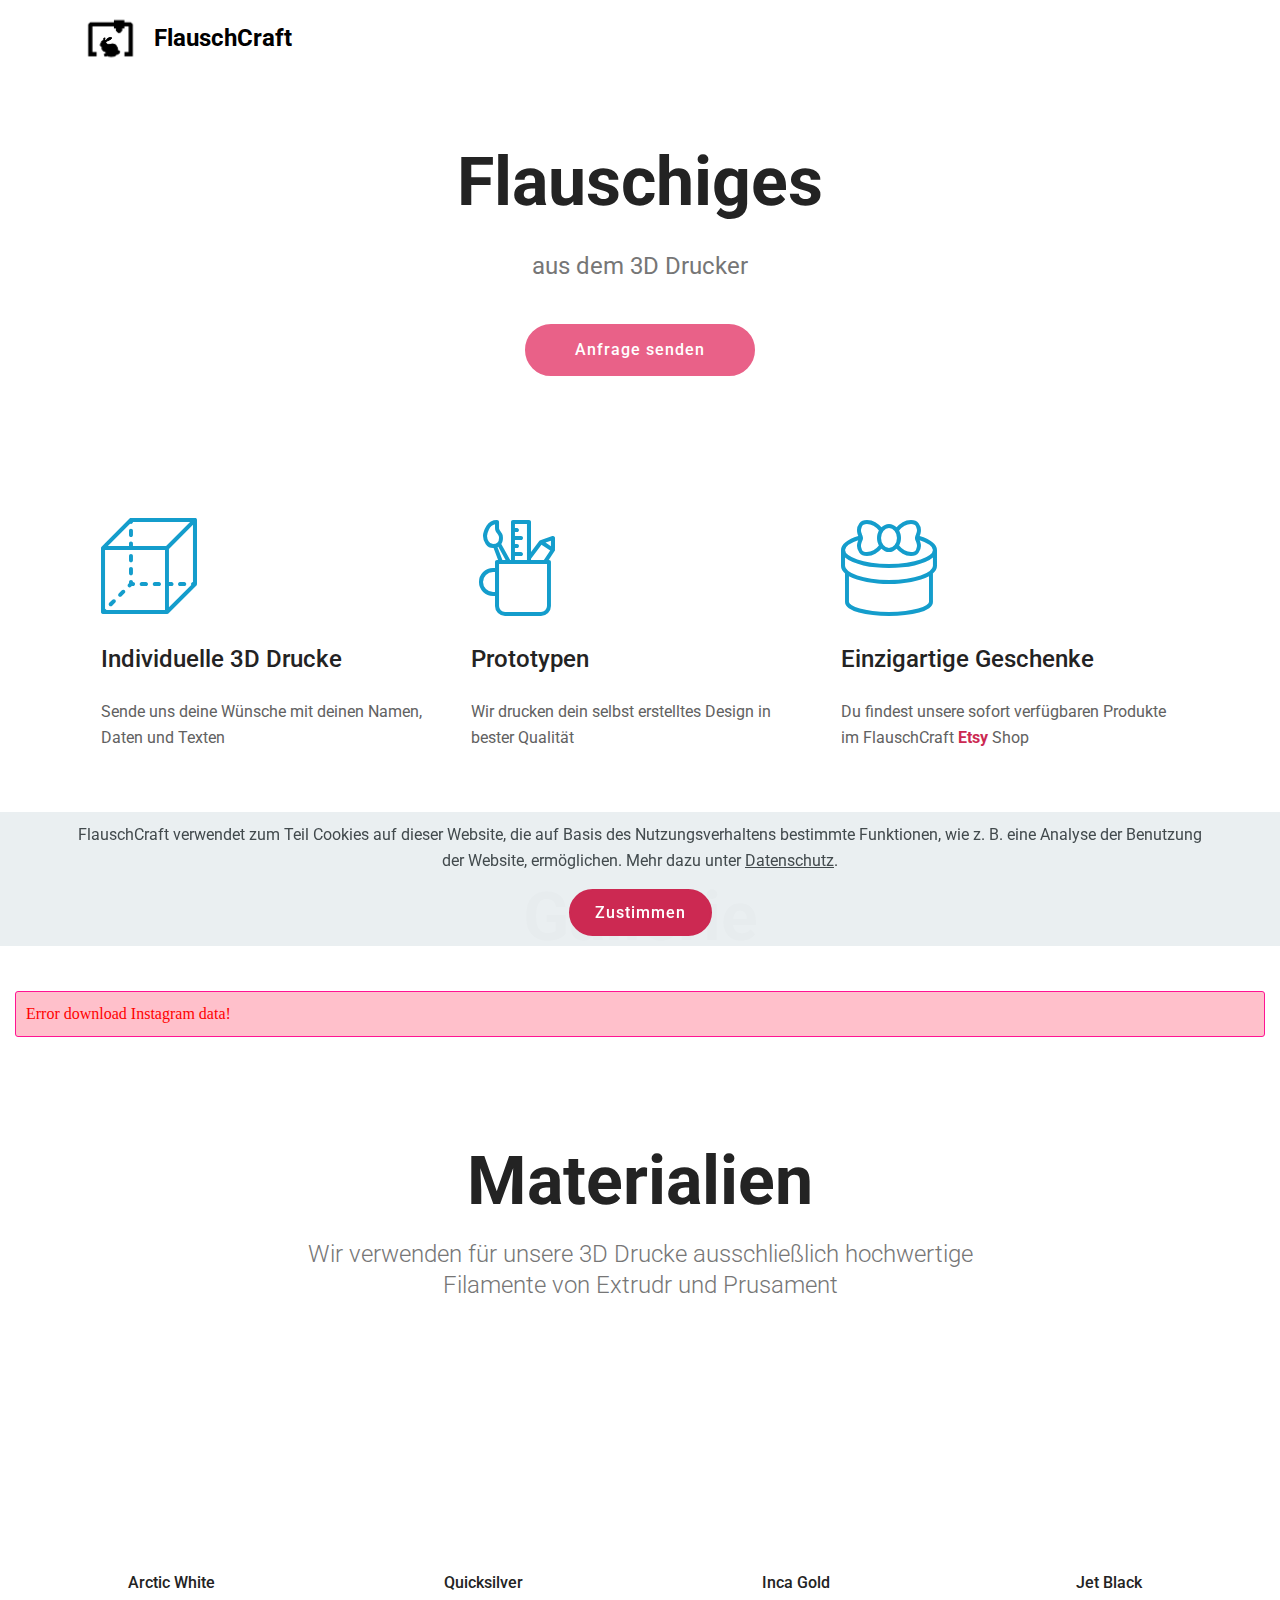
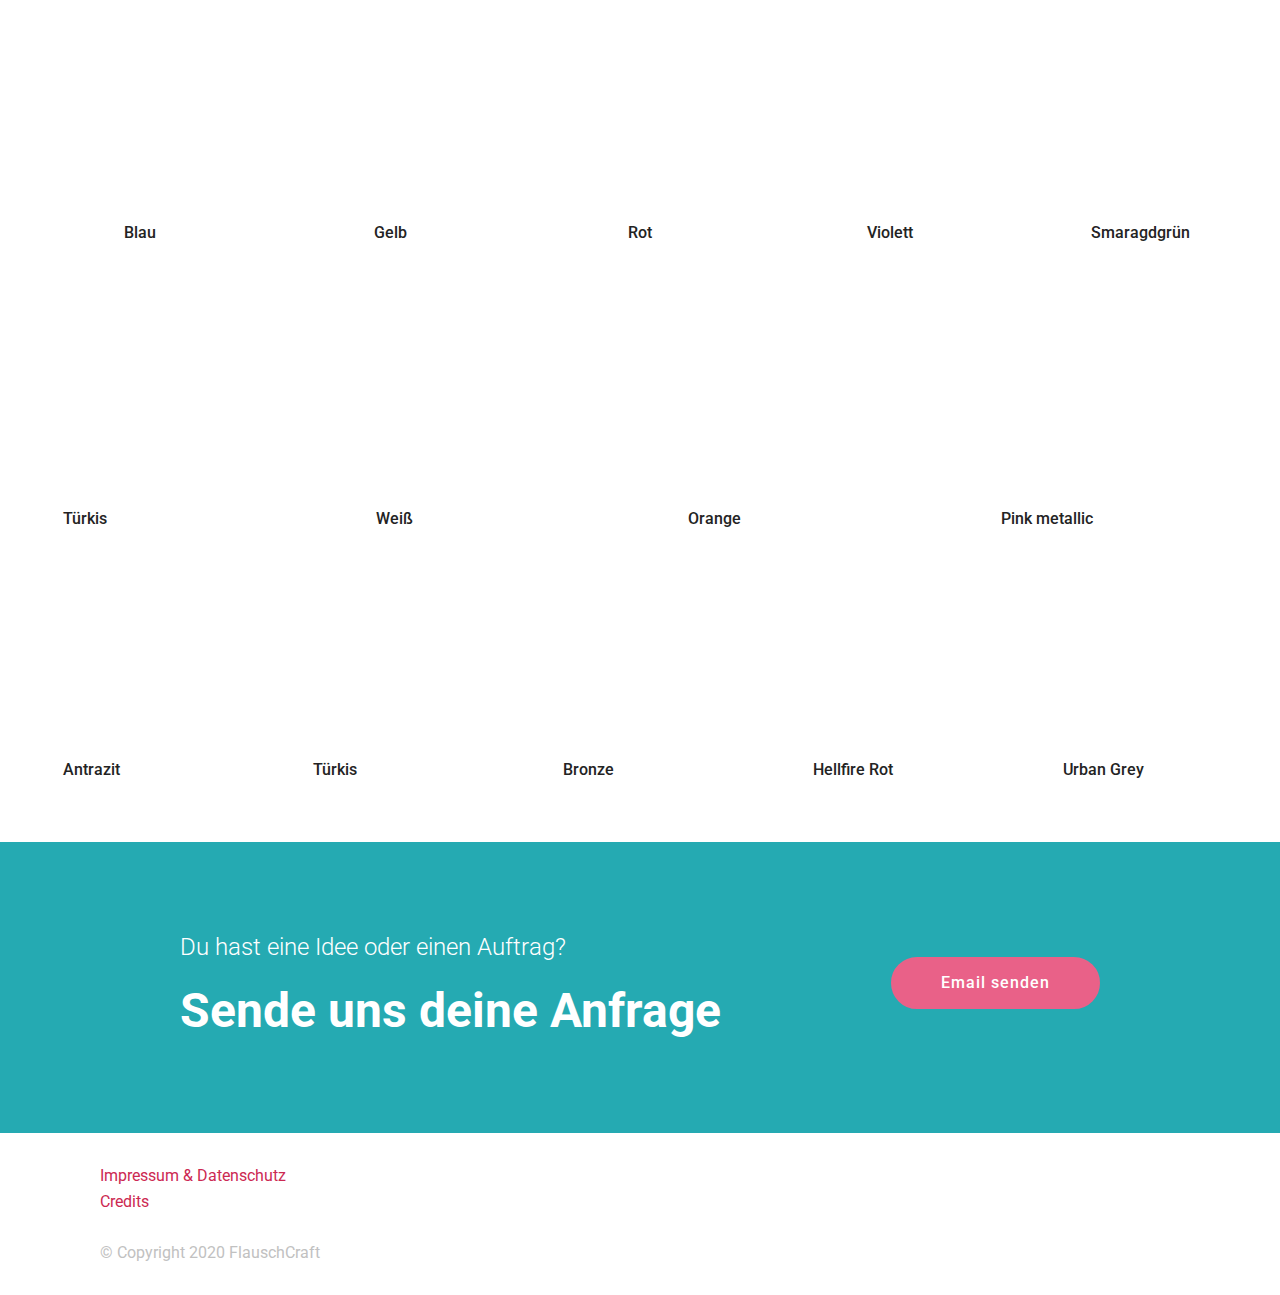
<file: index.html>
<!DOCTYPE html>
<html  >
<head>
  <!-- Site made with Mobirise Website Builder v4.12.4, https://mobirise.com -->
  <meta charset="UTF-8">
  <meta http-equiv="X-UA-Compatible" content="IE=edge">
  <meta name="generator" content="Mobirise v4.12.4, mobirise.com">
  <meta name="viewport" content="width=device-width, initial-scale=1, minimum-scale=1">
  <link rel="shortcut icon" href="assets/images/isolated-monochrome-black.svg" type="image/x-icon">
  <meta name="description" content="Selbstgemachtes, individueller und hochwertiger 3D Druck">
  
  
  <title>Home</title>
  <link rel="stylesheet" href="assets/icon54-v4/style.css">
  <link rel="stylesheet" href="assets/icon54-v2/style.css">
  <link rel="stylesheet" href="assets/web/assets/mobirise-icons/mobirise-icons.css">
  <link rel="stylesheet" href="assets/bootstrap/css/bootstrap.min.css">
  <link rel="stylesheet" href="assets/bootstrap/css/bootstrap-grid.min.css">
  <link rel="stylesheet" href="assets/bootstrap/css/bootstrap-reboot.min.css">
  <link rel="stylesheet" href="assets/dropdown/css/style.css">
  <link rel="stylesheet" href="assets/tether/tether.min.css">
  <link rel="stylesheet" href="assets/instagram-feed/style.css">
  <link rel="stylesheet" href="assets/slick/slick.css">
  <link rel="stylesheet" href="assets/theme/css/style.css">
  <link rel="preload" as="style" href="assets/mobirise/css/mbr-additional.css"><link rel="stylesheet" href="assets/mobirise/css/mbr-additional.css" type="text/css">
  
  <script src="assets/web/assets/lazyload/lazyload.js"></script>

  
<meta name="theme-color" content="#25aab2">
<link rel="manifest" href="manifest.json">
<script src="sw-connect.js"></script>
<meta name="apple-mobile-web-app-capable" content="yes">
<link rel="apple-touch-startup-image" media="(device-width: 320px) and (device-height: 568px) and (-webkit-device-pixel-ratio: 2) and (orientation: portrait)" href="assets/images/apple-launch-640x1136.png">
<link rel="apple-touch-startup-image" media="(device-width: 375px) and (device-height: 667px) and (-webkit-device-pixel-ratio: 2) and (orientation: portrait)" href="assets/images/apple-launch-750x1334.png">
<link rel="apple-touch-startup-image" media="(device-width: 414px) and (device-height: 736px) and (-webkit-device-pixel-ratio: 3) and (orientation: portrait)" href="assets/images/apple-launch-1242x2208.png">
<link rel="apple-touch-startup-image" media="(device-width: 375px) and (device-height: 812px) and (-webkit-device-pixel-ratio: 3) and (orientation: portrait)" href="assets/images/apple-launch-1125x2436.png">
<link rel="apple-touch-startup-image" media="(device-width: 768px) and (device-height: 1024px) and (-webkit-device-pixel-ratio: 2) and (orientation: portrait)" href="assets/images/apple-launch-1536x2048.png">
<link rel="apple-touch-startup-image" media="(device-width: 834px) and (device-height: 1112px) and (-webkit-device-pixel-ratio: 2) and (orientation: portrait)" href="assets/images/apple-launch-1668x2224.png">
<link rel="apple-touch-startup-image" media="(device-width: 1024px) and (device-height: 1366px) and (-webkit-device-pixel-ratio: 2) and (orientation: portrait)" href="assets/images/apple-launch-2048x2732.png">
<meta name="apple-mobile-web-app-status-bar-style" content="default">
<meta name="apple-mobile-web-app-title" content="FlauschCraft">
<link rel="apple-touch-icon" href="apple-touch-icon.png"></head>
<body>

<!-- Analytics -->
<script async src="https://www.googletagmanager.com/gtag/js?id=UA-46327270-7"></script>
<script>
  window.dataLayer = window.dataLayer || [];
  function gtag(){dataLayer.push(arguments);}
  gtag('js', new Date());

  gtag('config', 'UA-46327270-7');
</script>

<!-- /Analytics -->


  <section class="menu cid-rLbDdgYCwX" once="menu" id="menu1-24">

    

    <nav class="navbar navbar-expand beta-menu navbar-dropdown align-items-center navbar-toggleable-sm bg-color transparent">
        <button class="navbar-toggler navbar-toggler-right" type="button" data-toggle="collapse" data-target="#navbarSupportedContent" aria-controls="navbarSupportedContent" aria-expanded="false" aria-label="Toggle navigation">
            <div class="hamburger">
                <span></span>
                <span></span>
                <span></span>
                <span></span>
            </div>
        </button>
        <div class="menu-logo">
            <div class="navbar-brand">
                <span class="navbar-logo">
                    <a href="https://www.flauschcraft.com">
                         <img src="assets/images/flauschcraft-logo-black-1.png" alt="FlauschCraft" title="FlauschCraft" style="height: 3.8rem;">
                    </a>
                </span>
                <span class="navbar-caption-wrap"><a class="navbar-caption text-black display-5" href="https://www.flauschcraft.com">
                        FlauschCraft</a></span>
            </div>
        </div>
        <div class="collapse navbar-collapse" id="navbarSupportedContent">
            
            
        </div>
    </nav>
</section>

<section class="engine"><a href="https://mobirise.info/e">how to make a website for free</a></section><section class="header1 cid-rVX9PmVg1i" id="header16-2o">

    

    

    <div class="container">
        <div class="row justify-content-md-center">
            <div class="col-md-10 align-center">
                <h1 class="mbr-section-title mbr-bold pb-3 mbr-fonts-style display-1">
                    <br>Flauschiges</h1>
                
                <p class="mbr-text pb-3 mbr-fonts-style display-5">aus dem 3D Drucker</p>
                <div class="mbr-section-btn"><a class="btn btn-md btn-secondary display-4" href="mailto:anfrage@flauschcraft.com">Anfrage senden</a></div>
            </div>
        </div>
    </div>

</section>

<section class="features1 cid-rVXajASIRm" id="features1-2p">
    
    

    
    <div class="container">
        <div class="media-container-row">

            <div class="card p-3 col-12 col-md-6 col-lg-4">
                <div class="card-img pb-3">
                    <span class="mbr-iconfont icon54-v2-cube"></span>
                </div>
                <div class="card-box">
                    <h4 class="card-title py-3 mbr-fonts-style display-5">
                        Individuelle 3D Drucke</h4>
                    <p class="mbr-text mbr-fonts-style display-7">
                        Sende uns deine Wünsche mit deinen Namen, Daten und Texten</p>
                </div>
            </div>

            <div class="card p-3 col-12 col-md-6 col-lg-4">
                <div class="card-img pb-3">
                    <span class="mbr-iconfont icon54-v4-design-mug"></span>
                </div>
                <div class="card-box">
                    <h4 class="card-title py-3 mbr-fonts-style display-5">
                        Prototypen</h4>
                    <p class="mbr-text mbr-fonts-style display-7">
                        Wir drucken dein selbst erstelltes Design in bester Qualität</p>
                </div>
            </div>

            <div class="card p-3 col-12 col-md-6 col-lg-4">
                <div class="card-img pb-3">
                    <span class="mbr-iconfont icon54-v4-present-3"></span>
                </div>
                <div class="card-box">
                    <h4 class="card-title py-3 mbr-fonts-style display-5">
                        Einzigartige Geschenke</h4>
                    <p class="mbr-text mbr-fonts-style display-7">
                        Du findest unsere sofort verfügbaren Produkte im FlauschCraft <a href="https://www.etsy.com/flauschcraft" target="_blank"><strong>Etsy</strong></a> Shop
                    </p>
                </div>
            </div>

            

        </div>

    </div>

</section>

<section class="mbr-instagram-feed" data-rows="" data-per-row-slider="4" data-spacing="20" data-full-width="true" data-account="flausch.craft" data-per-row-grid="" id="instagram-feed-block-2r" data-rv-view="8" style="background-color: rgb(255, 255, 255); padding-top: 40px; padding-bottom: 40px;">
    
    <div class="container container_toggle">
        <div class="row">
            <div class="col">
                <div class="inst">
                    <h1 class="inst__title align-center mbr-fonts-style display-1"><strong>Gallerie</strong></h1>
                    <div class="inst__content"></div>
                    
                </div>
            </div>
        </div>
    </div>
</section>

<section class="mbr-section content4 cid-s9fWxYNz4V" id="content4-37">

    

    <div class="container">
        <div class="media-container-row">
            <div class="title col-12 col-md-8">
                <h2 class="align-center pb-3 mbr-fonts-style display-1"><strong>
                    Materialien</strong></h2>
                <h3 class="mbr-section-subtitle align-center mbr-light mbr-fonts-style display-5">Wir verwenden für unsere 3D Drucke ausschließlich hochwertige Filamente von Extrudr und  Prusament</h3>
                
            </div>
        </div>
    </div>
</section>

<section class="features17 cid-rQWCCJPA6e" id="features17-2l">
    
    

    
    <div class="container-fluid">
        <div class="media-container-row">
            <div class="card p-3 col-12 col-md-6 col-lg-3">
                <div class="card-wrapper">
                    <div class="card-img">
                        <img src="assets/images/201907-biofusion-arcticwhite.1200x1043-q75-crop.jpg-800x695.jpg" alt="Mobirise" title="">
                    </div>
                    <div class="card-box">
                        <h4 class="card-title pb-3 mbr-fonts-style display-7">
                            Arctic White</h4>
                        
                    </div>
                </div>
            </div>

            <div class="card p-3 col-12 col-md-6 col-lg-3">
                <div class="card-wrapper">
                    <div class="card-img">
                        <img src="assets/images/201907-biofusion-quicksilver.1200x1043-q75-crop.jpg.jpg" alt="Mobirise" title="">
                    </div>
                    <div class="card-box">
                        <h4 class="card-title pb-3 mbr-fonts-style display-7">
                            Quicksilver</h4>
                        
                    </div>
                </div>
            </div>

            <div class="card p-3 col-12 col-md-6 col-lg-3">
                <div class="card-wrapper">
                    <div class="card-img">
                        <img src="assets/images/201907-biofusion-incagold.600x521-q75-crop.jpg-600x521.jpg" alt="Mobirise" title="">
                    </div>
                    <div class="card-box">
                        <h4 class="card-title pb-3 mbr-fonts-style display-7">
                            Inca Gold</h4>
                        
                    </div>
                </div>
            </div>

            <div class="card p-3 col-12 col-md-6 col-lg-3">
                <div class="card-wrapper">
                    <div class="card-img">
                        <img src="assets/images/201907-biofusion-jetblack.1200x1043-q75-crop.jpg.jpg" alt="Mobirise" title="">
                    </div>
                    <div class="card-box">
                        <h4 class="card-title pb-3 mbr-fonts-style display-7">
                            Jet Black</h4>
                        
                    </div>
                </div>
            </div>
            
            
        </div>
    </div>
</section>

<section class="features17 cid-rQWF7RTaXU" id="features17-2m">
    
    

    
    <div class="container-fluid">
        <div class="media-container-row">
            <div class="card p-3 col-12 col-md-6 my-col">
                <div class="card-wrapper">
                    <div class="card-img">
                        <img src="assets/images/20190513-pla-nx2-blue-6yccypu.295x256-q75-crop.jpg.jpg" alt="Mobirise" title="">
                    </div>
                    <div class="card-box">
                        <h4 class="card-title pb-3 mbr-fonts-style display-7">
                            Blau</h4>
                        
                    </div>
                </div>
            </div>

            <div class="card p-3 col-12 col-md-6 my-col">
                <div class="card-wrapper">
                    <div class="card-img">
                        <img src="assets/images/20190513-pla-nx2-yellow-eyi48vq.295x256-q75-crop.jpg.jpg" alt="Mobirise" title="">
                    </div>
                    <div class="card-box">
                        <h4 class="card-title pb-3 mbr-fonts-style display-7">
                            Gelb</h4>
                        
                    </div>
                </div>
            </div>

            <div class="card p-3 col-12 col-md-6 my-col">
                <div class="card-wrapper">
                    <div class="card-img">
                        <img src="assets/images/20190513-pla-nx2-hellfirered-p21wm9s.600x521-q75-crop.jpg.jpg" alt="Mobirise" title="">
                    </div>
                    <div class="card-box">
                        <h4 class="card-title pb-3 mbr-fonts-style display-7">Rot</h4>
                        
                    </div>
                </div>
            </div>

            <div class="card p-3 col-12 col-md-6 my-col">
                <div class="card-wrapper">
                    <div class="card-img">
                        <img src="assets/images/20190513-pla-nx2-purple-dp77pdn.295x256-q75-crop.jpg.jpg" alt="Mobirise" title="">
                    </div>
                    <div class="card-box">
                        <h4 class="card-title pb-3 mbr-fonts-style display-7">
                            Violett</h4>
                        
                    </div>
                </div>
            </div>
            <div class="card p-3 col-12 col-md-6 my-col">
                <div class="card-wrapper">
                    <div class="card-img">
                        <img src="assets/images/20190513-pla-nx2-emeraldgreen.295x256-q75-crop.jpg.jpg" alt="Mobirise" title="">
                    </div>
                    <div class="card-box">
                        <h4 class="card-title pb-3 mbr-fonts-style display-7">
                            Smaragdgrün</h4>
                        
                    </div>
                </div>
            </div>
            
        </div>
    </div>
</section>

<section class="features17 cid-rVXd9rVBZE" id="features17-2q">
    
    

    
    <div class="container-fluid">
        <div class="media-container-row">
            <div class="card p-3 col-12 col-md-6 col-lg-3">
                <div class="card-wrapper">
                    <div class="card-img">
                        <img src="assets/images/20190513-pla-nx2-turquoise-dmkpicy.600x521-q75-crop.jpg.jpg" alt="Mobirise" title="">
                    </div>
                    <div class="card-box">
                        <h4 class="card-title pb-3 mbr-fonts-style display-7">
                            Türkis</h4>
                        
                    </div>
                </div>
            </div>

            <div class="card p-3 col-12 col-md-6 col-lg-3">
                <div class="card-wrapper">
                    <div class="card-img">
                        <img src="assets/images/20190513-pla-nx2-white.1200x1043-q75-crop.jpg.jpg" alt="Mobirise" title="">
                    </div>
                    <div class="card-box">
                        <h4 class="card-title pb-3 mbr-fonts-style display-7">
                            Weiß</h4>
                        
                    </div>
                </div>
            </div>

            <div class="card p-3 col-12 col-md-6 col-lg-3">
                <div class="card-wrapper">
                    <div class="card-img">
                        <img src="assets/images/20190513-pla-nx2-orange.1200x1043-q75-crop.jpg.jpg" alt="Mobirise" title="">
                    </div>
                    <div class="card-box">
                        <h4 class="card-title pb-3 mbr-fonts-style display-7">Orange</h4>
                        
                    </div>
                </div>
            </div>

            <div class="card p-3 col-12 col-md-6 col-lg-3">
                <div class="card-wrapper">
                    <div class="card-img">
                        <img src="assets/images/prusament-pla-ms-pink-1kg.jpg" alt="Mobirise" title="">
                    </div>
                    <div class="card-box">
                        <h4 class="card-title pb-3 mbr-fonts-style display-7">
                            Pink metallic</h4>
                        
                    </div>
                </div>
            </div>
            
            
        </div>
    </div>
</section>

<section class="features17 cid-rQWFFnoZ0Z" id="features17-2n">
    
    

    
    <div class="container-fluid">
        <div class="media-container-row">
            <div class="card p-3 col-12 col-md-6 my-col">
                <div class="card-wrapper">
                    <div class="card-img">
                        <img src="assets/images/201905-asa-anthracite.295x256-q75-crop.jpg.jpg" alt="Mobirise" title="">
                    </div>
                    <div class="card-box">
                        <h4 class="card-title pb-3 mbr-fonts-style display-7">
                            Antrazit</h4>
                        
                    </div>
                </div>
            </div>

            <div class="card p-3 col-12 col-md-6 my-col">
                <div class="card-wrapper">
                    <div class="card-img">
                        <img src="assets/images/201905-petg-turquoise.600x521-q75-crop.jpg-600x521.jpg" alt="Mobirise" title="">
                    </div>
                    <div class="card-box">
                        <h4 class="card-title pb-3 mbr-fonts-style display-7">
                            Türkis</h4>
                        
                    </div>
                </div>
            </div>

            <div class="card p-3 col-12 col-md-6 my-col">
                <div class="card-wrapper">
                    <div class="card-img">
                        <img src="assets/images/201905-petg-bronze.600x521-q75-crop.jpg.jpg" alt="Mobirise" title="">
                    </div>
                    <div class="card-box">
                        <h4 class="card-title pb-3 mbr-fonts-style display-7">
                            Bronze</h4>
                        
                    </div>
                </div>
            </div>

            <div class="card p-3 col-12 col-md-6 my-col">
                <div class="card-wrapper">
                    <div class="card-img">
                        <img src="assets/images/201904-flex-medium-shore-red-uvxsj9n.600x521-q75-crop.jpg-600x521.jpg" alt="Mobirise" title="">
                    </div>
                    <div class="card-box">
                        <h4 class="card-title pb-3 mbr-fonts-style display-7">Hellfire Rot</h4>
                        
                    </div>
                </div>
            </div>
            <div class="card p-3 col-12 col-md-6 my-col">
                <div class="card-wrapper">
                    <div class="card-img">
                        <img src="assets/images/prusament-petg-urban-grey-1kg-1.jpg" alt="Mobirise" title="">
                    </div>
                    <div class="card-box">
                        <h4 class="card-title pb-3 mbr-fonts-style display-7">Urban Grey</h4>
                        
                    </div>
                </div>
            </div>
            
        </div>
    </div>
</section>

<section class="mbr-section info1 cid-rL8xr6PXbw" id="info1-1v">

    

    
    <div class="container">
        <div class="row justify-content-center content-row">
            <div class="media-container-column title col-12 col-lg-7 col-md-6">
                <h3 class="mbr-section-subtitle align-left mbr-light pb-3 mbr-fonts-style display-5">
                    Du hast eine Idee oder einen Auftrag?</h3>
                <h2 class="align-left mbr-bold mbr-fonts-style display-2">Sende uns deine Anfrage</h2>
            </div>
            <div class="media-container-column col-12 col-lg-3 col-md-4">
                <div class="mbr-section-btn align-right py-4"><a class="btn btn-secondary display-4" href="mailto:anfrage@flauschcraft.com">Email senden</a></div>
            </div>
        </div>
    </div>
</section>

<section once="footers" class="cid-rL8zNRshtJ" id="footer6-1x">

    

    

    <div class="container">
        <div class="media-container-row align-center mbr-white">
            <div class="col-12">
                <p class="mbr-text mb-0 mbr-fonts-style display-7"><strong><b><a href="impressum.html">Impressum &amp; Datenschutz</a>&nbsp;</b></strong><strong><br><a href="credits.html#content4-22">Credits</a></strong><br><strong><br></strong>© Copyright 2020 FlauschCraft</p>
            </div>
        </div>
    </div>
</section>


  <script src="assets/popper/popper.min.js"></script>
  <script src="assets/web/assets/jquery/jquery.min.js"></script>
  <script src="assets/bootstrap/js/bootstrap.min.js"></script>
  <script src="assets/web/assets/cookies-alert-plugin/cookies-alert-core.js"></script>
  <script src="assets/web/assets/cookies-alert-plugin/cookies-alert-script.js"></script>
  <script src="assets/dropdown/js/nav-dropdown.js"></script>
  <script src="assets/dropdown/js/navbar-dropdown.js"></script>
  <script src="assets/touchswipe/jquery.touch-swipe.min.js"></script>
  <script src="assets/tether/tether.min.js"></script>
  <script src="assets/smoothscroll/smooth-scroll.js"></script>
  <script src="assets/instagram-feed/index.js"></script>
  <script src="assets/slick/slick.min.js"></script>
  <script src="assets/theme/js/script.js"></script>
  
  
<input name="cookieData" type="hidden" data-cookie-customDialogSelector='null' data-cookie-colorText='#424a4d' data-cookie-colorBg='rgba(234, 239, 241, 0.99)' data-cookie-textButton='Zustimmen' data-cookie-colorButton='' data-cookie-colorLink='#424a4d' data-cookie-underlineLink='true' data-cookie-text="FlauschCraft verwendet zum Teil Cookies auf dieser Website, die auf Basis des Nutzungsverhaltens bestimmte Funktionen, wie z. B. eine Analyse der Benutzung der Website, ermöglichen. Mehr dazu unter <a href='impressum.html'>Datenschutz</a>.">
  </body>
</html>
</file>
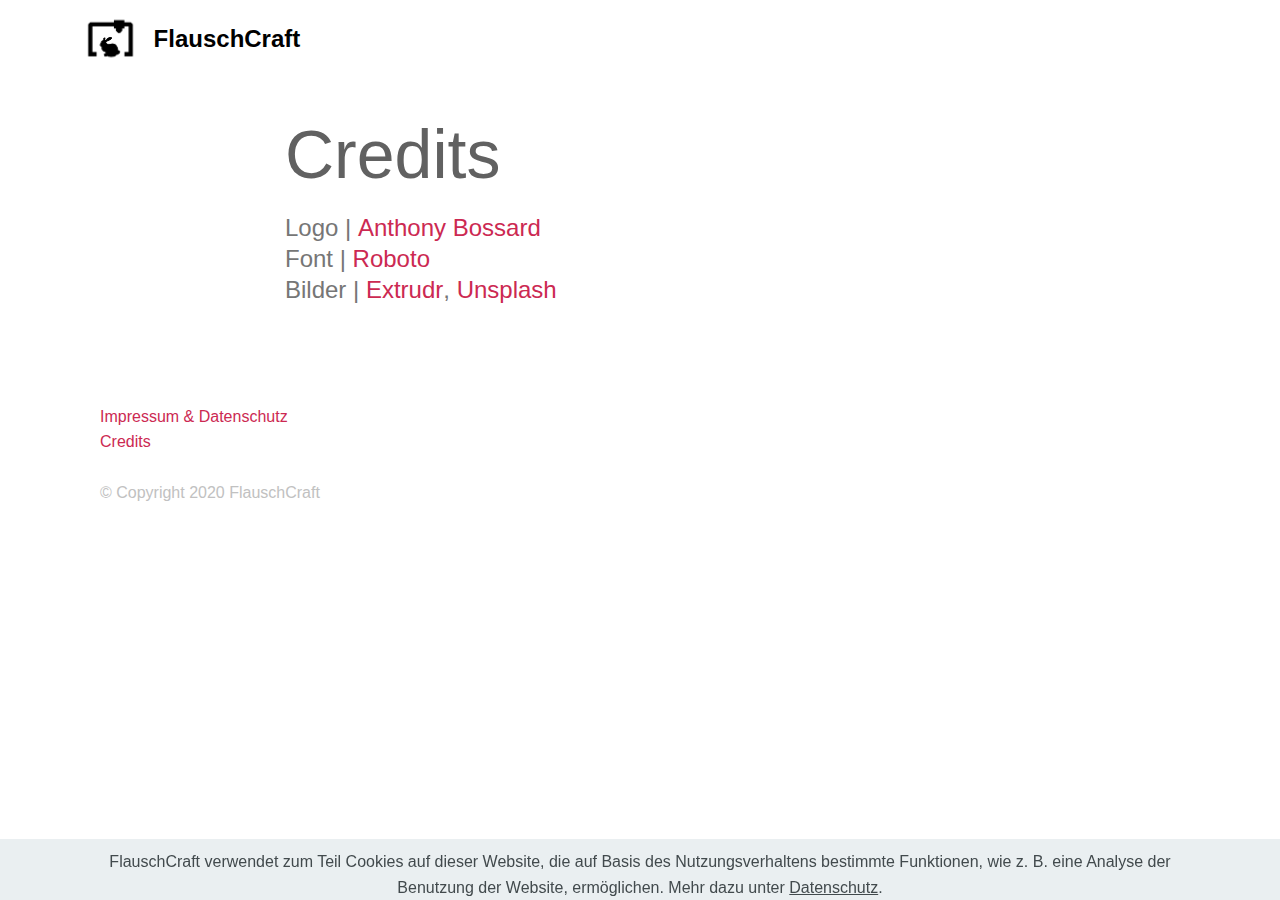
<file: credits.html>
<!DOCTYPE html>
<html  >
<head>
  <!-- Site made with Mobirise Website Builder v4.12.4, https://mobirise.com -->
  <meta charset="UTF-8">
  <meta http-equiv="X-UA-Compatible" content="IE=edge">
  <meta name="generator" content="Mobirise v4.12.4, mobirise.com">
  <meta name="viewport" content="width=device-width, initial-scale=1, minimum-scale=1">
  <link rel="shortcut icon" href="assets/images/isolated-monochrome-black.svg" type="image/x-icon">
  <meta name="description" content="Credits">
  
  
  <title>Credits</title>
  <link rel="stylesheet" href="assets/bootstrap/css/bootstrap.min.css">
  <link rel="stylesheet" href="assets/bootstrap/css/bootstrap-grid.min.css">
  <link rel="stylesheet" href="assets/bootstrap/css/bootstrap-reboot.min.css">
  <link rel="stylesheet" href="assets/tether/tether.min.css">
  <link rel="stylesheet" href="assets/dropdown/css/style.css">
  <link rel="stylesheet" href="assets/theme/css/style.css">
  <link rel="preload" as="style" href="assets/mobirise/css/mbr-additional.css"><link rel="stylesheet" href="assets/mobirise/css/mbr-additional.css" type="text/css">
  
  <script src="assets/web/assets/lazyload/lazyload.js"></script>

  
<meta name="theme-color" content="#25aab2">
<link rel="manifest" href="manifest.json">
<script src="sw-connect.js"></script>
<meta name="apple-mobile-web-app-capable" content="yes">
<link rel="apple-touch-startup-image" media="(device-width: 320px) and (device-height: 568px) and (-webkit-device-pixel-ratio: 2) and (orientation: portrait)" href="assets/images/apple-launch-640x1136.png">
<link rel="apple-touch-startup-image" media="(device-width: 375px) and (device-height: 667px) and (-webkit-device-pixel-ratio: 2) and (orientation: portrait)" href="assets/images/apple-launch-750x1334.png">
<link rel="apple-touch-startup-image" media="(device-width: 414px) and (device-height: 736px) and (-webkit-device-pixel-ratio: 3) and (orientation: portrait)" href="assets/images/apple-launch-1242x2208.png">
<link rel="apple-touch-startup-image" media="(device-width: 375px) and (device-height: 812px) and (-webkit-device-pixel-ratio: 3) and (orientation: portrait)" href="assets/images/apple-launch-1125x2436.png">
<link rel="apple-touch-startup-image" media="(device-width: 768px) and (device-height: 1024px) and (-webkit-device-pixel-ratio: 2) and (orientation: portrait)" href="assets/images/apple-launch-1536x2048.png">
<link rel="apple-touch-startup-image" media="(device-width: 834px) and (device-height: 1112px) and (-webkit-device-pixel-ratio: 2) and (orientation: portrait)" href="assets/images/apple-launch-1668x2224.png">
<link rel="apple-touch-startup-image" media="(device-width: 1024px) and (device-height: 1366px) and (-webkit-device-pixel-ratio: 2) and (orientation: portrait)" href="assets/images/apple-launch-2048x2732.png">
<meta name="apple-mobile-web-app-status-bar-style" content="default">
<meta name="apple-mobile-web-app-title" content="FlauschCraft">
<link rel="apple-touch-icon" href="apple-touch-icon.png"></head>
<body>

<!-- Analytics -->
<script async src="https://www.googletagmanager.com/gtag/js?id=UA-46327270-7"></script>
<script>
  window.dataLayer = window.dataLayer || [];
  function gtag(){dataLayer.push(arguments);}
  gtag('js', new Date());

  gtag('config', 'UA-46327270-7');
</script>

<!-- /Analytics -->


  <section class="menu cid-rLbDdgYCwX" once="menu" id="menu1-24">

    

    <nav class="navbar navbar-expand beta-menu navbar-dropdown align-items-center navbar-toggleable-sm bg-color transparent">
        <button class="navbar-toggler navbar-toggler-right" type="button" data-toggle="collapse" data-target="#navbarSupportedContent" aria-controls="navbarSupportedContent" aria-expanded="false" aria-label="Toggle navigation">
            <div class="hamburger">
                <span></span>
                <span></span>
                <span></span>
                <span></span>
            </div>
        </button>
        <div class="menu-logo">
            <div class="navbar-brand">
                <span class="navbar-logo">
                    <a href="https://www.flauschcraft.com">
                         <img src="assets/images/flauschcraft-logo-black-1.png" alt="FlauschCraft" title="FlauschCraft" style="height: 3.8rem;">
                    </a>
                </span>
                <span class="navbar-caption-wrap"><a class="navbar-caption text-black display-5" href="https://www.flauschcraft.com">
                        FlauschCraft</a></span>
            </div>
        </div>
        <div class="collapse navbar-collapse" id="navbarSupportedContent">
            
            
        </div>
    </nav>
</section>

<section class="engine"><a href="https://mobirise.info/w">free html5 templates</a></section><section class="mbr-section content4 cid-rLbm1W6NBL" id="content4-22">

    

    <div class="container">
        <div class="media-container-row">
            <div class="title col-12 col-md-8">
                <h2 class="align-center pb-3 mbr-fonts-style display-1">Credits</h2>
                <h3 class="mbr-section-subtitle align-center mbr-light mbr-fonts-style display-5">Logo | <a href="https://thenounproject.com/le101edaltonien/" target="_blank">Anthony Bossard</a><br>Font | <a href="https://fonts.google.com/specimen/Roboto" target="_blank">Roboto</a><br>Bilder | <a href="https://www.extrudr.com" target="_blank">Extrudr</a>,&nbsp;<a href="https://www.unsplash.com" target="_blank">Unsplash</a><br></h3>
                
            </div>
        </div>
    </div>
</section>

<section once="footers" class="cid-rL8zNRshtJ" id="footer6-20">

    

    

    <div class="container">
        <div class="media-container-row align-center mbr-white">
            <div class="col-12">
                <p class="mbr-text mb-0 mbr-fonts-style display-7"><strong><b><a href="impressum.html">Impressum &amp; Datenschutz</a>&nbsp;</b></strong><strong><br><a href="credits.html#content4-22">Credits</a></strong><br><strong><br></strong>© Copyright 2020 FlauschCraft</p>
            </div>
        </div>
    </div>
</section>


  <script src="assets/web/assets/jquery/jquery.min.js"></script>
  <script src="assets/popper/popper.min.js"></script>
  <script src="assets/bootstrap/js/bootstrap.min.js"></script>
  <script src="assets/web/assets/cookies-alert-plugin/cookies-alert-core.js"></script>
  <script src="assets/web/assets/cookies-alert-plugin/cookies-alert-script.js"></script>
  <script src="assets/tether/tether.min.js"></script>
  <script src="assets/smoothscroll/smooth-scroll.js"></script>
  <script src="assets/dropdown/js/nav-dropdown.js"></script>
  <script src="assets/dropdown/js/navbar-dropdown.js"></script>
  <script src="assets/touchswipe/jquery.touch-swipe.min.js"></script>
  <script src="assets/theme/js/script.js"></script>
  
  
<input name="cookieData" type="hidden" data-cookie-customDialogSelector='null' data-cookie-colorText='#424a4d' data-cookie-colorBg='rgba(234, 239, 241, 0.99)' data-cookie-textButton='Zustimmen' data-cookie-colorButton='' data-cookie-colorLink='#424a4d' data-cookie-underlineLink='true' data-cookie-text="FlauschCraft verwendet zum Teil Cookies auf dieser Website, die auf Basis des Nutzungsverhaltens bestimmte Funktionen, wie z. B. eine Analyse der Benutzung der Website, ermöglichen. Mehr dazu unter <a href='impressum.html'>Datenschutz</a>.">
  </body>
</html>
</file>
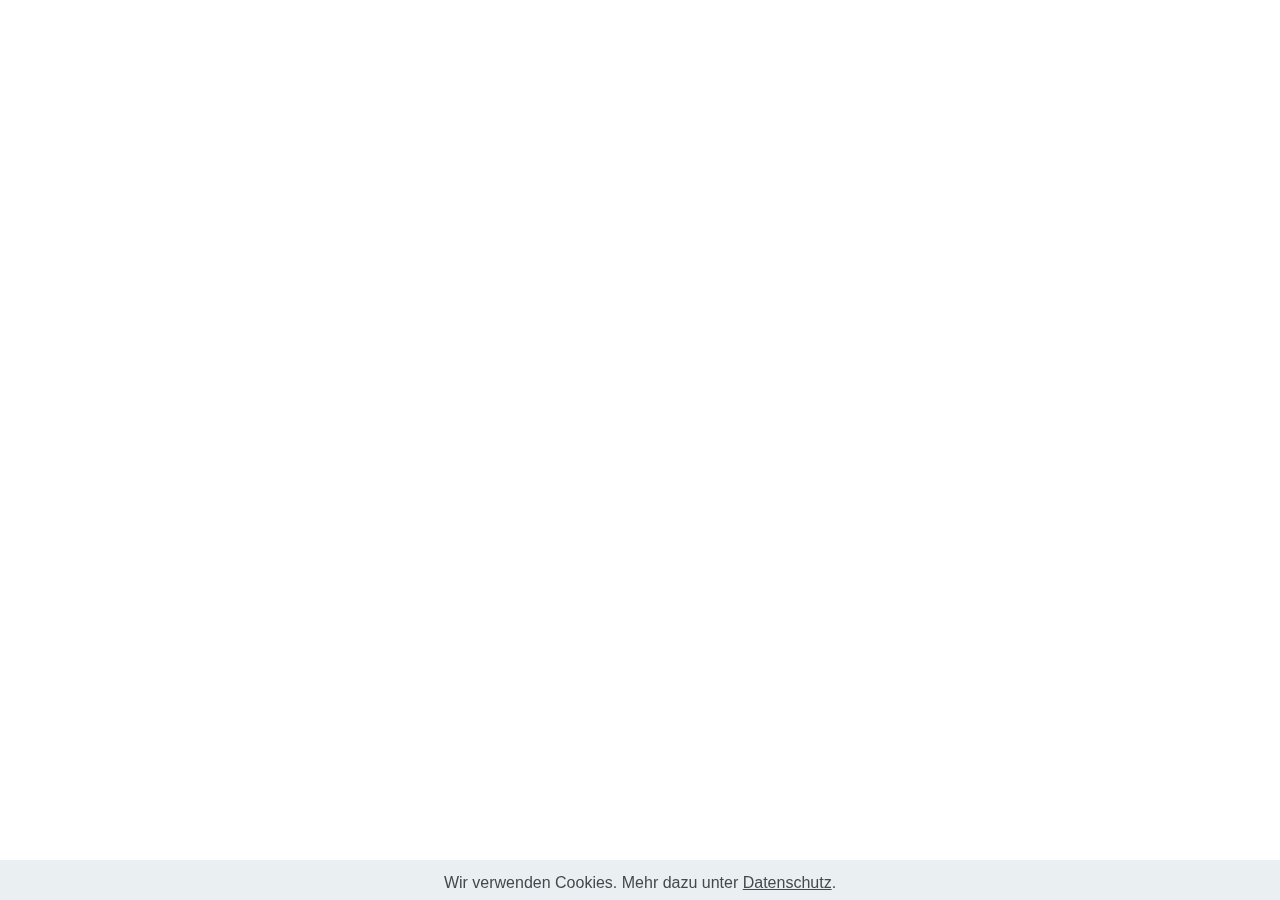
<file: datenschutz.html>
<!DOCTYPE html>
<html  >
<head>
  <!-- Site made with Mobirise Website Builder v4.11.6, https://mobirise.com -->
  <meta charset="UTF-8">
  <meta http-equiv="X-UA-Compatible" content="IE=edge">
  <meta name="generator" content="Mobirise v4.11.6, mobirise.com">
  <meta name="viewport" content="width=device-width, initial-scale=1, minimum-scale=1">
  <link rel="shortcut icon" href="assets/images/logo4.png" type="image/x-icon">
  <meta name="description" content="Web Site Builder Description">
  
  <title>Datenschutz</title>
  <link rel="stylesheet" href="assets/bootstrap/css/bootstrap.min.css">
  <link rel="stylesheet" href="assets/bootstrap/css/bootstrap-grid.min.css">
  <link rel="stylesheet" href="assets/bootstrap/css/bootstrap-reboot.min.css">
  <link rel="stylesheet" href="assets/web/assets/gdpr-plugin/gdpr-styles.css">
  <link rel="stylesheet" href="assets/tether/tether.min.css">
  <link rel="stylesheet" href="assets/theme/css/style.css">
  <link rel="preload" as="style" href="assets/mobirise/css/mbr-additional.css"><link rel="stylesheet" href="assets/mobirise/css/mbr-additional.css" type="text/css">
  
  
  
</head>
<body>
  
  <script src="assets/web/assets/jquery/jquery.min.js"></script>
  <script src="assets/popper/popper.min.js"></script>
  <script src="assets/bootstrap/js/bootstrap.min.js"></script>
  <script src="assets/web/assets/cookies-alert-plugin/cookies-alert-core.js"></script>
  <script src="assets/web/assets/cookies-alert-plugin/cookies-alert-script.js"></script>
  <script src="assets/tether/tether.min.js"></script>
  <script src="assets/smoothscroll/smooth-scroll.js"></script>
  <script src="assets/theme/js/script.js"></script>
  
  
<input name="cookieData" type="hidden" data-cookie-customDialogSelector='null' data-cookie-colorText='#424a4d' data-cookie-colorBg='rgba(234, 239, 241, 0.99)' data-cookie-textButton='Agree' data-cookie-colorButton='' data-cookie-colorLink='#424a4d' data-cookie-underlineLink='true' data-cookie-text="Wir verwenden Cookies. Mehr dazu unter <a href='privacy.html'>Datenschutz</a>.">
    <input name="animation" type="hidden">
  </body>
</html>
</file>
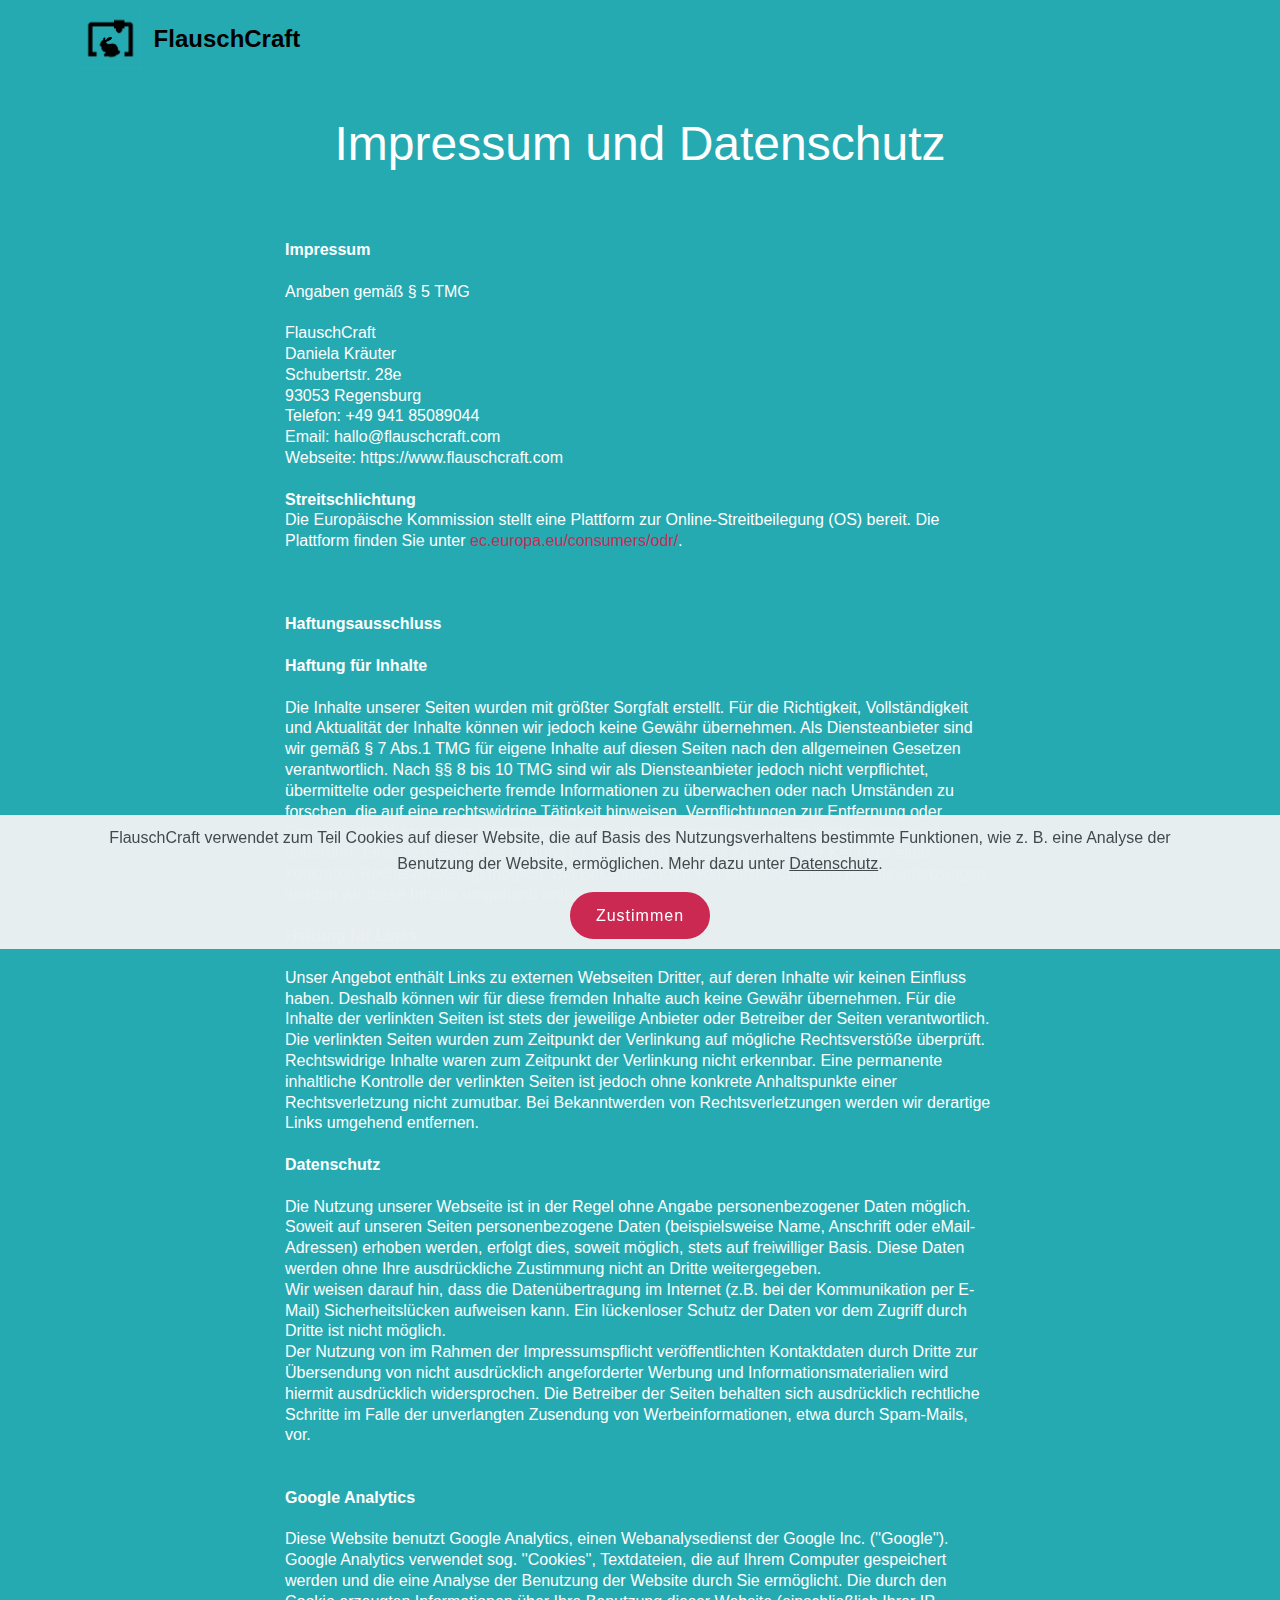
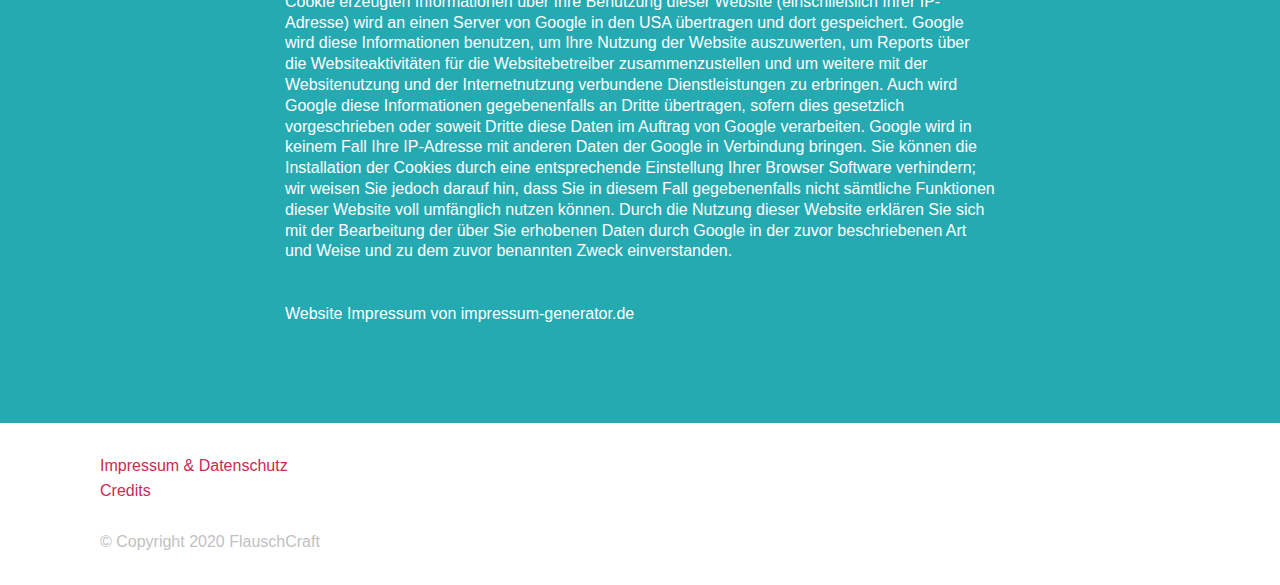
<file: impressum.html>
<!DOCTYPE html>
<html  >
<head>
  <!-- Site made with Mobirise Website Builder v4.12.4, https://mobirise.com -->
  <meta charset="UTF-8">
  <meta http-equiv="X-UA-Compatible" content="IE=edge">
  <meta name="generator" content="Mobirise v4.12.4, mobirise.com">
  <meta name="viewport" content="width=device-width, initial-scale=1, minimum-scale=1">
  <link rel="shortcut icon" href="assets/images/isolated-monochrome-black.svg" type="image/x-icon">
  <meta name="description" content="Impressum und Datenschutz">
  
  
  <title>Impressum</title>
  <link rel="stylesheet" href="assets/bootstrap/css/bootstrap.min.css">
  <link rel="stylesheet" href="assets/bootstrap/css/bootstrap-grid.min.css">
  <link rel="stylesheet" href="assets/bootstrap/css/bootstrap-reboot.min.css">
  <link rel="stylesheet" href="assets/tether/tether.min.css">
  <link rel="stylesheet" href="assets/dropdown/css/style.css">
  <link rel="stylesheet" href="assets/theme/css/style.css">
  <link rel="preload" as="style" href="assets/mobirise/css/mbr-additional.css"><link rel="stylesheet" href="assets/mobirise/css/mbr-additional.css" type="text/css">
  
  <script src="assets/web/assets/lazyload/lazyload.js"></script>

  
<meta name="theme-color" content="#25aab2">
<link rel="manifest" href="manifest.json">
<script src="sw-connect.js"></script>
<meta name="apple-mobile-web-app-capable" content="yes">
<link rel="apple-touch-startup-image" media="(device-width: 320px) and (device-height: 568px) and (-webkit-device-pixel-ratio: 2) and (orientation: portrait)" href="assets/images/apple-launch-640x1136.png">
<link rel="apple-touch-startup-image" media="(device-width: 375px) and (device-height: 667px) and (-webkit-device-pixel-ratio: 2) and (orientation: portrait)" href="assets/images/apple-launch-750x1334.png">
<link rel="apple-touch-startup-image" media="(device-width: 414px) and (device-height: 736px) and (-webkit-device-pixel-ratio: 3) and (orientation: portrait)" href="assets/images/apple-launch-1242x2208.png">
<link rel="apple-touch-startup-image" media="(device-width: 375px) and (device-height: 812px) and (-webkit-device-pixel-ratio: 3) and (orientation: portrait)" href="assets/images/apple-launch-1125x2436.png">
<link rel="apple-touch-startup-image" media="(device-width: 768px) and (device-height: 1024px) and (-webkit-device-pixel-ratio: 2) and (orientation: portrait)" href="assets/images/apple-launch-1536x2048.png">
<link rel="apple-touch-startup-image" media="(device-width: 834px) and (device-height: 1112px) and (-webkit-device-pixel-ratio: 2) and (orientation: portrait)" href="assets/images/apple-launch-1668x2224.png">
<link rel="apple-touch-startup-image" media="(device-width: 1024px) and (device-height: 1366px) and (-webkit-device-pixel-ratio: 2) and (orientation: portrait)" href="assets/images/apple-launch-2048x2732.png">
<meta name="apple-mobile-web-app-status-bar-style" content="default">
<meta name="apple-mobile-web-app-title" content="FlauschCraft">
<link rel="apple-touch-icon" href="apple-touch-icon.png"></head>
<body>

<!-- Analytics -->
<script async src="https://www.googletagmanager.com/gtag/js?id=UA-46327270-7"></script>
<script>
  window.dataLayer = window.dataLayer || [];
  function gtag(){dataLayer.push(arguments);}
  gtag('js', new Date());

  gtag('config', 'UA-46327270-7');
</script>

<!-- /Analytics -->


  <section class="menu cid-rLbDdgYCwX" once="menu" id="menu1-24">

    

    <nav class="navbar navbar-expand beta-menu navbar-dropdown align-items-center navbar-toggleable-sm bg-color transparent">
        <button class="navbar-toggler navbar-toggler-right" type="button" data-toggle="collapse" data-target="#navbarSupportedContent" aria-controls="navbarSupportedContent" aria-expanded="false" aria-label="Toggle navigation">
            <div class="hamburger">
                <span></span>
                <span></span>
                <span></span>
                <span></span>
            </div>
        </button>
        <div class="menu-logo">
            <div class="navbar-brand">
                <span class="navbar-logo">
                    <a href="https://www.flauschcraft.com">
                         <img src="assets/images/flauschcraft-logo-black-1.png" alt="FlauschCraft" title="FlauschCraft" style="height: 3.8rem;">
                    </a>
                </span>
                <span class="navbar-caption-wrap"><a class="navbar-caption text-black display-5" href="https://www.flauschcraft.com">
                        FlauschCraft</a></span>
            </div>
        </div>
        <div class="collapse navbar-collapse" id="navbarSupportedContent">
            
            
        </div>
    </nav>
</section>

<section class="engine"><a href="https://mobirise.info/d">free site maker</a></section><section class="mbr-section content4 cid-rL74C6aKyK" id="content4-1f">

    

    <div class="container">
        <div class="media-container-row">
            <div class="title col-12 col-md-8">
                <h2 class="align-center pb-3 mbr-fonts-style display-2">
                    Impressum und Datenschutz<br><br></h2>
                <h3 class="mbr-section-subtitle align-center mbr-light mbr-fonts-style display-7"><strong>Impressum<br></strong><br>
                <div>Angaben gemäß § 5 TMG</div><div><br></div><div>FlauschCraft<br>Daniela Kräuter</div><div>Schubertstr. 28e</div><div>93053 Regensburg</div><div><span style="font-size: 1rem;">Telefon: +49 941 85089044</span><br></div><div>Email: hallo@flauschcraft.com</div><div>Webseite: https://www.flauschcraft.com</div><div><br></div><div><strong>Streitschlichtung</strong></div><div>Die Europäische Kommission stellt eine Plattform zur Online-Streitbeilegung (OS) bereit. Die Plattform finden Sie unter <a href="https://ec.europa.eu/consumers/odr/main/index.cfm?event=main.home2.show&lng=DE" target="_blank">ec.europa.eu/consumers/odr/</a>.</div><div><br></div><div><br></div><div><br></div><div><strong>Haftungsausschluss</strong></div><div><br></div><div><strong>Haftung für Inhalte</strong></div><div><br></div><div>Die Inhalte unserer Seiten wurden mit größter Sorgfalt erstellt. Für die Richtigkeit, Vollständigkeit und Aktualität der Inhalte können wir jedoch keine Gewähr übernehmen. Als Diensteanbieter sind wir gemäß § 7 Abs.1 TMG für eigene Inhalte auf diesen Seiten nach den allgemeinen Gesetzen verantwortlich. Nach §§ 8 bis 10 TMG sind wir als Diensteanbieter jedoch nicht verpflichtet, übermittelte oder gespeicherte fremde Informationen zu überwachen oder nach Umständen zu forschen, die auf eine rechtswidrige Tätigkeit hinweisen. Verpflichtungen zur Entfernung oder Sperrung der Nutzung von Informationen nach den allgemeinen Gesetzen bleiben hiervon unberührt. Eine diesbezügliche Haftung ist jedoch erst ab dem Zeitpunkt der Kenntnis einer konkreten Rechtsverletzung möglich. Bei Bekanntwerden von entsprechenden Rechtsverletzungen werden wir diese Inhalte umgehend entfernen.</div><div><br></div><div><strong>Haftung für Links</strong></div><div><br></div><div>Unser Angebot enthält Links zu externen Webseiten Dritter, auf deren Inhalte wir keinen Einfluss haben. Deshalb können wir für diese fremden Inhalte auch keine Gewähr übernehmen. Für die Inhalte der verlinkten Seiten ist stets der jeweilige Anbieter oder Betreiber der Seiten verantwortlich. Die verlinkten Seiten wurden zum Zeitpunkt der Verlinkung auf mögliche Rechtsverstöße überprüft. Rechtswidrige Inhalte waren zum Zeitpunkt der Verlinkung nicht erkennbar. Eine permanente inhaltliche Kontrolle der verlinkten Seiten ist jedoch ohne konkrete Anhaltspunkte einer Rechtsverletzung nicht zumutbar. Bei Bekanntwerden von Rechtsverletzungen werden wir derartige Links umgehend entfernen.</div><div><br></div><div><strong>Datenschutz</strong></div><div><br></div><div>Die Nutzung unserer Webseite ist in der Regel ohne Angabe personenbezogener Daten möglich. Soweit auf unseren Seiten personenbezogene Daten (beispielsweise Name, Anschrift oder eMail-Adressen) erhoben werden, erfolgt dies, soweit möglich, stets auf freiwilliger Basis. Diese Daten werden ohne Ihre ausdrückliche Zustimmung nicht an Dritte weitergegeben.</div><div>Wir weisen darauf hin, dass die Datenübertragung im Internet (z.B. bei der Kommunikation per E-Mail) Sicherheitslücken aufweisen kann. Ein lückenloser Schutz der Daten vor dem Zugriff durch Dritte ist nicht möglich.</div><div>Der Nutzung von im Rahmen der Impressumspflicht veröffentlichten Kontaktdaten durch Dritte zur Übersendung von nicht ausdrücklich angeforderter Werbung und Informationsmaterialien wird hiermit ausdrücklich widersprochen. Die Betreiber der Seiten behalten sich ausdrücklich rechtliche Schritte im Falle der unverlangten Zusendung von Werbeinformationen, etwa durch Spam-Mails, vor.</div><div><br></div><div><br></div><div><strong>Google Analytics</strong></div><div><br></div><div>Diese Website benutzt Google Analytics, einen Webanalysedienst der Google Inc. (''Google''). Google Analytics verwendet sog. ''Cookies'', Textdateien, die auf Ihrem Computer gespeichert werden und die eine Analyse der Benutzung der Website durch Sie ermöglicht. Die durch den Cookie erzeugten Informationen über Ihre Benutzung dieser Website (einschließlich Ihrer IP-Adresse) wird an einen Server von Google in den USA übertragen und dort gespeichert. Google wird diese Informationen benutzen, um Ihre Nutzung der Website auszuwerten, um Reports über die Websiteaktivitäten für die Websitebetreiber zusammenzustellen und um weitere mit der Websitenutzung und der Internetnutzung verbundene Dienstleistungen zu erbringen. Auch wird Google diese Informationen gegebenenfalls an Dritte übertragen, sofern dies gesetzlich vorgeschrieben oder soweit Dritte diese Daten im Auftrag von Google verarbeiten. Google wird in keinem Fall Ihre IP-Adresse mit anderen Daten der Google in Verbindung bringen. Sie können die Installation der Cookies durch eine entsprechende Einstellung Ihrer Browser Software verhindern; wir weisen Sie jedoch darauf hin, dass Sie in diesem Fall gegebenenfalls nicht sämtliche Funktionen dieser Website voll umfänglich nutzen können. Durch die Nutzung dieser Website erklären Sie sich mit der Bearbeitung der über Sie erhobenen Daten durch Google in der zuvor beschriebenen Art und Weise und zu dem zuvor benannten Zweck einverstanden.</div><div><br></div><div><br></div><div>Website Impressum von impressum-generator.de</div></h3>
                
            </div>
        </div>
    </div>
</section>

<section once="footers" class="cid-rL8zNRshtJ" id="footer6-1x">

    

    

    <div class="container">
        <div class="media-container-row align-center mbr-white">
            <div class="col-12">
                <p class="mbr-text mb-0 mbr-fonts-style display-7"><strong><b><a href="impressum.html">Impressum &amp; Datenschutz</a>&nbsp;</b></strong><strong><br><a href="credits.html#content4-22">Credits</a></strong><br><strong><br></strong>© Copyright 2020 FlauschCraft</p>
            </div>
        </div>
    </div>
</section>


  <script src="assets/web/assets/jquery/jquery.min.js"></script>
  <script src="assets/popper/popper.min.js"></script>
  <script src="assets/bootstrap/js/bootstrap.min.js"></script>
  <script src="assets/web/assets/cookies-alert-plugin/cookies-alert-core.js"></script>
  <script src="assets/web/assets/cookies-alert-plugin/cookies-alert-script.js"></script>
  <script src="assets/tether/tether.min.js"></script>
  <script src="assets/smoothscroll/smooth-scroll.js"></script>
  <script src="assets/dropdown/js/nav-dropdown.js"></script>
  <script src="assets/dropdown/js/navbar-dropdown.js"></script>
  <script src="assets/touchswipe/jquery.touch-swipe.min.js"></script>
  <script src="assets/theme/js/script.js"></script>
  
  
<input name="cookieData" type="hidden" data-cookie-customDialogSelector='null' data-cookie-colorText='#424a4d' data-cookie-colorBg='rgba(234, 239, 241, 0.99)' data-cookie-textButton='Zustimmen' data-cookie-colorButton='' data-cookie-colorLink='#424a4d' data-cookie-underlineLink='true' data-cookie-text="FlauschCraft verwendet zum Teil Cookies auf dieser Website, die auf Basis des Nutzungsverhaltens bestimmte Funktionen, wie z. B. eine Analyse der Benutzung der Website, ermöglichen. Mehr dazu unter <a href='impressum.html'>Datenschutz</a>.">
  </body>
</html>
</file>
<file: assets/icon54-v4/style.css>
@font-face {
    font-family: 'icon54-v4';
    src: url('fonts/icon54-v4.eot?9rlj2v');
    src: url('fonts/icon54-v4.eot?9rlj2v#iefix') format('embedded-opentype'),
        url('fonts/icon54-v4.ttf?9rlj2v') format('truetype'),
        url('fonts/icon54-v4.woff?9rlj2v') format('woff'),
        url('fonts/icon54-v4.svg?9rlj2v#icon54-v4') format('svg');
    font-weight: normal;
    font-style: normal;
}

[class^='icon54-v4-'],
[class*=' icon54-v4-'] {
    /* use !important to prevent issues with browser extensions that change fonts */
    font-family: 'icon54-v4' !important;
    speak: none;
    font-style: normal;
    font-weight: normal;
    font-variant: normal;
    text-transform: none;
    line-height: 1;

    /* Better Font Rendering =========== */
    -webkit-font-smoothing: antialiased;
    -moz-osx-font-smoothing: grayscale;
}

.icon54-v4-d-box::before {
    content: '\e900';
}
.icon54-v4-d-cube::before {
    content: '\e901';
}
.icon54-v4-accessible::before {
    content: '\e902';
}
.icon54-v4-active-protection::before {
    content: '\e903';
}
.icon54-v4-add-event::before {
    content: '\e904';
}
.icon54-v4-add-shopping-cart::before {
    content: '\e905';
}
.icon54-v4-add-user-2::before {
    content: '\e906';
}
.icon54-v4-add-user::before {
    content: '\e907';
}
.icon54-v4-add-users::before {
    content: '\e908';
}
.icon54-v4-add::before {
    content: '\e909';
}
.icon54-v4-adjustments::before {
    content: '\e90a';
}
.icon54-v4-airplane::before {
    content: '\e90b';
}
.icon54-v4-alarm::before {
    content: '\e90c';
}
.icon54-v4-alcohol-drink::before {
    content: '\e90d';
}
.icon54-v4-anchor::before {
    content: '\e90e';
}
.icon54-v4-android::before {
    content: '\e90f';
}
.icon54-v4-announcement::before {
    content: '\e910';
}
.icon54-v4-anonymus-2::before {
    content: '\e911';
}
.icon54-v4-anonymus::before {
    content: '\e912';
}
.icon54-v4-answer-2::before {
    content: '\e913';
}
.icon54-v4-answer-3::before {
    content: '\e914';
}
.icon54-v4-answer::before {
    content: '\e915';
}
.icon54-v4-apron::before {
    content: '\e916';
}
.icon54-v4-archive-file::before {
    content: '\e917';
}
.icon54-v4-archive::before {
    content: '\e918';
}
.icon54-v4-armchair-1::before {
    content: '\e919';
}
.icon54-v4-armchair-2::before {
    content: '\e91a';
}
.icon54-v4-armchair-3::before {
    content: '\e91b';
}
.icon54-v4-armchair-4::before {
    content: '\e91c';
}
.icon54-v4-artifical-intelligence-1::before {
    content: '\e91d';
}
.icon54-v4-artifical-intelligence-2::before {
    content: '\e91e';
}
.icon54-v4-artist::before {
    content: '\e91f';
}
.icon54-v4-assignment::before {
    content: '\e920';
}
.icon54-v4-astronaut::before {
    content: '\e921';
}
.icon54-v4-at-symbol-2::before {
    content: '\e922';
}
.icon54-v4-at-symbol-3::before {
    content: '\e923';
}
.icon54-v4-at-symbol::before {
    content: '\e924';
}
.icon54-v4-at::before {
    content: '\e925';
}
.icon54-v4-atlas::before {
    content: '\e926';
}
.icon54-v4-attach-2::before {
    content: '\e927';
}
.icon54-v4-attach-3::before {
    content: '\e928';
}
.icon54-v4-attach-user::before {
    content: '\e929';
}
.icon54-v4-audio::before {
    content: '\e92a';
}
.icon54-v4-avatar-chef::before {
    content: '\e92b';
}
.icon54-v4-back-arrow::before {
    content: '\e92c';
}
.icon54-v4-badminton::before {
    content: '\e92d';
}
.icon54-v4-baguette::before {
    content: '\e92e';
}
.icon54-v4-bald-man::before {
    content: '\e92f';
}
.icon54-v4-balloons-1::before {
    content: '\e930';
}
.icon54-v4-balloons-2::before {
    content: '\e931';
}
.icon54-v4-baloon::before {
    content: '\e932';
}
.icon54-v4-banknote::before {
    content: '\e933';
}
.icon54-v4-bar-chart-2::before {
    content: '\e934';
}
.icon54-v4-bar-chart::before {
    content: '\e935';
}
.icon54-v4-barbeque::before {
    content: '\e936';
}
.icon54-v4-bat::before {
    content: '\e937';
}
.icon54-v4-batman::before {
    content: '\e938';
}
.icon54-v4-battery-charge::before {
    content: '\e939';
}
.icon54-v4-battery-full::before {
    content: '\e93a';
}
.icon54-v4-battery-half::before {
    content: '\e93b';
}
.icon54-v4-battery-low::before {
    content: '\e93c';
}
.icon54-v4-beach-sign::before {
    content: '\e93d';
}
.icon54-v4-bed-1::before {
    content: '\e93e';
}
.icon54-v4-bed-2::before {
    content: '\e93f';
}
.icon54-v4-bed-3::before {
    content: '\e940';
}
.icon54-v4-bed-4::before {
    content: '\e941';
}
.icon54-v4-bed-5::before {
    content: '\e942';
}
.icon54-v4-beer-glass::before {
    content: '\e943';
}
.icon54-v4-beer::before {
    content: '\e944';
}
.icon54-v4-bell-2::before {
    content: '\e945';
}
.icon54-v4-bell-3::before {
    content: '\e946';
}
.icon54-v4-bell-4::before {
    content: '\e947';
}
.icon54-v4-bell-alarm::before {
    content: '\e948';
}
.icon54-v4-bell::before {
    content: '\e949';
}
.icon54-v4-bender::before {
    content: '\e94a';
}
.icon54-v4-bikini::before {
    content: '\e94b';
}
.icon54-v4-bill-2::before {
    content: '\e94c';
}
.icon54-v4-bill::before {
    content: '\e94d';
}
.icon54-v4-birthay-hat-2::before {
    content: '\e94e';
}
.icon54-v4-birthday-1::before {
    content: '\e94f';
}
.icon54-v4-birthday-2::before {
    content: '\e950';
}
.icon54-v4-birthday-cake-1::before {
    content: '\e951';
}
.icon54-v4-birthday-cake-2::before {
    content: '\e952';
}
.icon54-v4-birthday-card::before {
    content: '\e953';
}
.icon54-v4-birthday-decoration-1::before {
    content: '\e954';
}
.icon54-v4-birthday-decoration-2::before {
    content: '\e955';
}
.icon54-v4-birthday-decoration-3::before {
    content: '\e956';
}
.icon54-v4-birthday-greetings-1::before {
    content: '\e957';
}
.icon54-v4-birthday-hat3::before {
    content: '\e958';
}
.icon54-v4-birthday-invitation::before {
    content: '\e959';
}
.icon54-v4-birthday-message-1::before {
    content: '\e95a';
}
.icon54-v4-birthday-message-2::before {
    content: '\e95b';
}
.icon54-v4-birthday-party::before {
    content: '\e95c';
}
.icon54-v4-birthday-picture::before {
    content: '\e95d';
}
.icon54-v4-birthday-song::before {
    content: '\e95e';
}
.icon54-v4-birthyday-hat-1::before {
    content: '\e95f';
}
.icon54-v4-bitcoin-2::before {
    content: '\e960';
}
.icon54-v4-bitcoin-3::before {
    content: '\e961';
}
.icon54-v4-bitcoin::before {
    content: '\e962';
}
.icon54-v4-black-cat::before {
    content: '\e963';
}
.icon54-v4-blende::before {
    content: '\e964';
}
.icon54-v4-blender::before {
    content: '\e965';
}
.icon54-v4-bllboy::before {
    content: '\e966';
}
.icon54-v4-bloody-axe::before {
    content: '\e967';
}
.icon54-v4-bloody-knife::before {
    content: '\e968';
}
.icon54-v4-blueprint::before {
    content: '\e969';
}
.icon54-v4-bluetooth::before {
    content: '\e96a';
}
.icon54-v4-boat::before {
    content: '\e96b';
}
.icon54-v4-bone-hand::before {
    content: '\e96c';
}
.icon54-v4-bones::before {
    content: '\e96d';
}
.icon54-v4-book::before {
    content: '\e96e';
}
.icon54-v4-bookmarrk::before {
    content: '\e96f';
}
.icon54-v4-bottle-opener::before {
    content: '\e970';
}
.icon54-v4-bow-tie::before {
    content: '\e971';
}
.icon54-v4-box::before {
    content: '\e972';
}
.icon54-v4-brake-link::before {
    content: '\e973';
}
.icon54-v4-bread-and-wine::before {
    content: '\e974';
}
.icon54-v4-bread-knife::before {
    content: '\e975';
}
.icon54-v4-bricks::before {
    content: '\e976';
}
.icon54-v4-bride::before {
    content: '\e977';
}
.icon54-v4-briefcase::before {
    content: '\e978';
}
.icon54-v4-bring-down-2::before {
    content: '\e979';
}
.icon54-v4-bring-down-3::before {
    content: '\e97a';
}
.icon54-v4-bring-down::before {
    content: '\e97b';
}
.icon54-v4-bring-up-2::before {
    content: '\e97c';
}
.icon54-v4-bring-up-3::before {
    content: '\e97d';
}
.icon54-v4-bring-up::before {
    content: '\e97e';
}
.icon54-v4-brush::before {
    content: '\e97f';
}
.icon54-v4-bucket::before {
    content: '\e980';
}
.icon54-v4-bug::before {
    content: '\e981';
}
.icon54-v4-building-construction::before {
    content: '\e982';
}
.icon54-v4-building::before {
    content: '\e983';
}
.icon54-v4-bunk-beds::before {
    content: '\e984';
}
.icon54-v4-bunny-2::before {
    content: '\e985';
}
.icon54-v4-bunny::before {
    content: '\e986';
}
.icon54-v4-business-man-1::before {
    content: '\e987';
}
.icon54-v4-business-man-2::before {
    content: '\e988';
}
.icon54-v4-business-woman-1::before {
    content: '\e989';
}
.icon54-v4-business-woman-2::before {
    content: '\e98a';
}
.icon54-v4-cad-1::before {
    content: '\e98b';
}
.icon54-v4-cad-2::before {
    content: '\e98c';
}
.icon54-v4-cad-3::before {
    content: '\e98d';
}
.icon54-v4-cad-compasses::before {
    content: '\e98e';
}
.icon54-v4-cad-file::before {
    content: '\e98f';
}
.icon54-v4-cad-paper::before {
    content: '\e990';
}
.icon54-v4-cad-papers::before {
    content: '\e991';
}
.icon54-v4-cad-pencil::before {
    content: '\e992';
}
.icon54-v4-cake-knife::before {
    content: '\e993';
}
.icon54-v4-cake-piece::before {
    content: '\e994';
}
.icon54-v4-cake-slice::before {
    content: '\e995';
}
.icon54-v4-cake::before {
    content: '\e996';
}
.icon54-v4-calculator::before {
    content: '\e997';
}
.icon54-v4-calendar::before {
    content: '\e998';
}
.icon54-v4-callendar::before {
    content: '\e999';
}
.icon54-v4-camera-1::before {
    content: '\e99a';
}
.icon54-v4-camera-2::before {
    content: '\e99b';
}
.icon54-v4-candle-light::before {
    content: '\e99c';
}
.icon54-v4-candle::before {
    content: '\e99d';
}
.icon54-v4-candy-holder::before {
    content: '\e99e';
}
.icon54-v4-candy::before {
    content: '\e99f';
}
.icon54-v4-canlestick::before {
    content: '\e9a0';
}
.icon54-v4-captain-america::before {
    content: '\e9a1';
}
.icon54-v4-captain::before {
    content: '\e9a2';
}
.icon54-v4-captin-hat::before {
    content: '\e9a3';
}
.icon54-v4-car-2::before {
    content: '\e9a4';
}
.icon54-v4-car-3::before {
    content: '\e9a5';
}
.icon54-v4-car::before {
    content: '\e9a6';
}
.icon54-v4-castle::before {
    content: '\e9a7';
}
.icon54-v4-cauldron::before {
    content: '\e9a8';
}
.icon54-v4-celebration-glasses::before {
    content: '\e9a9';
}
.icon54-v4-cemetery-1::before {
    content: '\e9aa';
}
.icon54-v4-cemetery-2::before {
    content: '\e9ab';
}
.icon54-v4-cezve::before {
    content: '\e9ac';
}
.icon54-v4-champagne-in-ice-bucket::before {
    content: '\e9ad';
}
.icon54-v4-champagne-open::before {
    content: '\e9ae';
}
.icon54-v4-champagne::before {
    content: '\e9af';
}
.icon54-v4-charlie-chaplin::before {
    content: '\e9b0';
}
.icon54-v4-check-1::before {
    content: '\e9b1';
}
.icon54-v4-check-2::before {
    content: '\e9b2';
}
.icon54-v4-chef::before {
    content: '\e9b3';
}
.icon54-v4-chef\'s-hat-1::before {
 content: '\e9b4';

}
.icon54-v4-chef\'s-hat-2::before {
 content: '\e9b5';

}
.icon54-v4-chicken-2::before {
    content: '\e9b6';
}
.icon54-v4-chicken-3::before {
    content: '\e9b7';
}
.icon54-v4-chicken::before {
    content: '\e9b8';
}
.icon54-v4-chilled-champagne::before {
    content: '\e9b9';
}
.icon54-v4-chopsticks::before {
    content: '\e9ba';
}
.icon54-v4-church-bells::before {
    content: '\e9bb';
}
.icon54-v4-church::before {
    content: '\e9bc';
}
.icon54-v4-claptrap::before {
    content: '\e9bd';
}
.icon54-v4-clock::before {
    content: '\e9be';
}
.icon54-v4-close::before {
    content: '\e9bf';
}
.icon54-v4-cloud-2::before {
    content: '\e9c0';
}
.icon54-v4-cloud-3::before {
    content: '\e9c1';
}
.icon54-v4-cloud-off::before {
    content: '\e9c2';
}
.icon54-v4-cloud::before {
    content: '\e9c3';
}
.icon54-v4-clown-2::before {
    content: '\e9c4';
}
.icon54-v4-clown::before {
    content: '\e9c5';
}
.icon54-v4-cobweb-1::before {
    content: '\e9c6';
}
.icon54-v4-cobweb-2::before {
    content: '\e9c7';
}
.icon54-v4-cocktail::before {
    content: '\e9c8';
}
.icon54-v4-coding::before {
    content: '\e9c9';
}
.icon54-v4-coffee-maker::before {
    content: '\e9ca';
}
.icon54-v4-coffin::before {
    content: '\e9cb';
}
.icon54-v4-cold::before {
    content: '\e9cc';
}
.icon54-v4-collaboration::before {
    content: '\e9cd';
}
.icon54-v4-compass::before {
    content: '\e9ce';
}
.icon54-v4-computer::before {
    content: '\e9cf';
}
.icon54-v4-confetti-1::before {
    content: '\e9d0';
}
.icon54-v4-confetti-2::before {
    content: '\e9d1';
}
.icon54-v4-connection::before {
    content: '\e9d2';
}
.icon54-v4-construction-plan::before {
    content: '\e9d3';
}
.icon54-v4-cookbook::before {
    content: '\e9d4';
}
.icon54-v4-cooker-hood::before {
    content: '\e9d5';
}
.icon54-v4-cooker::before {
    content: '\e9d6';
}
.icon54-v4-cooler::before {
    content: '\e9d7';
}
.icon54-v4-copyright-2::before {
    content: '\e9d8';
}
.icon54-v4-copyright-3::before {
    content: '\e9d9';
}
.icon54-v4-copyright::before {
    content: '\e9da';
}
.icon54-v4-cord::before {
    content: '\e9db';
}
.icon54-v4-corkscrew::before {
    content: '\e9dc';
}
.icon54-v4-corn-candy::before {
    content: '\e9dd';
}
.icon54-v4-corner-tub::before {
    content: '\e9de';
}
.icon54-v4-course::before {
    content: '\e9df';
}
.icon54-v4-cowboy::before {
    content: '\e9e0';
}
.icon54-v4-creative-commun-2::before {
    content: '\e9e1';
}
.icon54-v4-creative-commun-3::before {
    content: '\e9e2';
}
.icon54-v4-creative-commun::before {
    content: '\e9e3';
}
.icon54-v4-credit-card::before {
    content: '\e9e4';
}
.icon54-v4-crescent::before {
    content: '\e9e5';
}
.icon54-v4-criminal::before {
    content: '\e9e6';
}
.icon54-v4-crop::before {
    content: '\e9e7';
}
.icon54-v4-crow::before {
    content: '\e9e8';
}
.icon54-v4-cup::before {
    content: '\e9e9';
}
.icon54-v4-cupcake::before {
    content: '\e9ea';
}
.icon54-v4-cut::before {
    content: '\e9eb';
}
.icon54-v4-cutlery-decoration::before {
    content: '\e9ec';
}
.icon54-v4-cutlery-set::before {
    content: '\e9ed';
}
.icon54-v4-cutlery::before {
    content: '\e9ee';
}
.icon54-v4-cutting-board-1::before {
    content: '\e9ef';
}
.icon54-v4-cutting-board-2::before {
    content: '\e9f0';
}
.icon54-v4-daffodil::before {
    content: '\e9f1';
}
.icon54-v4-darth-vader::before {
    content: '\e9f2';
}
.icon54-v4-dashed-frame-1::before {
    content: '\e9f3';
}
.icon54-v4-dashed-frame-2::before {
    content: '\e9f4';
}
.icon54-v4-dashed-frame-3::before {
    content: '\e9f5';
}
.icon54-v4-dashed-frame-4::before {
    content: '\e9f6';
}
.icon54-v4-dashed-frame-5::before {
    content: '\e9f7';
}
.icon54-v4-dashed-frame-6::before {
    content: '\e9f8';
}
.icon54-v4-dashed-frame-7::before {
    content: '\e9f9';
}
.icon54-v4-dashed-frame-8::before {
    content: '\e9fa';
}
.icon54-v4-dashed-frame-9::before {
    content: '\e9fb';
}
.icon54-v4-dashed-frame-10::before {
    content: '\e9fc';
}
.icon54-v4-dashed-frame-11::before {
    content: '\e9fd';
}
.icon54-v4-dashed-frame-12::before {
    content: '\e9fe';
}
.icon54-v4-dashed-frame-13::before {
    content: '\e9ff';
}
.icon54-v4-dashed-frame-14::before {
    content: '\ea00';
}
.icon54-v4-dashed-frame-15::before {
    content: '\ea01';
}
.icon54-v4-dashed-frame-16::before {
    content: '\ea02';
}
.icon54-v4-dashed-frame-17::before {
    content: '\ea03';
}
.icon54-v4-dashed-frame-18::before {
    content: '\ea04';
}
.icon54-v4-dashed-frame-19::before {
    content: '\ea05';
}
.icon54-v4-dashed-frame-20::before {
    content: '\ea06';
}
.icon54-v4-dashed-frame-21::before {
    content: '\ea07';
}
.icon54-v4-dashed-frame-22::before {
    content: '\ea08';
}
.icon54-v4-dashed-frame-23::before {
    content: '\ea09';
}
.icon54-v4-dashed-frame-24::before {
    content: '\ea0a';
}
.icon54-v4-dashed-frame-25::before {
    content: '\ea0b';
}
.icon54-v4-dashed-frame-26::before {
    content: '\ea0c';
}
.icon54-v4-dashed-frame-27::before {
    content: '\ea0d';
}
.icon54-v4-dashed-frame-28::before {
    content: '\ea0e';
}
.icon54-v4-dashed-frame-29::before {
    content: '\ea0f';
}
.icon54-v4-dashed-frame-30::before {
    content: '\ea10';
}
.icon54-v4-dashed-frame-31::before {
    content: '\ea11';
}
.icon54-v4-dashed-frame-32::before {
    content: '\ea12';
}
.icon54-v4-dashed-frame-33::before {
    content: '\ea13';
}
.icon54-v4-dashed-frame-34::before {
    content: '\ea14';
}
.icon54-v4-dashed-frame-35::before {
    content: '\ea15';
}
.icon54-v4-database-2::before {
    content: '\ea16';
}
.icon54-v4-database-3::before {
    content: '\ea17';
}
.icon54-v4-database::before {
    content: '\ea18';
}
.icon54-v4-deactivate-protection::before {
    content: '\ea19';
}
.icon54-v4-deckchair::before {
    content: '\ea1a';
}
.icon54-v4-delete-user-2::before {
    content: '\ea1b';
}
.icon54-v4-delete-user::before {
    content: '\ea1c';
}
.icon54-v4-delete-users::before {
    content: '\ea1d';
}
.icon54-v4-design-mug::before {
    content: '\ea1e';
}
.icon54-v4-design::before {
    content: '\ea1f';
}
.icon54-v4-desk-1::before {
    content: '\ea20';
}
.icon54-v4-desk-2::before {
    content: '\ea21';
}
.icon54-v4-desk-3::before {
    content: '\ea22';
}
.icon54-v4-dessert::before {
    content: '\ea23';
}
.icon54-v4-devil\'s-fork::before {
 content: '\ea24';

}
.icon54-v4-diamond::before {
    content: '\ea25';
}
.icon54-v4-dice::before {
    content: '\ea26';
}
.icon54-v4-dictator::before {
    content: '\ea27';
}
.icon54-v4-disabled-user-2::before {
    content: '\ea28';
}
.icon54-v4-disabled-user::before {
    content: '\ea29';
}
.icon54-v4-disabled-users::before {
    content: '\ea2a';
}
.icon54-v4-disc::before {
    content: '\ea2b';
}
.icon54-v4-disco-ball::before {
    content: '\ea2c';
}
.icon54-v4-dismiss-user-2::before {
    content: '\ea2d';
}
.icon54-v4-dismiss-user::before {
    content: '\ea2e';
}
.icon54-v4-dismiss-users::before {
    content: '\ea2f';
}
.icon54-v4-dispatcher-1::before {
    content: '\ea30';
}
.icon54-v4-dispatcher-2::before {
    content: '\ea31';
}
.icon54-v4-diver::before {
    content: '\ea32';
}
.icon54-v4-diving-mask::before {
    content: '\ea33';
}
.icon54-v4-dj::before {
    content: '\ea34';
}
.icon54-v4-doctor::before {
    content: '\ea35';
}
.icon54-v4-dollar-2::before {
    content: '\ea36';
}
.icon54-v4-dollar-3::before {
    content: '\ea37';
}
.icon54-v4-dollar::before {
    content: '\ea38';
}
.icon54-v4-dolphin::before {
    content: '\ea39';
}
.icon54-v4-done-2::before {
    content: '\ea3a';
}
.icon54-v4-done-3::before {
    content: '\ea3b';
}
.icon54-v4-done::before {
    content: '\ea3c';
}
.icon54-v4-door::before {
    content: '\ea3d';
}
.icon54-v4-download-2::before {
    content: '\ea3e';
}
.icon54-v4-download-3::before {
    content: '\ea3f';
}
.icon54-v4-download-cloud::before {
    content: '\ea40';
}
.icon54-v4-download::before {
    content: '\ea41';
}
.icon54-v4-dracula::before {
    content: '\ea42';
}
.icon54-v4-drive::before {
    content: '\ea43';
}
.icon54-v4-earth::before {
    content: '\ea44';
}
.icon54-v4-easter-basket::before {
    content: '\ea45';
}
.icon54-v4-easter-celebration::before {
    content: '\ea46';
}
.icon54-v4-easter-egg-1::before {
    content: '\ea47';
}
.icon54-v4-easter-egg-2::before {
    content: '\ea48';
}
.icon54-v4-easter-egg-3::before {
    content: '\ea49';
}
.icon54-v4-easter-message::before {
    content: '\ea4a';
}
.icon54-v4-easter-willow::before {
    content: '\ea4b';
}
.icon54-v4-eat-in-kitchen::before {
    content: '\ea4c';
}
.icon54-v4-eco-friendly-2::before {
    content: '\ea4d';
}
.icon54-v4-eco-friendly-3::before {
    content: '\ea4e';
}
.icon54-v4-eco-friendly::before {
    content: '\ea4f';
}
.icon54-v4-ed-209::before {
    content: '\ea50';
}
.icon54-v4-egg-beater::before {
    content: '\ea51';
}
.icon54-v4-egg-painting::before {
    content: '\ea52';
}
.icon54-v4-egg-timer::before {
    content: '\ea53';
}
.icon54-v4-egg::before {
    content: '\ea54';
}
.icon54-v4-eggs-1::before {
    content: '\ea55';
}
.icon54-v4-eggs-2::before {
    content: '\ea56';
}
.icon54-v4-eject::before {
    content: '\ea57';
}
.icon54-v4-engagement-1::before {
    content: '\ea58';
}
.icon54-v4-engagement-2::before {
    content: '\ea59';
}
.icon54-v4-equalizer::before {
    content: '\ea5a';
}
.icon54-v4-error-mark::before {
    content: '\ea5b';
}
.icon54-v4-error::before {
    content: '\ea5c';
}
.icon54-v4-eudder::before {
    content: '\ea5d';
}
.icon54-v4-euro-2::before {
    content: '\ea5e';
}
.icon54-v4-euro-3::before {
    content: '\ea5f';
}
.icon54-v4-euro::before {
    content: '\ea60';
}
.icon54-v4-eva::before {
    content: '\ea61';
}
.icon54-v4-event-2::before {
    content: '\ea62';
}
.icon54-v4-event-reminder::before {
    content: '\ea63';
}
.icon54-v4-event-ticket::before {
    content: '\ea64';
}
.icon54-v4-event::before {
    content: '\ea65';
}
.icon54-v4-eye::before {
    content: '\ea66';
}
.icon54-v4-eyeball::before {
    content: '\ea67';
}
.icon54-v4-farmer::before {
    content: '\ea68';
}
.icon54-v4-feather-pen::before {
    content: '\ea69';
}
.icon54-v4-female::before {
    content: '\ea6a';
}
.icon54-v4-file-1::before {
    content: '\ea6b';
}
.icon54-v4-file-2::before {
    content: '\ea6c';
}
.icon54-v4-filleting-knife::before {
    content: '\ea6d';
}
.icon54-v4-fingerprint::before {
    content: '\ea6e';
}
.icon54-v4-firefigyhter::before {
    content: '\ea6f';
}
.icon54-v4-firework-1::before {
    content: '\ea70';
}
.icon54-v4-firework-2::before {
    content: '\ea71';
}
.icon54-v4-fish::before {
    content: '\ea72';
}
.icon54-v4-flag::before {
    content: '\ea73';
}
.icon54-v4-flash::before {
    content: '\ea74';
}
.icon54-v4-flashlight::before {
    content: '\ea75';
}
.icon54-v4-flip-flops::before {
    content: '\ea76';
}
.icon54-v4-float::before {
    content: '\ea77';
}
.icon54-v4-flowchart::before {
    content: '\ea78';
}
.icon54-v4-flowers::before {
    content: '\ea79';
}
.icon54-v4-folder::before {
    content: '\ea7a';
}
.icon54-v4-food-photo::before {
    content: '\ea7b';
}
.icon54-v4-fork::before {
    content: '\ea7c';
}
.icon54-v4-format-size::before {
    content: '\ea7d';
}
.icon54-v4-frame-1::before {
    content: '\ea7e';
}
.icon54-v4-frame-2::before {
    content: '\ea7f';
}
.icon54-v4-frame-3::before {
    content: '\ea80';
}
.icon54-v4-frame-4::before {
    content: '\ea81';
}
.icon54-v4-frame-5::before {
    content: '\ea82';
}
.icon54-v4-frame-6::before {
    content: '\ea83';
}
.icon54-v4-frame-7::before {
    content: '\ea84';
}
.icon54-v4-frame-8::before {
    content: '\ea85';
}
.icon54-v4-frame-9::before {
    content: '\ea86';
}
.icon54-v4-frame-10::before {
    content: '\ea87';
}
.icon54-v4-frame-11::before {
    content: '\ea88';
}
.icon54-v4-frame-12::before {
    content: '\ea89';
}
.icon54-v4-frame-13::before {
    content: '\ea8a';
}
.icon54-v4-frame-14::before {
    content: '\ea8b';
}
.icon54-v4-frame-15::before {
    content: '\ea8c';
}
.icon54-v4-frame-16::before {
    content: '\ea8d';
}
.icon54-v4-frame-17::before {
    content: '\ea8e';
}
.icon54-v4-frame-18::before {
    content: '\ea8f';
}
.icon54-v4-frame-19::before {
    content: '\ea90';
}
.icon54-v4-frame-20::before {
    content: '\ea91';
}
.icon54-v4-frame-21::before {
    content: '\ea92';
}
.icon54-v4-frame-22::before {
    content: '\ea93';
}
.icon54-v4-frame-23::before {
    content: '\ea94';
}
.icon54-v4-frame-24::before {
    content: '\ea95';
}
.icon54-v4-frame-25::before {
    content: '\ea96';
}
.icon54-v4-frame-26::before {
    content: '\ea97';
}
.icon54-v4-frame-27::before {
    content: '\ea98';
}
.icon54-v4-frame-28::before {
    content: '\ea99';
}
.icon54-v4-frame-29::before {
    content: '\ea9a';
}
.icon54-v4-frame-30::before {
    content: '\ea9b';
}
.icon54-v4-frame-31::before {
    content: '\ea9c';
}
.icon54-v4-frame-32::before {
    content: '\ea9d';
}
.icon54-v4-frame-33::before {
    content: '\ea9e';
}
.icon54-v4-frame-34::before {
    content: '\ea9f';
}
.icon54-v4-frame-35::before {
    content: '\eaa0';
}
.icon54-v4-frame-hole-1::before {
    content: '\eaa1';
}
.icon54-v4-frame-hole-2::before {
    content: '\eaa2';
}
.icon54-v4-frame-hole-3::before {
    content: '\eaa3';
}
.icon54-v4-frame-hole-4::before {
    content: '\eaa4';
}
.icon54-v4-frankenstein::before {
    content: '\eaa5';
}
.icon54-v4-freezer::before {
    content: '\eaa6';
}
.icon54-v4-full-moon::before {
    content: '\eaa7';
}
.icon54-v4-funnel::before {
    content: '\eaa8';
}
.icon54-v4-gaming-2::before {
    content: '\eaa9';
}
.icon54-v4-gaming-3::before {
    content: '\eaaa';
}
.icon54-v4-gaming::before {
    content: '\eaab';
}
.icon54-v4-gate::before {
    content: '\eaac';
}
.icon54-v4-ghost::before {
    content: '\eaad';
}
.icon54-v4-giving-gift::before {
    content: '\eaae';
}
.icon54-v4-glass-decoration::before {
    content: '\eaaf';
}
.icon54-v4-glass::before {
    content: '\eab0';
}
.icon54-v4-glasses::before {
    content: '\eab1';
}
.icon54-v4-global-user-2::before {
    content: '\eab2';
}
.icon54-v4-global-user::before {
    content: '\eab3';
}
.icon54-v4-global-users::before {
    content: '\eab4';
}
.icon54-v4-globe::before {
    content: '\eab5';
}
.icon54-v4-glowes::before {
    content: '\eab6';
}
.icon54-v4-graduated-man::before {
    content: '\eab7';
}
.icon54-v4-graduated-woman::before {
    content: '\eab8';
}
.icon54-v4-grater::before {
    content: '\eab9';
}
.icon54-v4-grill::before {
    content: '\eaba';
}
.icon54-v4-grim-reaper::before {
    content: '\eabb';
}
.icon54-v4-groom::before {
    content: '\eabc';
}
.icon54-v4-ham::before {
    content: '\eabd';
}
.icon54-v4-hand-2::before {
    content: '\eabe';
}
.icon54-v4-hand-blender::before {
    content: '\eabf';
}
.icon54-v4-hand::before {
    content: '\eac0';
}
.icon54-v4-hands-with-rings::before {
    content: '\eac1';
}
.icon54-v4-handshake::before {
    content: '\eac2';
}
.icon54-v4-harry-potter::before {
    content: '\eac3';
}
.icon54-v4-hat::before {
    content: '\eac4';
}
.icon54-v4-hatchet::before {
    content: '\eac5';
}
.icon54-v4-heart::before {
    content: '\eac6';
}
.icon54-v4-herb-knife::before {
    content: '\eac7';
}
.icon54-v4-hipster-girl::before {
    content: '\eac8';
}
.icon54-v4-hipster-guy::before {
    content: '\eac9';
}
.icon54-v4-home-2::before {
    content: '\eaca';
}
.icon54-v4-home-3::before {
    content: '\eacb';
}
.icon54-v4-home::before {
    content: '\eacc';
}
.icon54-v4-honey-dipper::before {
    content: '\eacd';
}
.icon54-v4-horn-1::before {
    content: '\eace';
}
.icon54-v4-horn-2::before {
    content: '\eacf';
}
.icon54-v4-horn::before {
    content: '\ead0';
}
.icon54-v4-hot-chocolate::before {
    content: '\ead1';
}
.icon54-v4-hot-drink-1::before {
    content: '\ead2';
}
.icon54-v4-hot-drink-2::before {
    content: '\ead3';
}
.icon54-v4-hot-drink::before {
    content: '\ead4';
}
.icon54-v4-hot-sauce::before {
    content: '\ead5';
}
.icon54-v4-hot-temperature::before {
    content: '\ead6';
}
.icon54-v4-house-construction::before {
    content: '\ead7';
}
.icon54-v4-house-plan::before {
    content: '\ead8';
}
.icon54-v4-house::before {
    content: '\ead9';
}
.icon54-v4-household-mixer::before {
    content: '\eada';
}
.icon54-v4-ice-lolly::before {
    content: '\eadb';
}
.icon54-v4-ice-skate::before {
    content: '\eadc';
}
.icon54-v4-icecream::before {
    content: '\eadd';
}
.icon54-v4-icicle::before {
    content: '\eade';
}
.icon54-v4-information::before {
    content: '\eadf';
}
.icon54-v4-invisible::before {
    content: '\eae0';
}
.icon54-v4-invitation-1::before {
    content: '\eae1';
}
.icon54-v4-invitation-2::before {
    content: '\eae2';
}
.icon54-v4-iron-giant::before {
    content: '\eae3';
}
.icon54-v4-island::before {
    content: '\eae4';
}
.icon54-v4-jacuzzi::before {
    content: '\eae5';
}
.icon54-v4-jason::before {
    content: '\eae6';
}
.icon54-v4-jing-jang::before {
    content: '\eae7';
}
.icon54-v4-k5-robot::before {
    content: '\eae8';
}
.icon54-v4-kettle::before {
    content: '\eae9';
}
.icon54-v4-key-1::before {
    content: '\eaea';
}
.icon54-v4-key-2::before {
    content: '\eaeb';
}
.icon54-v4-keyboard::before {
    content: '\eaec';
}
.icon54-v4-kid\'s-champagne::before {
 content: '\eaed';

}
.icon54-v4-kitchen-clock::before {
    content: '\eaee';
}
.icon54-v4-kitchen-scale::before {
    content: '\eaef';
}
.icon54-v4-kitchen-sink::before {
    content: '\eaf0';
}
.icon54-v4-kitchen-spoon-1::before {
    content: '\eaf1';
}
.icon54-v4-kitchen-spoon-2::before {
    content: '\eaf2';
}
.icon54-v4-kite-1::before {
    content: '\eaf3';
}
.icon54-v4-kite-2::before {
    content: '\eaf4';
}
.icon54-v4-knife-holder::before {
    content: '\eaf5';
}
.icon54-v4-knife::before {
    content: '\eaf6';
}
.icon54-v4-ladle::before {
    content: '\eaf7';
}
.icon54-v4-lamp::before {
    content: '\eaf8';
}
.icon54-v4-lantern::before {
    content: '\eaf9';
}
.icon54-v4-layer-10::before {
    content: '\eafa';
}
.icon54-v4-layer-29::before {
    content: '\eafb';
}
.icon54-v4-layer-40::before {
    content: '\eafc';
}
.icon54-v4-layer-58::before {
    content: '\eafd';
}
.icon54-v4-layers::before {
    content: '\eafe';
}
.icon54-v4-leaf::before {
    content: '\eaff';
}
.icon54-v4-left-arrow-2::before {
    content: '\eb00';
}
.icon54-v4-lemon-juicer::before {
    content: '\eb01';
}
.icon54-v4-lifebelt::before {
    content: '\eb02';
}
.icon54-v4-lifebuoy::before {
    content: '\eb03';
}
.icon54-v4-lightbulb::before {
    content: '\eb04';
}
.icon54-v4-lighthouse::before {
    content: '\eb05';
}
.icon54-v4-limonade-1::before {
    content: '\eb06';
}
.icon54-v4-limonade-2::before {
    content: '\eb07';
}
.icon54-v4-line-chart::before {
    content: '\eb08';
}
.icon54-v4-link::before {
    content: '\eb09';
}
.icon54-v4-list::before {
    content: '\eb0a';
}
.icon54-v4-location-2::before {
    content: '\eb0b';
}
.icon54-v4-lock-open::before {
    content: '\eb0c';
}
.icon54-v4-lock-user-2::before {
    content: '\eb0d';
}
.icon54-v4-lock-user::before {
    content: '\eb0e';
}
.icon54-v4-lock-users::before {
    content: '\eb0f';
}
.icon54-v4-lock::before {
    content: '\eb10';
}
.icon54-v4-loction-1::before {
    content: '\eb11';
}
.icon54-v4-login::before {
    content: '\eb12';
}
.icon54-v4-logout::before {
    content: '\eb13';
}
.icon54-v4-lollipop::before {
    content: '\eb14';
}
.icon54-v4-loudspeaker::before {
    content: '\eb15';
}
.icon54-v4-magnet::before {
    content: '\eb16';
}
.icon54-v4-maid::before {
    content: '\eb17';
}
.icon54-v4-mail-attachmet::before {
    content: '\eb18';
}
.icon54-v4-mail::before {
    content: '\eb19';
}
.icon54-v4-mailbox::before {
    content: '\eb1a';
}
.icon54-v4-mails::before {
    content: '\eb1b';
}
.icon54-v4-male::before {
    content: '\eb1c';
}
.icon54-v4-man-1::before {
    content: '\eb1d';
}
.icon54-v4-man-2::before {
    content: '\eb1e';
}
.icon54-v4-man-3::before {
    content: '\eb1f';
}
.icon54-v4-man-beard::before {
    content: '\eb20';
}
.icon54-v4-man-cap::before {
    content: '\eb21';
}
.icon54-v4-man-glasses::before {
    content: '\eb22';
}
.icon54-v4-man-hat::before {
    content: '\eb23';
}
.icon54-v4-map::before {
    content: '\eb24';
}
.icon54-v4-mariage-couple::before {
    content: '\eb25';
}
.icon54-v4-mark-user-2::before {
    content: '\eb26';
}
.icon54-v4-mark-user::before {
    content: '\eb27';
}
.icon54-v4-mark-users::before {
    content: '\eb28';
}
.icon54-v4-marriage-settlement::before {
    content: '\eb29';
}
.icon54-v4-marvin::before {
    content: '\eb2a';
}
.icon54-v4-matches::before {
    content: '\eb2b';
}
.icon54-v4-maximize::before {
    content: '\eb2c';
}
.icon54-v4-measuring-cup::before {
    content: '\eb2d';
}
.icon54-v4-meat-fork::before {
    content: '\eb2e';
}
.icon54-v4-meat-grinder::before {
    content: '\eb2f';
}
.icon54-v4-medal::before {
    content: '\eb30';
}
.icon54-v4-men-4::before {
    content: '\eb31';
}
.icon54-v4-menu-1::before {
    content: '\eb32';
}
.icon54-v4-menu-2::before {
    content: '\eb33';
}
.icon54-v4-menu::before {
    content: '\eb34';
}
.icon54-v4-microphone-1::before {
    content: '\eb35';
}
.icon54-v4-microphone-2::before {
    content: '\eb36';
}
.icon54-v4-microwave::before {
    content: '\eb37';
}
.icon54-v4-mini-dress::before {
    content: '\eb38';
}
.icon54-v4-minimize::before {
    content: '\eb39';
}
.icon54-v4-mobile-phone::before {
    content: '\eb3a';
}
.icon54-v4-money::before {
    content: '\eb3b';
}
.icon54-v4-mouse-pointer-1::before {
    content: '\eb3c';
}
.icon54-v4-mouse-pointer-2::before {
    content: '\eb3d';
}
.icon54-v4-mouse::before {
    content: '\eb3e';
}
.icon54-v4-mug::before {
    content: '\eb3f';
}
.icon54-v4-mute::before {
    content: '\eb40';
}
.icon54-v4-napkin::before {
    content: '\eb41';
}
.icon54-v4-news::before {
    content: '\eb42';
}
.icon54-v4-newsfeed::before {
    content: '\eb43';
}
.icon54-v4-night-candle::before {
    content: '\eb44';
}
.icon54-v4-no-battery::before {
    content: '\eb45';
}
.icon54-v4-no-camera::before {
    content: '\eb46';
}
.icon54-v4-no-copyright-2::before {
    content: '\eb47';
}
.icon54-v4-no-copyright::before {
    content: '\eb48';
}
.icon54-v4-no-copzright-3::before {
    content: '\eb49';
}
.icon54-v4-no-flash::before {
    content: '\eb4a';
}
.icon54-v4-no-microphone::before {
    content: '\eb4b';
}
.icon54-v4-no-wifi-tethering::before {
    content: '\eb4c';
}
.icon54-v4-note-book::before {
    content: '\eb4d';
}
.icon54-v4-notebook::before {
    content: '\eb4e';
}
.icon54-v4-nurse::before {
    content: '\eb4f';
}
.icon54-v4-old-man::before {
    content: '\eb50';
}
.icon54-v4-olive-oil-pot::before {
    content: '\eb51';
}
.icon54-v4-open-folder::before {
    content: '\eb52';
}
.icon54-v4-open-mail::before {
    content: '\eb53';
}
.icon54-v4-open::before {
    content: '\eb54';
}
.icon54-v4-optimus-prime::before {
    content: '\eb55';
}
.icon54-v4-other::before {
    content: '\eb56';
}
.icon54-v4-outlet-symbol::before {
    content: '\eb57';
}
.icon54-v4-oval-frame-1::before {
    content: '\eb58';
}
.icon54-v4-oval-frame-2::before {
    content: '\eb59';
}
.icon54-v4-oven-gloves::before {
    content: '\eb5a';
}
.icon54-v4-owl::before {
    content: '\eb5b';
}
.icon54-v4-palette::before {
    content: '\eb5c';
}
.icon54-v4-pan::before {
    content: '\eb5d';
}
.icon54-v4-pancake-griddle::before {
    content: '\eb5e';
}
.icon54-v4-pantheon::before {
    content: '\eb5f';
}
.icon54-v4-paper-plane::before {
    content: '\eb60';
}
.icon54-v4-paperclip::before {
    content: '\eb61';
}
.icon54-v4-parabolic-antenna::before {
    content: '\eb62';
}
.icon54-v4-park-2::before {
    content: '\eb63';
}
.icon54-v4-park-3::before {
    content: '\eb64';
}
.icon54-v4-park::before {
    content: '\eb65';
}
.icon54-v4-party-cake::before {
    content: '\eb66';
}
.icon54-v4-party-glasses::before {
    content: '\eb67';
}
.icon54-v4-party-greetings-2::before {
    content: '\eb68';
}
.icon54-v4-pastry-bag-1::before {
    content: '\eb69';
}
.icon54-v4-pastry-bag-2::before {
    content: '\eb6a';
}
.icon54-v4-pause::before {
    content: '\eb6b';
}
.icon54-v4-paying-1::before {
    content: '\eb6c';
}
.icon54-v4-paying-2::before {
    content: '\eb6d';
}
.icon54-v4-peeler::before {
    content: '\eb6e';
}
.icon54-v4-pencil::before {
    content: '\eb6f';
}
.icon54-v4-pepper-pot-1::before {
    content: '\eb70';
}
.icon54-v4-pepper-pot-2::before {
    content: '\eb71';
}
.icon54-v4-percent::before {
    content: '\eb72';
}
.icon54-v4-percentage-2::before {
    content: '\eb73';
}
.icon54-v4-percentage-3::before {
    content: '\eb74';
}
.icon54-v4-percentage::before {
    content: '\eb75';
}
.icon54-v4-phone::before {
    content: '\eb76';
}
.icon54-v4-photo-frame-4::before {
    content: '\eb77';
}
.icon54-v4-photo-frame-2::before {
    content: '\eb78';
}
.icon54-v4-photo-frame-3::before {
    content: '\eb79';
}
.icon54-v4-photo-frame-5::before {
    content: '\eb7a';
}
.icon54-v4-photo-frame-6::before {
    content: '\eb7b';
}
.icon54-v4-photo-frame-7::before {
    content: '\eb7c';
}
.icon54-v4-photo-frame::before {
    content: '\eb7d';
}
.icon54-v4-photo::before {
    content: '\eb7e';
}
.icon54-v4-picture::before {
    content: '\eb7f';
}
.icon54-v4-pie-chart-1::before {
    content: '\eb80';
}
.icon54-v4-pie-chart-2::before {
    content: '\eb81';
}
.icon54-v4-pillar::before {
    content: '\eb82';
}
.icon54-v4-pin-1::before {
    content: '\eb83';
}
.icon54-v4-pin-2::before {
    content: '\eb84';
}
.icon54-v4-pinata::before {
    content: '\eb85';
}
.icon54-v4-pizza-cutter::before {
    content: '\eb86';
}
.icon54-v4-pizza-food::before {
    content: '\eb87';
}
.icon54-v4-pizza-slice::before {
    content: '\eb88';
}
.icon54-v4-pizza::before {
    content: '\eb89';
}
.icon54-v4-plate::before {
    content: '\eb8a';
}
.icon54-v4-play::before {
    content: '\eb8b';
}
.icon54-v4-plugin-1::before {
    content: '\eb8c';
}
.icon54-v4-plugin-2::before {
    content: '\eb8d';
}
.icon54-v4-policeman::before {
    content: '\eb8e';
}
.icon54-v4-pompkin::before {
    content: '\eb8f';
}
.icon54-v4-pool-ladder::before {
    content: '\eb90';
}
.icon54-v4-pool::before {
    content: '\eb91';
}
.icon54-v4-popcorn::before {
    content: '\eb92';
}
.icon54-v4-pot-1::before {
    content: '\eb93';
}
.icon54-v4-pot-2::before {
    content: '\eb94';
}
.icon54-v4-potato-musher::before {
    content: '\eb95';
}
.icon54-v4-pound-2::before {
    content: '\eb96';
}
.icon54-v4-pound-3::before {
    content: '\eb97';
}
.icon54-v4-pound::before {
    content: '\eb98';
}
.icon54-v4-power::before {
    content: '\eb99';
}
.icon54-v4-preferences-1::before {
    content: '\eb9a';
}
.icon54-v4-preferences-2::before {
    content: '\eb9b';
}
.icon54-v4-present-1::before {
    content: '\eb9c';
}
.icon54-v4-present-2::before {
    content: '\eb9d';
}
.icon54-v4-present-3::before {
    content: '\eb9e';
}
.icon54-v4-present-4::before {
    content: '\eb9f';
}
.icon54-v4-present-5::before {
    content: '\eba0';
}
.icon54-v4-present-cake::before {
    content: '\eba1';
}
.icon54-v4-present::before {
    content: '\eba2';
}
.icon54-v4-presentation::before {
    content: '\eba3';
}
.icon54-v4-print::before {
    content: '\eba4';
}
.icon54-v4-prisoner::before {
    content: '\eba5';
}
.icon54-v4-protection::before {
    content: '\eba6';
}
.icon54-v4-punk::before {
    content: '\eba7';
}
.icon54-v4-question-2::before {
    content: '\eba8';
}
.icon54-v4-question-3::before {
    content: '\eba9';
}
.icon54-v4-question-mark::before {
    content: '\ebaa';
}
.icon54-v4-question::before {
    content: '\ebab';
}
.icon54-v4-radar::before {
    content: '\ebac';
}
.icon54-v4-radio::before {
    content: '\ebad';
}
.icon54-v4-recicle-user-2::before {
    content: '\ebae';
}
.icon54-v4-recicle-user::before {
    content: '\ebaf';
}
.icon54-v4-recicle-users::before {
    content: '\ebb0';
}
.icon54-v4-record-1::before {
    content: '\ebb1';
}
.icon54-v4-record-2::before {
    content: '\ebb2';
}
.icon54-v4-rectangle-frame-1::before {
    content: '\ebb3';
}
.icon54-v4-rectangle-frame-2::before {
    content: '\ebb4';
}
.icon54-v4-rectangle-frame-3::before {
    content: '\ebb5';
}
.icon54-v4-rectangle-frame-4::before {
    content: '\ebb6';
}
.icon54-v4-rectangle-frame-5::before {
    content: '\ebb7';
}
.icon54-v4-rectangle-frame-6::before {
    content: '\ebb8';
}
.icon54-v4-rectangle-frame-7::before {
    content: '\ebb9';
}
.icon54-v4-rectangle-frame-8::before {
    content: '\ebba';
}
.icon54-v4-rectangle-frame-9::before {
    content: '\ebbb';
}
.icon54-v4-rectangle-frame-10::before {
    content: '\ebbc';
}
.icon54-v4-rectangle-frame-11::before {
    content: '\ebbd';
}
.icon54-v4-rectangle-frame-12::before {
    content: '\ebbe';
}
.icon54-v4-rectangle-frame-13::before {
    content: '\ebbf';
}
.icon54-v4-refresh-2::before {
    content: '\ebc0';
}
.icon54-v4-refresh-users::before {
    content: '\ebc1';
}
.icon54-v4-refresh::before {
    content: '\ebc2';
}
.icon54-v4-refrigerator::before {
    content: '\ebc3';
}
.icon54-v4-reindeer::before {
    content: '\ebc4';
}
.icon54-v4-reload::before {
    content: '\ebc5';
}
.icon54-v4-remove-event::before {
    content: '\ebc6';
}
.icon54-v4-remove-shopping-cart::before {
    content: '\ebc7';
}
.icon54-v4-remove-user-2::before {
    content: '\ebc8';
}
.icon54-v4-remove-user::before {
    content: '\ebc9';
}
.icon54-v4-remove-users::before {
    content: '\ebca';
}
.icon54-v4-remove::before {
    content: '\ebcb';
}
.icon54-v4-reply::before {
    content: '\ebcc';
}
.icon54-v4-reserved-1::before {
    content: '\ebcd';
}
.icon54-v4-reserved-2::before {
    content: '\ebce';
}
.icon54-v4-restaurant-place::before {
    content: '\ebcf';
}
.icon54-v4-restaurant-sign-1::before {
    content: '\ebd0';
}
.icon54-v4-restaurant-sign-2::before {
    content: '\ebd1';
}
.icon54-v4-restaurant-sign-3::before {
    content: '\ebd2';
}
.icon54-v4-retro-bot-1::before {
    content: '\ebd3';
}
.icon54-v4-retro-bot-2::before {
    content: '\ebd4';
}
.icon54-v4-retro-bot-3::before {
    content: '\ebd5';
}
.icon54-v4-retro-bot-4::before {
    content: '\ebd6';
}
.icon54-v4-right-arrow-2::before {
    content: '\ebd7';
}
.icon54-v4-roberto::before {
    content: '\ebd8';
}
.icon54-v4-robocop::before {
    content: '\ebd9';
}
.icon54-v4-robot-1::before {
    content: '\ebda';
}
.icon54-v4-robot-2::before {
    content: '\ebdb';
}
.icon54-v4-robot-3::before {
    content: '\ebdc';
}
.icon54-v4-robot-4::before {
    content: '\ebdd';
}
.icon54-v4-robot-5::before {
    content: '\ebde';
}
.icon54-v4-robot-6::before {
    content: '\ebdf';
}
.icon54-v4-robot-7::before {
    content: '\ebe0';
}
.icon54-v4-robot-8::before {
    content: '\ebe1';
}
.icon54-v4-robot-9::before {
    content: '\ebe2';
}
.icon54-v4-robot-10::before {
    content: '\ebe3';
}
.icon54-v4-robot-11::before {
    content: '\ebe4';
}
.icon54-v4-robot-12::before {
    content: '\ebe5';
}
.icon54-v4-robot-13::before {
    content: '\ebe6';
}
.icon54-v4-robot-arm-1::before {
    content: '\ebe7';
}
.icon54-v4-robot-arm-2::before {
    content: '\ebe8';
}
.icon54-v4-robot-arm-3::before {
    content: '\ebe9';
}
.icon54-v4-robot-arm-4::before {
    content: '\ebea';
}
.icon54-v4-robot-arm-5::before {
    content: '\ebeb';
}
.icon54-v4-robot-devil::before {
    content: '\ebec';
}
.icon54-v4-robot-machine-1::before {
    content: '\ebed';
}
.icon54-v4-robot-machine-2::before {
    content: '\ebee';
}
.icon54-v4-rocket::before {
    content: '\ebef';
}
.icon54-v4-rolling-pin::before {
    content: '\ebf0';
}
.icon54-v4-roof-plan::before {
    content: '\ebf1';
}
.icon54-v4-round-frame-1::before {
    content: '\ebf2';
}
.icon54-v4-round-frame-2::before {
    content: '\ebf3';
}
.icon54-v4-round-frame-3::before {
    content: '\ebf4';
}
.icon54-v4-round-frame::before {
    content: '\ebf5';
}
.icon54-v4-rug-1::before {
    content: '\ebf6';
}
.icon54-v4-rug-2::before {
    content: '\ebf7';
}
.icon54-v4-rug-3::before {
    content: '\ebf8';
}
.icon54-v4-ruler-1::before {
    content: '\ebf9';
}
.icon54-v4-ruler-2::before {
    content: '\ebfa';
}
.icon54-v4-ruler::before {
    content: '\ebfb';
}
.icon54-v4-sailboat::before {
    content: '\ebfc';
}
.icon54-v4-salt-pot::before {
    content: '\ebfd';
}
.icon54-v4-salver::before {
    content: '\ebfe';
}
.icon54-v4-sand-castle::before {
    content: '\ebff';
}
.icon54-v4-sand-glass::before {
    content: '\ec00';
}
.icon54-v4-santa::before {
    content: '\ec01';
}
.icon54-v4-sauce-boat::before {
    content: '\ec02';
}
.icon54-v4-sauce-spoon::before {
    content: '\ec03';
}
.icon54-v4-sausage::before {
    content: '\ec04';
}
.icon54-v4-save::before {
    content: '\ec05';
}
.icon54-v4-scarf::before {
    content: '\ec06';
}
.icon54-v4-scream::before {
    content: '\ec07';
}
.icon54-v4-scythe::before {
    content: '\ec08';
}
.icon54-v4-search-user-2::before {
    content: '\ec09';
}
.icon54-v4-search-user::before {
    content: '\ec0a';
}
.icon54-v4-search-users::before {
    content: '\ec0b';
}
.icon54-v4-search::before {
    content: '\ec0c';
}
.icon54-v4-section-symbol::before {
    content: '\ec0d';
}
.icon54-v4-server::before {
    content: '\ec0e';
}
.icon54-v4-service::before {
    content: '\ec0f';
}
.icon54-v4-share-user-2::before {
    content: '\ec10';
}
.icon54-v4-share-user::before {
    content: '\ec11';
}
.icon54-v4-share-users::before {
    content: '\ec12';
}
.icon54-v4-share::before {
    content: '\ec13';
}
.icon54-v4-sheep-2::before {
    content: '\ec14';
}
.icon54-v4-sheep::before {
    content: '\ec15';
}
.icon54-v4-shell-1::before {
    content: '\ec16';
}
.icon54-v4-shell-2::before {
    content: '\ec17';
}
.icon54-v4-shop::before {
    content: '\ec18';
}
.icon54-v4-shopping-2::before {
    content: '\ec19';
}
.icon54-v4-shopping-3::before {
    content: '\ec1a';
}
.icon54-v4-shopping-bag::before {
    content: '\ec1b';
}
.icon54-v4-shopping-basket::before {
    content: '\ec1c';
}
.icon54-v4-shopping-cart::before {
    content: '\ec1d';
}
.icon54-v4-shopping::before {
    content: '\ec1e';
}
.icon54-v4-shot-glasses::before {
    content: '\ec1f';
}
.icon54-v4-shower-tray::before {
    content: '\ec20';
}
.icon54-v4-shuffle::before {
    content: '\ec21';
}
.icon54-v4-sieve::before {
    content: '\ec22';
}
.icon54-v4-signal::before {
    content: '\ec23';
}
.icon54-v4-signpost::before {
    content: '\ec24';
}
.icon54-v4-sim-card::before {
    content: '\ec25';
}
.icon54-v4-sink-1::before {
    content: '\ec26';
}
.icon54-v4-sink-2::before {
    content: '\ec27';
}
.icon54-v4-skis::before {
    content: '\ec28';
}
.icon54-v4-skull-cake::before {
    content: '\ec29';
}
.icon54-v4-skull::before {
    content: '\ec2a';
}
.icon54-v4-sky-glasses::before {
    content: '\ec2b';
}
.icon54-v4-skyscraper::before {
    content: '\ec2c';
}
.icon54-v4-sledge::before {
    content: '\ec2d';
}
.icon54-v4-sleeping-2::before {
    content: '\ec2e';
}
.icon54-v4-sleeping-3::before {
    content: '\ec2f';
}
.icon54-v4-sleeping::before {
    content: '\ec30';
}
.icon54-v4-slippery-road::before {
    content: '\ec31';
}
.icon54-v4-snow-boots::before {
    content: '\ec32';
}
.icon54-v4-snow-chain::before {
    content: '\ec33';
}
.icon54-v4-snow-shoes-1::before {
    content: '\ec34';
}
.icon54-v4-snow-shoes-2::before {
    content: '\ec35';
}
.icon54-v4-snow-shovel::before {
    content: '\ec36';
}
.icon54-v4-snowboard::before {
    content: '\ec37';
}
.icon54-v4-snowcapped-house::before {
    content: '\ec38';
}
.icon54-v4-snowcapped-mountains::before {
    content: '\ec39';
}
.icon54-v4-snowflake-1::before {
    content: '\ec3a';
}
.icon54-v4-snowflake-2::before {
    content: '\ec3b';
}
.icon54-v4-snowflake-3::before {
    content: '\ec3c';
}
.icon54-v4-snowflake-4::before {
    content: '\ec3d';
}
.icon54-v4-snowing::before {
    content: '\ec3e';
}
.icon54-v4-snowman::before {
    content: '\ec3f';
}
.icon54-v4-snowmobile::before {
    content: '\ec40';
}
.icon54-v4-sofa-1::before {
    content: '\ec41';
}
.icon54-v4-sofa-2::before {
    content: '\ec42';
}
.icon54-v4-sofa-3::before {
    content: '\ec43';
}
.icon54-v4-sofa-4::before {
    content: '\ec44';
}
.icon54-v4-sofa-5::before {
    content: '\ec45';
}
.icon54-v4-sofa-6::before {
    content: '\ec46';
}
.icon54-v4-soldier::before {
    content: '\ec47';
}
.icon54-v4-soup::before {
    content: '\ec48';
}
.icon54-v4-speach-bubble::before {
    content: '\ec49';
}
.icon54-v4-speach-bubbles::before {
    content: '\ec4a';
}
.icon54-v4-speaker::before {
    content: '\ec4b';
}
.icon54-v4-spices::before {
    content: '\ec4c';
}
.icon54-v4-spider::before {
    content: '\ec4d';
}
.icon54-v4-spoon::before {
    content: '\ec4e';
}
.icon54-v4-square-frame-1::before {
    content: '\ec4f';
}
.icon54-v4-square-frame-2::before {
    content: '\ec50';
}
.icon54-v4-square-frame-3::before {
    content: '\ec51';
}
.icon54-v4-square-frame-4::before {
    content: '\ec52';
}
.icon54-v4-square-frame-5::before {
    content: '\ec53';
}
.icon54-v4-stairs::before {
    content: '\ec54';
}
.icon54-v4-stand-mixer::before {
    content: '\ec55';
}
.icon54-v4-star::before {
    content: '\ec56';
}
.icon54-v4-starfish::before {
    content: '\ec57';
}
.icon54-v4-stop::before {
    content: '\ec58';
}
.icon54-v4-stove::before {
    content: '\ec59';
}
.icon54-v4-strand-bag::before {
    content: '\ec5a';
}
.icon54-v4-strand-ball::before {
    content: '\ec5b';
}
.icon54-v4-straw-hat::before {
    content: '\ec5c';
}
.icon54-v4-sugar-bowl::before {
    content: '\ec5d';
}
.icon54-v4-suitcase::before {
    content: '\ec5e';
}
.icon54-v4-summer-time::before {
    content: '\ec5f';
}
.icon54-v4-sun-light::before {
    content: '\ec60';
}
.icon54-v4-sun::before {
    content: '\ec61';
}
.icon54-v4-suncream::before {
    content: '\ec62';
}
.icon54-v4-sunglasses::before {
    content: '\ec63';
}
.icon54-v4-sunset::before {
    content: '\ec64';
}
.icon54-v4-sunshade::before {
    content: '\ec65';
}
.icon54-v4-suntan-oil::before {
    content: '\ec66';
}
.icon54-v4-superman::before {
    content: '\ec67';
}
.icon54-v4-surf-board::before {
    content: '\ec68';
}
.icon54-v4-sushi::before {
    content: '\ec69';
}
.icon54-v4-sweater-1::before {
    content: '\ec6a';
}
.icon54-v4-sweater-2::before {
    content: '\ec6b';
}
.icon54-v4-sweater-3::before {
    content: '\ec6c';
}
.icon54-v4-sweet-16::before {
    content: '\ec6d';
}
.icon54-v4-swimming-trunks::before {
    content: '\ec6e';
}
.icon54-v4-switch-button-1::before {
    content: '\ec6f';
}
.icon54-v4-switch-button-2::before {
    content: '\ec70';
}
.icon54-v4-syncronizaion::before {
    content: '\ec71';
}
.icon54-v4-table-1::before {
    content: '\ec72';
}
.icon54-v4-table-2::before {
    content: '\ec73';
}
.icon54-v4-table-3::before {
    content: '\ec74';
}
.icon54-v4-table-4::before {
    content: '\ec75';
}
.icon54-v4-table-cad::before {
    content: '\ec76';
}
.icon54-v4-table::before {
    content: '\ec77';
}
.icon54-v4-tag::before {
    content: '\ec78';
}
.icon54-v4-tape-measure::before {
    content: '\ec79';
}
.icon54-v4-target::before {
    content: '\ec7a';
}
.icon54-v4-tea-sieve::before {
    content: '\ec7b';
}
.icon54-v4-teapot::before {
    content: '\ec7c';
}
.icon54-v4-temperature::before {
    content: '\ec7d';
}
.icon54-v4-tent::before {
    content: '\ec7e';
}
.icon54-v4-thermometer-1::before {
    content: '\ec7f';
}
.icon54-v4-thermometer-2::before {
    content: '\ec80';
}
.icon54-v4-thumbs-down::before {
    content: '\ec81';
}
.icon54-v4-thumbs-up::before {
    content: '\ec82';
}
.icon54-v4-ticket::before {
    content: '\ec83';
}
.icon54-v4-time-2::before {
    content: '\ec84';
}
.icon54-v4-time-3::before {
    content: '\ec85';
}
.icon54-v4-time::before {
    content: '\ec86';
}
.icon54-v4-toast::before {
    content: '\ec87';
}
.icon54-v4-toilet-paper::before {
    content: '\ec88';
}
.icon54-v4-toilette::before {
    content: '\ec89';
}
.icon54-v4-tools-1::before {
    content: '\ec8a';
}
.icon54-v4-tools-2::before {
    content: '\ec8b';
}
.icon54-v4-toos::before {
    content: '\ec8c';
}
.icon54-v4-towel::before {
    content: '\ec8d';
}
.icon54-v4-transmitter::before {
    content: '\ec8e';
}
.icon54-v4-trash-full::before {
    content: '\ec8f';
}
.icon54-v4-trash::before {
    content: '\ec90';
}
.icon54-v4-tree-ghost::before {
    content: '\ec91';
}
.icon54-v4-truffles::before {
    content: '\ec92';
}
.icon54-v4-t-shirt-1::before {
    content: '\ec93';
}
.icon54-v4-t-shirt-2::before {
    content: '\ec94';
}
.icon54-v4-tub-1::before {
    content: '\ec95';
}
.icon54-v4-tub-2::before {
    content: '\ec96';
}
.icon54-v4-tulip-2::before {
    content: '\ec97';
}
.icon54-v4-tulip::before {
    content: '\ec98';
}
.icon54-v4-tv-stand::before {
    content: '\ec99';
}
.icon54-v4-type::before {
    content: '\ec9a';
}
.icon54-v4-umbrella::before {
    content: '\ec9b';
}
.icon54-v4-undo::before {
    content: '\ec9c';
}
.icon54-v4-up-arrow::before {
    content: '\ec9d';
}
.icon54-v4-upgrade::before {
    content: '\ec9e';
}
.icon54-v4-upload-2::before {
    content: '\ec9f';
}
.icon54-v4-upload-3::before {
    content: '\eca0';
}
.icon54-v4-upload-cloud::before {
    content: '\eca1';
}
.icon54-v4-upload::before {
    content: '\eca2';
}
.icon54-v4-usb-device::before {
    content: '\eca3';
}
.icon54-v4-usb::before {
    content: '\eca4';
}
.icon54-v4-user-1::before {
    content: '\eca5';
}
.icon54-v4-user-2::before {
    content: '\eca6';
}
.icon54-v4-user-car::before {
    content: '\eca7';
}
.icon54-v4-user-card-2::before {
    content: '\eca8';
}
.icon54-v4-user-card::before {
    content: '\eca9';
}
.icon54-v4-user-cloud::before {
    content: '\ecaa';
}
.icon54-v4-user-database::before {
    content: '\ecab';
}
.icon54-v4-user-defense-2::before {
    content: '\ecac';
}
.icon54-v4-user-defense::before {
    content: '\ecad';
}
.icon54-v4-user-download::before {
    content: '\ecae';
}
.icon54-v4-user-home::before {
    content: '\ecaf';
}
.icon54-v4-user-key-2::before {
    content: '\ecb0';
}
.icon54-v4-user-key::before {
    content: '\ecb1';
}
.icon54-v4-user-love-2::before {
    content: '\ecb2';
}
.icon54-v4-user-love::before {
    content: '\ecb3';
}
.icon54-v4-user-place::before {
    content: '\ecb4';
}
.icon54-v4-user-rate-2::before {
    content: '\ecb5';
}
.icon54-v4-user-refresh::before {
    content: '\ecb6';
}
.icon54-v4-user-settings-2::before {
    content: '\ecb7';
}
.icon54-v4-user-settings::before {
    content: '\ecb8';
}
.icon54-v4-user-speed-2::before {
    content: '\ecb9';
}
.icon54-v4-user-speed::before {
    content: '\ecba';
}
.icon54-v4-user-statistics-2::before {
    content: '\ecbb';
}
.icon54-v4-user-statistics::before {
    content: '\ecbc';
}
.icon54-v4-user-time::before {
    content: '\ecbd';
}
.icon54-v4-user-upload::before {
    content: '\ecbe';
}
.icon54-v4-user-wifi::before {
    content: '\ecbf';
}
.icon54-v4-users-card::before {
    content: '\ecc0';
}
.icon54-v4-users-defense::before {
    content: '\ecc1';
}
.icon54-v4-users-key::before {
    content: '\ecc2';
}
.icon54-v4-users-love::before {
    content: '\ecc3';
}
.icon54-v4-users-place::before {
    content: '\ecc4';
}
.icon54-v4-users-settings::before {
    content: '\ecc5';
}
.icon54-v4-users-speed-3::before {
    content: '\ecc6';
}
.icon54-v4-users-statistics::before {
    content: '\ecc7';
}
.icon54-v4-users::before {
    content: '\ecc8';
}
.icon54-v4-vacation-photo::before {
    content: '\ecc9';
}
.icon54-v4-video::before {
    content: '\ecca';
}
.icon54-v4-vip-ticket::before {
    content: '\eccb';
}
.icon54-v4-vip::before {
    content: '\eccc';
}
.icon54-v4-volume::before {
    content: '\eccd';
}
.icon54-v4-waiter::before {
    content: '\ecce';
}
.icon54-v4-waiting-user-2::before {
    content: '\eccf';
}
.icon54-v4-waiting-user::before {
    content: '\ecd0';
}
.icon54-v4-waiting-users::before {
    content: '\ecd1';
}
.icon54-v4-waitress::before {
    content: '\ecd2';
}
.icon54-v4-wall-e::before {
    content: '\ecd3';
}
.icon54-v4-wallet-2::before {
    content: '\ecd4';
}
.icon54-v4-wallet::before {
    content: '\ecd5';
}
.icon54-v4-watch::before {
    content: '\ecd6';
}
.icon54-v4-webpage::before {
    content: '\ecd7';
}
.icon54-v4-wedding-altar-1::before {
    content: '\ecd8';
}
.icon54-v4-wedding-altar-2::before {
    content: '\ecd9';
}
.icon54-v4-wedding-bouquet-2::before {
    content: '\ecda';
}
.icon54-v4-wedding-bouquet::before {
    content: '\ecdb';
}
.icon54-v4-wedding-cake-1::before {
    content: '\ecdc';
}
.icon54-v4-wedding-cake-2::before {
    content: '\ecdd';
}
.icon54-v4-wedding-cake-3::before {
    content: '\ecde';
}
.icon54-v4-wedding-car::before {
    content: '\ecdf';
}
.icon54-v4-wedding-date::before {
    content: '\ece0';
}
.icon54-v4-wedding-decoration-1::before {
    content: '\ece1';
}
.icon54-v4-wedding-decoration-2::before {
    content: '\ece2';
}
.icon54-v4-wedding-invitation-2::before {
    content: '\ece3';
}
.icon54-v4-wedding-invitation::before {
    content: '\ece4';
}
.icon54-v4-wedding-music::before {
    content: '\ece5';
}
.icon54-v4-wedding-party::before {
    content: '\ece6';
}
.icon54-v4-wedding-photo::before {
    content: '\ece7';
}
.icon54-v4-wedding-planner-book::before {
    content: '\ece8';
}
.icon54-v4-wedding-present-1::before {
    content: '\ece9';
}
.icon54-v4-wedding-present-2::before {
    content: '\ecea';
}
.icon54-v4-wedding-ring::before {
    content: '\eceb';
}
.icon54-v4-wedding-tiara::before {
    content: '\ecec';
}
.icon54-v4-wedding-way-sign::before {
    content: '\eced';
}
.icon54-v4-whetting::before {
    content: '\ecee';
}
.icon54-v4-wifi-1::before {
    content: '\ecef';
}
.icon54-v4-wifi-2::before {
    content: '\ecf0';
}
.icon54-v4-wifi-3::before {
    content: '\ecf1';
}
.icon54-v4-wifi-tethering::before {
    content: '\ecf2';
}
.icon54-v4-wifi::before {
    content: '\ecf3';
}
.icon54-v4-wine-glass::before {
    content: '\ecf4';
}
.icon54-v4-wine-list::before {
    content: '\ecf5';
}
.icon54-v4-wine::before {
    content: '\ecf6';
}
.icon54-v4-winter-calendar::before {
    content: '\ecf7';
}
.icon54-v4-winter-cap-1::before {
    content: '\ecf8';
}
.icon54-v4-winter-cap-2::before {
    content: '\ecf9';
}
.icon54-v4-winter-coat::before {
    content: '\ecfa';
}
.icon54-v4-winter-sock::before {
    content: '\ecfb';
}
.icon54-v4-winter-socks::before {
    content: '\ecfc';
}
.icon54-v4-witch-broom::before {
    content: '\ecfd';
}
.icon54-v4-witch-cauldron::before {
    content: '\ecfe';
}
.icon54-v4-witch\'s-hat::before {
 content: '\ecff';

}
.icon54-v4-wok-1::before {
    content: '\ed00';
}
.icon54-v4-wok-2::before {
    content: '\ed01';
}
.icon54-v4-woman-1::before {
    content: '\ed02';
}
.icon54-v4-woman-2::before {
    content: '\ed03';
}
.icon54-v4-woman-3::before {
    content: '\ed04';
}
.icon54-v4-woman-4::before {
    content: '\ed05';
}
.icon54-v4-woman-cap::before {
    content: '\ed06';
}
.icon54-v4-woman-glasses::before {
    content: '\ed07';
}
.icon54-v4-woman-hat::before {
    content: '\ed08';
}
.icon54-v4-wooden-house::before {
    content: '\ed09';
}
.icon54-v4-woodsman::before {
    content: '\ed0a';
}
.icon54-v4-work-table::before {
    content: '\ed0b';
}
.icon54-v4-worker::before {
    content: '\ed0c';
}
.icon54-v4-workspace-1::before {
    content: '\ed0d';
}
.icon54-v4-workspace-2::before {
    content: '\ed0e';
}
.icon54-v4-writing-user-2::before {
    content: '\ed0f';
}
.icon54-v4-writing-user::before {
    content: '\ed10';
}
.icon54-v4-writing-users::before {
    content: '\ed11';
}
.icon54-v4-zoom-in::before {
    content: '\ed12';
}
.icon54-v4-zoom-out::before {
    content: '\ed13';
}
</file>
<file: assets/icon54-v2/style.css>
@font-face {
    font-family: 'icon54-v2';
    src: url('fonts/icon54-v2.eot?3tvhdh');
    src: url('fonts/icon54-v2.eot?3tvhdh#iefix') format('embedded-opentype'),
        url('fonts/icon54-v2.ttf?3tvhdh') format('truetype'),
        url('fonts/icon54-v2.woff?3tvhdh') format('woff'),
        url('fonts/icon54-v2.svg?3tvhdh#icon54-v2') format('svg');
    font-weight: normal;
    font-style: normal;
}

[class^='icon54-v2-'],
[class*=' icon54-v2-'] {
    /* use !important to prevent issues with browser extensions that change fonts */
    font-family: 'icon54-v2' !important;
    speak: none;
    font-style: normal;
    font-weight: normal;
    font-variant: normal;
    text-transform: none;
    line-height: 1;

    /* Better Font Rendering =========== */
    -webkit-font-smoothing: antialiased;
    -moz-osx-font-smoothing: grayscale;
}

.icon54-v2-israel::before {
    content: '\e900';
}
.icon54-v2-year-aniversary-23::before {
    content: '\e901';
}
.icon54-v2-year-aniversary3::before {
    content: '\e902';
}
.icon54-v2-st-place::before {
    content: '\e903';
}
.icon54-v2-nd-place::before {
    content: '\e904';
}
.icon54-v2-rd-place::before {
    content: '\e905';
}
.icon54-v2-stars::before {
    content: '\e906';
}
.icon54-v2-year-aniversary-2::before {
    content: '\e907';
}
.icon54-v2-year-aniversary::before {
    content: '\e908';
}
.icon54-v2-year-aniversary-22::before {
    content: '\e909';
}
.icon54-v2-year-aniversary2::before {
    content: '\e90a';
}
.icon54-v2-accessibility::before {
    content: '\e90b';
}
.icon54-v2-acorn::before {
    content: '\e90c';
}
.icon54-v2-add-app::before {
    content: '\e90d';
}
.icon54-v2-add-award-badge::before {
    content: '\e90e';
}
.icon54-v2-add-heart::before {
    content: '\e90f';
}
.icon54-v2-add-rating::before {
    content: '\e910';
}
.icon54-v2-addon::before {
    content: '\e911';
}
.icon54-v2-air-balloon::before {
    content: '\e912';
}
.icon54-v2-air-condition::before {
    content: '\e913';
}
.icon54-v2-airplane::before {
    content: '\e914';
}
.icon54-v2-airport::before {
    content: '\e915';
}
.icon54-v2-allert-app::before {
    content: '\e916';
}
.icon54-v2-allow-copying::before {
    content: '\e917';
}
.icon54-v2-allow-redistribution::before {
    content: '\e918';
}
.icon54-v2-almond::before {
    content: '\e919';
}
.icon54-v2-analitics::before {
    content: '\e91a';
}
.icon54-v2-ananas::before {
    content: '\e91b';
}
.icon54-v2-anchor::before {
    content: '\e91c';
}
.icon54-v2-angle-ruler::before {
    content: '\e91d';
}
.icon54-v2-app-1::before {
    content: '\e91e';
}
.icon54-v2-app-2::before {
    content: '\e91f';
}
.icon54-v2-app-error::before {
    content: '\e920';
}
.icon54-v2-app-settings::before {
    content: '\e921';
}
.icon54-v2-app-tile-task::before {
    content: '\e922';
}
.icon54-v2-app-window::before {
    content: '\e923';
}
.icon54-v2-apple::before {
    content: '\e924';
}
.icon54-v2-application-user::before {
    content: '\e925';
}
.icon54-v2-application::before {
    content: '\e926';
}
.icon54-v2-arc-de-triomphe::before {
    content: '\e927';
}
.icon54-v2-architecture::before {
    content: '\e928';
}
.icon54-v2-arrived::before {
    content: '\e929';
}
.icon54-v2-arriving::before {
    content: '\e92a';
}
.icon54-v2-artichoke::before {
    content: '\e92b';
}
.icon54-v2-asparagus::before {
    content: '\e92c';
}
.icon54-v2-attach-app::before {
    content: '\e92d';
}
.icon54-v2-attention::before {
    content: '\e92e';
}
.icon54-v2-avocado::before {
    content: '\e92f';
}
.icon54-v2-award-1::before {
    content: '\e930';
}
.icon54-v2-award-2::before {
    content: '\e931';
}
.icon54-v2-award-badge-shopping::before {
    content: '\e932';
}
.icon54-v2-award-stamp-2::before {
    content: '\e933';
}
.icon54-v2-award-stamp::before {
    content: '\e934';
}
.icon54-v2-axe::before {
    content: '\e935';
}
.icon54-v2-badge-star::before {
    content: '\e936';
}
.icon54-v2-bag-conveyer::before {
    content: '\e937';
}
.icon54-v2-bag-weight::before {
    content: '\e938';
}
.icon54-v2-bag::before {
    content: '\e939';
}
.icon54-v2-bakelite::before {
    content: '\e93a';
}
.icon54-v2-ball::before {
    content: '\e93b';
}
.icon54-v2-banana::before {
    content: '\e93c';
}
.icon54-v2-bank-1::before {
    content: '\e93d';
}
.icon54-v2-bank-2::before {
    content: '\e93e';
}
.icon54-v2-barber-shop::before {
    content: '\e93f';
}
.icon54-v2-barber\'s-razor::before {
 content: '\e940';

}
.icon54-v2-barcode-app::before {
    content: '\e941';
}
.icon54-v2-barn::before {
    content: '\e942';
}
.icon54-v2-barrow::before {
    content: '\e943';
}
.icon54-v2-basketball-cup::before {
    content: '\e944';
}
.icon54-v2-beard-1::before {
    content: '\e945';
}
.icon54-v2-beard-2::before {
    content: '\e946';
}
.icon54-v2-beard-3::before {
    content: '\e947';
}
.icon54-v2-beard-4::before {
    content: '\e948';
}
.icon54-v2-berlin-tv-tower::before {
    content: '\e949';
}
.icon54-v2-bicycle-1::before {
    content: '\e94a';
}
.icon54-v2-bicycle-2::before {
    content: '\e94b';
}
.icon54-v2-big-ben::before {
    content: '\e94c';
}
.icon54-v2-binar-code-2::before {
    content: '\e94d';
}
.icon54-v2-binar-code::before {
    content: '\e94e';
}
.icon54-v2-bishop-1::before {
    content: '\e94f';
}
.icon54-v2-bishop-2::before {
    content: '\e950';
}
.icon54-v2-bitcoin-app::before {
    content: '\e951';
}
.icon54-v2-blueberries::before {
    content: '\e952';
}
.icon54-v2-bologna::before {
    content: '\e953';
}
.icon54-v2-booklet-female-1::before {
    content: '\e954';
}
.icon54-v2-booklet-female-2::before {
    content: '\e955';
}
.icon54-v2-booklet-male-1::before {
    content: '\e956';
}
.icon54-v2-booklet-male-2::before {
    content: '\e957';
}
.icon54-v2-bookmark-app::before {
    content: '\e958';
}
.icon54-v2-bow-1::before {
    content: '\e959';
}
.icon54-v2-bow-2::before {
    content: '\e95a';
}
.icon54-v2-brick::before {
    content: '\e95b';
}
.icon54-v2-bridge-1::before {
    content: '\e95c';
}
.icon54-v2-bridge-2::before {
    content: '\e95d';
}
.icon54-v2-broccoli::before {
    content: '\e95e';
}
.icon54-v2-bucket::before {
    content: '\e95f';
}
.icon54-v2-bug-fix::before {
    content: '\e960';
}
.icon54-v2-bug::before {
    content: '\e961';
}
.icon54-v2-bulldozer::before {
    content: '\e962';
}
.icon54-v2-burj-khalifa-dubai::before {
    content: '\e963';
}
.icon54-v2-bus-station::before {
    content: '\e964';
}
.icon54-v2-c-plus-plus-1::before {
    content: '\e965';
}
.icon54-v2-c-plus-plus-2::before {
    content: '\e966';
}
.icon54-v2-cabbage::before {
    content: '\e967';
}
.icon54-v2-calippers::before {
    content: '\e968';
}
.icon54-v2-camera::before {
    content: '\e969';
}
.icon54-v2-caravan::before {
    content: '\e96a';
}
.icon54-v2-carrot::before {
    content: '\e96b';
}
.icon54-v2-cashew::before {
    content: '\e96c';
}
.icon54-v2-castle::before {
    content: '\e96d';
}
.icon54-v2-castte::before {
    content: '\e96e';
}
.icon54-v2-cement-trovel::before {
    content: '\e96f';
}
.icon54-v2-cemetery::before {
    content: '\e970';
}
.icon54-v2-central-television-beijing::before {
    content: '\e971';
}
.icon54-v2-chain-sawe::before {
    content: '\e972';
}
.icon54-v2-chat-app::before {
    content: '\e973';
}
.icon54-v2-cherry-tomato::before {
    content: '\e974';
}
.icon54-v2-cherry::before {
    content: '\e975';
}
.icon54-v2-chess-board::before {
    content: '\e976';
}
.icon54-v2-chess-clock::before {
    content: '\e977';
}
.icon54-v2-chili::before {
    content: '\e978';
}
.icon54-v2-chinese-lettuce::before {
    content: '\e979';
}
.icon54-v2-church-1::before {
    content: '\e97a';
}
.icon54-v2-church-2::before {
    content: '\e97b';
}
.icon54-v2-circle-star::before {
    content: '\e97c';
}
.icon54-v2-clean-code::before {
    content: '\e97d';
}
.icon54-v2-clear-rating::before {
    content: '\e97e';
}
.icon54-v2-clipboard::before {
    content: '\e97f';
}
.icon54-v2-cloud-app::before {
    content: '\e980';
}
.icon54-v2-clove::before {
    content: '\e981';
}
.icon54-v2-cocktail::before {
    content: '\e982';
}
.icon54-v2-cocoa-pod::before {
    content: '\e983';
}
.icon54-v2-coconut::before {
    content: '\e984';
}
.icon54-v2-code-1::before {
    content: '\e985';
}
.icon54-v2-code-2::before {
    content: '\e986';
}
.icon54-v2-code-doc::before {
    content: '\e987';
}
.icon54-v2-colosseum::before {
    content: '\e988';
}
.icon54-v2-comb-1::before {
    content: '\e989';
}
.icon54-v2-comb-2::before {
    content: '\e98a';
}
.icon54-v2-compass::before {
    content: '\e98b';
}
.icon54-v2-computer-app::before {
    content: '\e98c';
}
.icon54-v2-computer-user::before {
    content: '\e98d';
}
.icon54-v2-connecting-users::before {
    content: '\e98e';
}
.icon54-v2-content-view::before {
    content: '\e98f';
}
.icon54-v2-cop-badge::before {
    content: '\e990';
}
.icon54-v2-copyright-app::before {
    content: '\e991';
}
.icon54-v2-copyright-doc::before {
    content: '\e992';
}
.icon54-v2-copyright::before {
    content: '\e993';
}
.icon54-v2-crain-hook::before {
    content: '\e994';
}
.icon54-v2-crain::before {
    content: '\e995';
}
.icon54-v2-creative-commun-doc::before {
    content: '\e996';
}
.icon54-v2-creative-commun::before {
    content: '\e997';
}
.icon54-v2-css-2::before {
    content: '\e998';
}
.icon54-v2-css-3::before {
    content: '\e999';
}
.icon54-v2-css1::before {
    content: '\e99a';
}
.icon54-v2-cup-2::before {
    content: '\e99b';
}
.icon54-v2-cup-3::before {
    content: '\e99c';
}
.icon54-v2-cut::before {
    content: '\e99d';
}
.icon54-v2-cutlery::before {
    content: '\e99e';
}
.icon54-v2-cutter::before {
    content: '\e99f';
}
.icon54-v2-database::before {
    content: '\e9a0';
}
.icon54-v2-deer::before {
    content: '\e9a1';
}
.icon54-v2-departed::before {
    content: '\e9a2';
}
.icon54-v2-departing::before {
    content: '\e9a3';
}
.icon54-v2-detail-view::before {
    content: '\e9a4';
}
.icon54-v2-detailes-pane::before {
    content: '\e9a5';
}
.icon54-v2-diploma::before {
    content: '\e9a6';
}
.icon54-v2-disabled-man::before {
    content: '\e9a7';
}
.icon54-v2-disc-cutter::before {
    content: '\e9a8';
}
.icon54-v2-discount-sticker::before {
    content: '\e9a9';
}
.icon54-v2-dislike::before {
    content: '\e9aa';
}
.icon54-v2-dismiss-app::before {
    content: '\e9ab';
}
.icon54-v2-dismiss-award-badge::before {
    content: '\e9ac';
}
.icon54-v2-dismiss-heart::before {
    content: '\e9ad';
}
.icon54-v2-dismiss-rating::before {
    content: '\e9ae';
}
.icon54-v2-diving-goggles::before {
    content: '\e9af';
}
.icon54-v2-dog-tag::before {
    content: '\e9b0';
}
.icon54-v2-dollar-app::before {
    content: '\e9b1';
}
.icon54-v2-done-app::before {
    content: '\e9b2';
}
.icon54-v2-done-award-badge::before {
    content: '\e9b3';
}
.icon54-v2-done-heart::before {
    content: '\e9b4';
}
.icon54-v2-done-rating::before {
    content: '\e9b5';
}
.icon54-v2-door::before {
    content: '\e9b6';
}
.icon54-v2-download-app::before {
    content: '\e9b7';
}
.icon54-v2-download::before {
    content: '\e9b8';
}
.icon54-v2-drag-and-drop::before {
    content: '\e9b9';
}
.icon54-v2-drilling-machine-2::before {
    content: '\e9ba';
}
.icon54-v2-drilling-machine::before {
    content: '\e9bb';
}
.icon54-v2-drive-app::before {
    content: '\e9bc';
}
.icon54-v2-driver-licence-female::before {
    content: '\e9bd';
}
.icon54-v2-driver-license-male::before {
    content: '\e9be';
}
.icon54-v2-dropbox-app::before {
    content: '\e9bf';
}
.icon54-v2-dubai::before {
    content: '\e9c0';
}
.icon54-v2-durian::before {
    content: '\e9c1';
}
.icon54-v2-earth-map::before {
    content: '\e9c2';
}
.icon54-v2-easter-island::before {
    content: '\e9c3';
}
.icon54-v2-eat-heart::before {
    content: '\e9c4';
}
.icon54-v2-eating-award-badge::before {
    content: '\e9c5';
}
.icon54-v2-edit-app::before {
    content: '\e9c6';
}
.icon54-v2-eggplant::before {
    content: '\e9c7';
}
.icon54-v2-egypt-pyramid::before {
    content: '\e9c8';
}
.icon54-v2-eiffel-tower::before {
    content: '\e9c9';
}
.icon54-v2-elevator::before {
    content: '\e9ca';
}
.icon54-v2-email-app-1::before {
    content: '\e9cb';
}
.icon54-v2-email-app-2::before {
    content: '\e9cc';
}
.icon54-v2-empire-state-building::before {
    content: '\e9cd';
}
.icon54-v2-empty-star::before {
    content: '\e9ce';
}
.icon54-v2-equalizer::before {
    content: '\e9cf';
}
.icon54-v2-escalator-down::before {
    content: '\e9d0';
}
.icon54-v2-escalator-up::before {
    content: '\e9d1';
}
.icon54-v2-euro-app::before {
    content: '\e9d2';
}
.icon54-v2-exhibition::before {
    content: '\e9d3';
}
.icon54-v2-exit-full-screen::before {
    content: '\e9d4';
}
.icon54-v2-exit::before {
    content: '\e9d5';
}
.icon54-v2-factory::before {
    content: '\e9d6';
}
.icon54-v2-favorite-app-1::before {
    content: '\e9d7';
}
.icon54-v2-favorite-app::before {
    content: '\e9d8';
}
.icon54-v2-favorite-restaurant::before {
    content: '\e9d9';
}
.icon54-v2-female-circle-1::before {
    content: '\e9da';
}
.icon54-v2-female-circle-2::before {
    content: '\e9db';
}
.icon54-v2-female-group-1::before {
    content: '\e9dc';
}
.icon54-v2-female-group-2::before {
    content: '\e9dd';
}
.icon54-v2-fennel::before {
    content: '\e9de';
}
.icon54-v2-ferris-wheel::before {
    content: '\e9df';
}
.icon54-v2-figs::before {
    content: '\e9e0';
}
.icon54-v2-fire-station::before {
    content: '\e9e1';
}
.icon54-v2-firewall::before {
    content: '\e9e2';
}
.icon54-v2-first-ad::before {
    content: '\e9e3';
}
.icon54-v2-flashlight::before {
    content: '\e9e4';
}
.icon54-v2-flippers::before {
    content: '\e9e5';
}
.icon54-v2-flow-chart-4::before {
    content: '\e9e6';
}
.icon54-v2-flow-chat-1::before {
    content: '\e9e7';
}
.icon54-v2-flow-chat-2::before {
    content: '\e9e8';
}
.icon54-v2-folder-female::before {
    content: '\e9e9';
}
.icon54-v2-folder-male::before {
    content: '\e9ea';
}
.icon54-v2-footer::before {
    content: '\e9eb';
}
.icon54-v2-fork-lift::before {
    content: '\e9ec';
}
.icon54-v2-fountain::before {
    content: '\e9ed';
}
.icon54-v2-fow-chat-3::before {
    content: '\e9ee';
}
.icon54-v2-fragile::before {
    content: '\e9ef';
}
.icon54-v2-free-sticker::before {
    content: '\e9f0';
}
.icon54-v2-fuel-station::before {
    content: '\e9f1';
}
.icon54-v2-full-screen::before {
    content: '\e9f2';
}
.icon54-v2-full-star::before {
    content: '\e9f3';
}
.icon54-v2-gallery-app::before {
    content: '\e9f4';
}
.icon54-v2-gallery-view::before {
    content: '\e9f5';
}
.icon54-v2-game-app::before {
    content: '\e9f6';
}
.icon54-v2-garlic::before {
    content: '\e9f7';
}
.icon54-v2-ginger::before {
    content: '\e9f8';
}
.icon54-v2-glasses-1::before {
    content: '\e9f9';
}
.icon54-v2-glasses-2::before {
    content: '\e9fa';
}
.icon54-v2-glasses-3::before {
    content: '\e9fb';
}
.icon54-v2-glasses-4::before {
    content: '\e9fc';
}
.icon54-v2-glasses-5::before {
    content: '\e9fd';
}
.icon54-v2-global-award-badge::before {
    content: '\e9fe';
}
.icon54-v2-global-heart::before {
    content: '\e9ff';
}
.icon54-v2-global-rating::before {
    content: '\ea00';
}
.icon54-v2-global-user::before {
    content: '\ea01';
}
.icon54-v2-global::before {
    content: '\ea02';
}
.icon54-v2-golden-gate-bridge::before {
    content: '\ea03';
}
.icon54-v2-golden-globe::before {
    content: '\ea04';
}
.icon54-v2-grain::before {
    content: '\ea05';
}
.icon54-v2-grape::before {
    content: '\ea06';
}
.icon54-v2-great-wall::before {
    content: '\ea07';
}
.icon54-v2-grid-1::before {
    content: '\ea08';
}
.icon54-v2-grid-2::before {
    content: '\ea09';
}
.icon54-v2-group-1::before {
    content: '\ea0a';
}
.icon54-v2-group-2::before {
    content: '\ea0b';
}
.icon54-v2-group-defense::before {
    content: '\ea0c';
}
.icon54-v2-group-download::before {
    content: '\ea0d';
}
.icon54-v2-group-shopping::before {
    content: '\ea0e';
}
.icon54-v2-group-statistics::before {
    content: '\ea0f';
}
.icon54-v2-group-upload::before {
    content: '\ea10';
}
.icon54-v2-hair-band::before {
    content: '\ea11';
}
.icon54-v2-half-star::before {
    content: '\ea12';
}
.icon54-v2-hammer::before {
    content: '\ea13';
}
.icon54-v2-hand-washing::before {
    content: '\ea14';
}
.icon54-v2-hanger::before {
    content: '\ea15';
}
.icon54-v2-haricot::before {
    content: '\ea16';
}
.icon54-v2-hat-1::before {
    content: '\ea17';
}
.icon54-v2-hat-2::before {
    content: '\ea18';
}
.icon54-v2-hat-3::before {
    content: '\ea19';
}
.icon54-v2-hat-4::before {
    content: '\ea1a';
}
.icon54-v2-hat-portrait-frame::before {
    content: '\ea1b';
}
.icon54-v2-hazelnut::before {
    content: '\ea1c';
}
.icon54-v2-header::before {
    content: '\ea1d';
}
.icon54-v2-headset::before {
    content: '\ea1e';
}
.icon54-v2-heart-flag::before {
    content: '\ea1f';
}
.icon54-v2-heart-full::before {
    content: '\ea20';
}
.icon54-v2-heart-half::before {
    content: '\ea21';
}
.icon54-v2-heart-shopping::before {
    content: '\ea22';
}
.icon54-v2-heart-waiting::before {
    content: '\ea23';
}
.icon54-v2-hearts-empty::before {
    content: '\ea24';
}
.icon54-v2-heavy::before {
    content: '\ea25';
}
.icon54-v2-helmet::before {
    content: '\ea26';
}
.icon54-v2-high-voltage::before {
    content: '\ea27';
}
.icon54-v2-hoist::before {
    content: '\ea28';
}
.icon54-v2-hoist2::before {
    content: '\ea29';
}
.icon54-v2-hold-heart::before {
    content: '\ea2a';
}
.icon54-v2-hold-male::before {
    content: '\ea2b';
}
.icon54-v2-hold-star::before {
    content: '\ea2c';
}
.icon54-v2-home-app::before {
    content: '\ea2d';
}
.icon54-v2-home::before {
    content: '\ea2e';
}
.icon54-v2-honeymelon::before {
    content: '\ea2f';
}
.icon54-v2-hospital::before {
    content: '\ea30';
}
.icon54-v2-hot-drink::before {
    content: '\ea31';
}
.icon54-v2-hot-sticker::before {
    content: '\ea32';
}
.icon54-v2-hotel-1::before {
    content: '\ea33';
}
.icon54-v2-hotel-2::before {
    content: '\ea34';
}
.icon54-v2-hotel-3::before {
    content: '\ea35';
}
.icon54-v2-hotel-4::before {
    content: '\ea36';
}
.icon54-v2-house-1::before {
    content: '\ea37';
}
.icon54-v2-house-2::before {
    content: '\ea38';
}
.icon54-v2-house-3::before {
    content: '\ea39';
}
.icon54-v2-house-4::before {
    content: '\ea3a';
}
.icon54-v2-house-5::before {
    content: '\ea3b';
}
.icon54-v2-house-6::before {
    content: '\ea3c';
}
.icon54-v2-house-7::before {
    content: '\ea3d';
}
.icon54-v2-house-8::before {
    content: '\ea3e';
}
.icon54-v2-house-9::before {
    content: '\ea3f';
}
.icon54-v2-html-1::before {
    content: '\ea40';
}
.icon54-v2-html-2::before {
    content: '\ea41';
}
.icon54-v2-html-5::before {
    content: '\ea42';
}
.icon54-v2-http-1::before {
    content: '\ea43';
}
.icon54-v2-http-2::before {
    content: '\ea44';
}
.icon54-v2-id-female::before {
    content: '\ea45';
}
.icon54-v2-id-male::before {
    content: '\ea46';
}
.icon54-v2-id-photo::before {
    content: '\ea47';
}
.icon54-v2-information-booklet::before {
    content: '\ea48';
}
.icon54-v2-information::before {
    content: '\ea49';
}
.icon54-v2-ironing-1::before {
    content: '\ea4a';
}
.icon54-v2-ironing-2::before {
    content: '\ea4b';
}
.icon54-v2-jack-hammer::before {
    content: '\ea4c';
}
.icon54-v2-java-1::before {
    content: '\ea4d';
}
.icon54-v2-java-2::before {
    content: '\ea4e';
}
.icon54-v2-java-script::before {
    content: '\ea4f';
}
.icon54-v2-jet-ski::before {
    content: '\ea50';
}
.icon54-v2-jsx-1::before {
    content: '\ea51';
}
.icon54-v2-jsx-2::before {
    content: '\ea52';
}
.icon54-v2-kenu::before {
    content: '\ea53';
}
.icon54-v2-kilimanjaro::before {
    content: '\ea54';
}
.icon54-v2-king-1::before {
    content: '\ea55';
}
.icon54-v2-king-2::before {
    content: '\ea56';
}
.icon54-v2-kiwi::before {
    content: '\ea57';
}
.icon54-v2-knight-1::before {
    content: '\ea58';
}
.icon54-v2-knight-2::before {
    content: '\ea59';
}
.icon54-v2-ladder::before {
    content: '\ea5a';
}
.icon54-v2-ladies-bag::before {
    content: '\ea5b';
}
.icon54-v2-large-icons-view::before {
    content: '\ea5c';
}
.icon54-v2-left-items::before {
    content: '\ea5d';
}
.icon54-v2-left-sidebar::before {
    content: '\ea5e';
}
.icon54-v2-lemon-1::before {
    content: '\ea5f';
}
.icon54-v2-lemon-2::before {
    content: '\ea60';
}
.icon54-v2-letter::before {
    content: '\ea61';
}
.icon54-v2-lettuce::before {
    content: '\ea62';
}
.icon54-v2-life-jacket::before {
    content: '\ea63';
}
.icon54-v2-lighthouse::before {
    content: '\ea64';
}
.icon54-v2-like::before {
    content: '\ea65';
}
.icon54-v2-lips::before {
    content: '\ea66';
}
.icon54-v2-list-view::before {
    content: '\ea67';
}
.icon54-v2-load-app::before {
    content: '\ea68';
}
.icon54-v2-lock-app-2::before {
    content: '\ea69';
}
.icon54-v2-lock-app::before {
    content: '\ea6a';
}
.icon54-v2-lock-award-badge::before {
    content: '\ea6b';
}
.icon54-v2-lock-group::before {
    content: '\ea6c';
}
.icon54-v2-lock-heart::before {
    content: '\ea6d';
}
.icon54-v2-lock-rating::before {
    content: '\ea6e';
}
.icon54-v2-lollipop-1::before {
    content: '\ea6f';
}
.icon54-v2-lollipop-2::before {
    content: '\ea70';
}
.icon54-v2-luggage-keeping::before {
    content: '\ea71';
}
.icon54-v2-luggage-weight::before {
    content: '\ea72';
}
.icon54-v2-machu-picchu::before {
    content: '\ea73';
}
.icon54-v2-mail-app::before {
    content: '\ea74';
}
.icon54-v2-maize::before {
    content: '\ea75';
}
.icon54-v2-male-and-female-1::before {
    content: '\ea76';
}
.icon54-v2-male-and-female-2::before {
    content: '\ea77';
}
.icon54-v2-male-circle-1::before {
    content: '\ea78';
}
.icon54-v2-male-circle-2::before {
    content: '\ea79';
}
.icon54-v2-male-group-1::before {
    content: '\ea7a';
}
.icon54-v2-male-group-2::before {
    content: '\ea7b';
}
.icon54-v2-man-with-briefcase::before {
    content: '\ea7c';
}
.icon54-v2-man::before {
    content: '\ea7d';
}
.icon54-v2-mango::before {
    content: '\ea7e';
}
.icon54-v2-map::before {
    content: '\ea7f';
}
.icon54-v2-mark-bubble-1::before {
    content: '\ea80';
}
.icon54-v2-mark-bubble-2::before {
    content: '\ea81';
}
.icon54-v2-mark-bubble-3::before {
    content: '\ea82';
}
.icon54-v2-mark-group::before {
    content: '\ea83';
}
.icon54-v2-maximize::before {
    content: '\ea84';
}
.icon54-v2-medal-1::before {
    content: '\ea85';
}
.icon54-v2-medal-2::before {
    content: '\ea86';
}
.icon54-v2-medal-3::before {
    content: '\ea87';
}
.icon54-v2-medal-4::before {
    content: '\ea88';
}
.icon54-v2-medal-5::before {
    content: '\ea89';
}
.icon54-v2-medium-icons-view::before {
    content: '\ea8a';
}
.icon54-v2-melon::before {
    content: '\ea8b';
}
.icon54-v2-military-award-1::before {
    content: '\ea8c';
}
.icon54-v2-military-award-2::before {
    content: '\ea8d';
}
.icon54-v2-military-award-3::before {
    content: '\ea8e';
}
.icon54-v2-military-award-4::before {
    content: '\ea8f';
}
.icon54-v2-militay-shield::before {
    content: '\ea90';
}
.icon54-v2-minimize-2::before {
    content: '\ea91';
}
.icon54-v2-minimize::before {
    content: '\ea92';
}
.icon54-v2-mosque::before {
    content: '\ea93';
}
.icon54-v2-mountains::before {
    content: '\ea94';
}
.icon54-v2-mouse-app::before {
    content: '\ea95';
}
.icon54-v2-mouve-piece::before {
    content: '\ea96';
}
.icon54-v2-multy-task-2::before {
    content: '\ea97';
}
.icon54-v2-multy-task::before {
    content: '\ea98';
}
.icon54-v2-museum::before {
    content: '\ea99';
}
.icon54-v2-mushroom-1::before {
    content: '\ea9a';
}
.icon54-v2-mushroom-2::before {
    content: '\ea9b';
}
.icon54-v2-music-app::before {
    content: '\ea9c';
}
.icon54-v2-mustache-1::before {
    content: '\ea9d';
}
.icon54-v2-mysql-1::before {
    content: '\ea9e';
}
.icon54-v2-mysql-2::before {
    content: '\ea9f';
}
.icon54-v2-mysql-database::before {
    content: '\eaa0';
}
.icon54-v2-name-plate-female-1::before {
    content: '\eaa1';
}
.icon54-v2-name-plate-female-2::before {
    content: '\eaa2';
}
.icon54-v2-name-plate-female-3::before {
    content: '\eaa3';
}
.icon54-v2-name-plate-male-1::before {
    content: '\eaa4';
}
.icon54-v2-name-plate-male-2::before {
    content: '\eaa5';
}
.icon54-v2-name-plate-male-3::before {
    content: '\eaa6';
}
.icon54-v2-nativity-facade-barcelona::before {
    content: '\eaa7';
}
.icon54-v2-network-app::before {
    content: '\eaa8';
}
.icon54-v2-new-sticker::before {
    content: '\eaa9';
}
.icon54-v2-no-air-condition::before {
    content: '\eaaa';
}
.icon54-v2-no-bleaching::before {
    content: '\eaab';
}
.icon54-v2-no-copyright-doc::before {
    content: '\eaac';
}
.icon54-v2-no-copyright::before {
    content: '\eaad';
}
.icon54-v2-no-creative-commun::before {
    content: '\eaae';
}
.icon54-v2-no-cut::before {
    content: '\eaaf';
}
.icon54-v2-no-dogs::before {
    content: '\eab0';
}
.icon54-v2-no-fishing::before {
    content: '\eab1';
}
.icon54-v2-no-food::before {
    content: '\eab2';
}
.icon54-v2-no-hoist::before {
    content: '\eab3';
}
.icon54-v2-no-icecream::before {
    content: '\eab4';
}
.icon54-v2-no-ironing::before {
    content: '\eab5';
}
.icon54-v2-no-pack-up::before {
    content: '\eab6';
}
.icon54-v2-no-phone::before {
    content: '\eab7';
}
.icon54-v2-no-resel::before {
    content: '\eab8';
}
.icon54-v2-no-resell-doc::before {
    content: '\eab9';
}
.icon54-v2-no-shower::before {
    content: '\eaba';
}
.icon54-v2-no-smoking::before {
    content: '\eabb';
}
.icon54-v2-no-step::before {
    content: '\eabc';
}
.icon54-v2-no-stream::before {
    content: '\eabd';
}
.icon54-v2-no-swimming::before {
    content: '\eabe';
}
.icon54-v2-no-touch::before {
    content: '\eabf';
}
.icon54-v2-no-wet-ironing::before {
    content: '\eac0';
}
.icon54-v2-no-wetting::before {
    content: '\eac1';
}
.icon54-v2-nophoto::before {
    content: '\eac2';
}
.icon54-v2-not-arrived::before {
    content: '\eac3';
}
.icon54-v2-not-departed::before {
    content: '\eac4';
}
.icon54-v2-not-drinking-water::before {
    content: '\eac5';
}
.icon54-v2-not-loud::before {
    content: '\eac6';
}
.icon54-v2-nuclear-reactor::before {
    content: '\eac7';
}
.icon54-v2-nuclear::before {
    content: '\eac8';
}
.icon54-v2-obelisc::before {
    content: '\eac9';
}
.icon54-v2-office-1::before {
    content: '\eaca';
}
.icon54-v2-office-2::before {
    content: '\eacb';
}
.icon54-v2-office-3::before {
    content: '\eacc';
}
.icon54-v2-office-4::before {
    content: '\eacd';
}
.icon54-v2-office-5::before {
    content: '\eace';
}
.icon54-v2-office-6::before {
    content: '\eacf';
}
.icon54-v2-old-camera-1::before {
    content: '\ead0';
}
.icon54-v2-old-camera-2::before {
    content: '\ead1';
}
.icon54-v2-old-sticky-1::before {
    content: '\ead2';
}
.icon54-v2-old-sticky-2::before {
    content: '\ead3';
}
.icon54-v2-old-sticky-3::before {
    content: '\ead4';
}
.icon54-v2-old-telephone::before {
    content: '\ead5';
}
.icon54-v2-olive::before {
    content: '\ead6';
}
.icon54-v2-onion::before {
    content: '\ead7';
}
.icon54-v2-oscar::before {
    content: '\ead8';
}
.icon54-v2-pack-up::before {
    content: '\ead9';
}
.icon54-v2-pagoda-myanmar::before {
    content: '\eada';
}
.icon54-v2-pagoda::before {
    content: '\eadb';
}
.icon54-v2-paifang-china::before {
    content: '\eadc';
}
.icon54-v2-paint-brush::before {
    content: '\eadd';
}
.icon54-v2-paint-bucket::before {
    content: '\eade';
}
.icon54-v2-paint-roller::before {
    content: '\eadf';
}
.icon54-v2-palm-tree::before {
    content: '\eae0';
}
.icon54-v2-pantheon::before {
    content: '\eae1';
}
.icon54-v2-papaya::before {
    content: '\eae2';
}
.icon54-v2-park::before {
    content: '\eae3';
}
.icon54-v2-party-glasses::before {
    content: '\eae4';
}
.icon54-v2-passport::before {
    content: '\eae5';
}
.icon54-v2-pawn-1::before {
    content: '\eae6';
}
.icon54-v2-pawn-2::before {
    content: '\eae7';
}
.icon54-v2-pay-doc::before {
    content: '\eae8';
}
.icon54-v2-pea::before {
    content: '\eae9';
}
.icon54-v2-peach-1::before {
    content: '\eaea';
}
.icon54-v2-peach-2::before {
    content: '\eaeb';
}
.icon54-v2-peanut::before {
    content: '\eaec';
}
.icon54-v2-pear::before {
    content: '\eaed';
}
.icon54-v2-pecan::before {
    content: '\eaee';
}
.icon54-v2-pentagon::before {
    content: '\eaef';
}
.icon54-v2-pepper::before {
    content: '\eaf0';
}
.icon54-v2-personal-award-badge::before {
    content: '\eaf1';
}
.icon54-v2-personal-heart::before {
    content: '\eaf2';
}
.icon54-v2-personal-use::before {
    content: '\eaf3';
}
.icon54-v2-pesronal-use-doc::before {
    content: '\eaf4';
}
.icon54-v2-phone-user::before {
    content: '\eaf5';
}
.icon54-v2-php-1::before {
    content: '\eaf6';
}
.icon54-v2-php-2::before {
    content: '\eaf7';
}
.icon54-v2-pin-app::before {
    content: '\eaf8';
}
.icon54-v2-pipe-1::before {
    content: '\eaf9';
}
.icon54-v2-pipe-2::before {
    content: '\eafa';
}
.icon54-v2-pisa::before {
    content: '\eafb';
}
.icon54-v2-pistachio::before {
    content: '\eafc';
}
.icon54-v2-playground::before {
    content: '\eafd';
}
.icon54-v2-pliers::before {
    content: '\eafe';
}
.icon54-v2-plugin::before {
    content: '\eaff';
}
.icon54-v2-plum::before {
    content: '\eb00';
}
.icon54-v2-pocket-watch::before {
    content: '\eb01';
}
.icon54-v2-podium::before {
    content: '\eb02';
}
.icon54-v2-police::before {
    content: '\eb03';
}
.icon54-v2-pomegranate::before {
    content: '\eb04';
}
.icon54-v2-port::before {
    content: '\eb05';
}
.icon54-v2-portrait-frame::before {
    content: '\eb06';
}
.icon54-v2-post-it::before {
    content: '\eb07';
}
.icon54-v2-post-office::before {
    content: '\eb08';
}
.icon54-v2-potato::before {
    content: '\eb09';
}
.icon54-v2-presentation-1::before {
    content: '\eb0a';
}
.icon54-v2-presentation-2::before {
    content: '\eb0b';
}
.icon54-v2-presentation-3::before {
    content: '\eb0c';
}
.icon54-v2-preview-pane::before {
    content: '\eb0d';
}
.icon54-v2-profile-app::before {
    content: '\eb0e';
}
.icon54-v2-profile-cardiograph::before {
    content: '\eb0f';
}
.icon54-v2-profile-economy::before {
    content: '\eb10';
}
.icon54-v2-profile-favourites::before {
    content: '\eb11';
}
.icon54-v2-profile-head::before {
    content: '\eb12';
}
.icon54-v2-profile-history::before {
    content: '\eb13';
}
.icon54-v2-profile-lightbulb::before {
    content: '\eb14';
}
.icon54-v2-profile-music::before {
    content: '\eb15';
}
.icon54-v2-profile-settings::before {
    content: '\eb16';
}
.icon54-v2-profile-star::before {
    content: '\eb17';
}
.icon54-v2-profile-voltage::before {
    content: '\eb18';
}
.icon54-v2-profile::before {
    content: '\eb19';
}
.icon54-v2-programing::before {
    content: '\eb1a';
}
.icon54-v2-property-rights::before {
    content: '\eb1b';
}
.icon54-v2-public-app::before {
    content: '\eb1c';
}
.icon54-v2-public-domain::before {
    content: '\eb1d';
}
.icon54-v2-pumpkin::before {
    content: '\eb1e';
}
.icon54-v2-puond-app::before {
    content: '\eb1f';
}
.icon54-v2-queen-1::before {
    content: '\eb20';
}
.icon54-v2-queen-2::before {
    content: '\eb21';
}
.icon54-v2-question-app::before {
    content: '\eb22';
}
.icon54-v2-radio::before {
    content: '\eb23';
}
.icon54-v2-radish::before {
    content: '\eb24';
}
.icon54-v2-raspberry::before {
    content: '\eb25';
}
.icon54-v2-razor-blade::before {
    content: '\eb26';
}
.icon54-v2-razor::before {
    content: '\eb27';
}
.icon54-v2-recording-app::before {
    content: '\eb28';
}
.icon54-v2-rectangle-star::before {
    content: '\eb29';
}
.icon54-v2-refresh-app::before {
    content: '\eb2a';
}
.icon54-v2-registered-mark::before {
    content: '\eb2b';
}
.icon54-v2-reload-app::before {
    content: '\eb2c';
}
.icon54-v2-remouve-app::before {
    content: '\eb2d';
}
.icon54-v2-remouve-rating::before {
    content: '\eb2e';
}
.icon54-v2-remove-award-badge::before {
    content: '\eb2f';
}
.icon54-v2-remove-heart::before {
    content: '\eb30';
}
.icon54-v2-restore::before {
    content: '\eb31';
}
.icon54-v2-retina-scann-app::before {
    content: '\eb32';
}
.icon54-v2-retro-perfume::before {
    content: '\eb33';
}
.icon54-v2-rialto-venice::before {
    content: '\eb34';
}
.icon54-v2-ribbon::before {
    content: '\eb35';
}
.icon54-v2-right-sidebar::before {
    content: '\eb36';
}
.icon54-v2-rio-de-jan::before {
    content: '\eb37';
}
.icon54-v2-road-roller::before {
    content: '\eb38';
}
.icon54-v2-rode-signe::before {
    content: '\eb39';
}
.icon54-v2-rook-1::before {
    content: '\eb3a';
}
.icon54-v2-rook-2::before {
    content: '\eb3b';
}
.icon54-v2-route-66::before {
    content: '\eb3c';
}
.icon54-v2-rudder::before {
    content: '\eb3d';
}
.icon54-v2-sailboat::before {
    content: '\eb3e';
}
.icon54-v2-sate-sticker::before {
    content: '\eb3f';
}
.icon54-v2-saw::before {
    content: '\eb40';
}
.icon54-v2-school::before {
    content: '\eb41';
}
.icon54-v2-scissors::before {
    content: '\eb42';
}
.icon54-v2-search-app-1::before {
    content: '\eb43';
}
.icon54-v2-search-app-2::before {
    content: '\eb44';
}
.icon54-v2-search-code::before {
    content: '\eb45';
}
.icon54-v2-search-female::before {
    content: '\eb46';
}
.icon54-v2-search-male::before {
    content: '\eb47';
}
.icon54-v2-search-within-app::before {
    content: '\eb48';
}
.icon54-v2-searching-group::before {
    content: '\eb49';
}
.icon54-v2-security-gate::before {
    content: '\eb4a';
}
.icon54-v2-sfinx::before {
    content: '\eb4b';
}
.icon54-v2-shanghai-tv-tower::before {
    content: '\eb4c';
}
.icon54-v2-share-app-1::before {
    content: '\eb4d';
}
.icon54-v2-share-app::before {
    content: '\eb4e';
}
.icon54-v2-share-with-group::before {
    content: '\eb4f';
}
.icon54-v2-sharring-rights::before {
    content: '\eb50';
}
.icon54-v2-shaving-brush::before {
    content: '\eb51';
}
.icon54-v2-sherif-star::before {
    content: '\eb52';
}
.icon54-v2-shoe-1::before {
    content: '\eb53';
}
.icon54-v2-shoe-2::before {
    content: '\eb54';
}
.icon54-v2-shop-rating::before {
    content: '\eb55';
}
.icon54-v2-shop::before {
    content: '\eb56';
}
.icon54-v2-shovel::before {
    content: '\eb57';
}
.icon54-v2-signpost::before {
    content: '\eb58';
}
.icon54-v2-sillence::before {
    content: '\eb59';
}
.icon54-v2-single-female::before {
    content: '\eb5a';
}
.icon54-v2-single-male::before {
    content: '\eb5b';
}
.icon54-v2-ski::before {
    content: '\eb5c';
}
.icon54-v2-sleeping-bag::before {
    content: '\eb5d';
}
.icon54-v2-small-icons-view::before {
    content: '\eb5e';
}
.icon54-v2-smoking-area::before {
    content: '\eb5f';
}
.icon54-v2-social-media::before {
    content: '\eb60';
}
.icon54-v2-space-needle-seattle::before {
    content: '\eb61';
}
.icon54-v2-speach-bubble-1::before {
    content: '\eb62';
}
.icon54-v2-speach-bubble-2::before {
    content: '\eb63';
}
.icon54-v2-speach-bubble-3::before {
    content: '\eb64';
}
.icon54-v2-speach-bubble-4::before {
    content: '\eb65';
}
.icon54-v2-speach-bubble-5::before {
    content: '\eb66';
}
.icon54-v2-speach-bubble-6::before {
    content: '\eb67';
}
.icon54-v2-speach-bubble-7::before {
    content: '\eb68';
}
.icon54-v2-speach-bubble-8::before {
    content: '\eb69';
}
.icon54-v2-speach-bubble-9::before {
    content: '\eb6a';
}
.icon54-v2-speach-bubble-10::before {
    content: '\eb6b';
}
.icon54-v2-speach-bubble-11::before {
    content: '\eb6c';
}
.icon54-v2-speach-bubbles-1::before {
    content: '\eb6d';
}
.icon54-v2-speach-bubbles-2::before {
    content: '\eb6e';
}
.icon54-v2-speach-bubbles-3::before {
    content: '\eb6f';
}
.icon54-v2-speach-bubbles-5::before {
    content: '\eb70';
}
.icon54-v2-speach-bubbles-6::before {
    content: '\eb71';
}
.icon54-v2-speach-bubbles-7::before {
    content: '\eb72';
}
.icon54-v2-speach-bubbles-8::before {
    content: '\eb73';
}
.icon54-v2-speach-bubbles-9::before {
    content: '\eb74';
}
.icon54-v2-speach-bubbles-10::before {
    content: '\eb75';
}
.icon54-v2-speach-bubbles-11::before {
    content: '\eb76';
}
.icon54-v2-speach-bubbles-12::before {
    content: '\eb77';
}
.icon54-v2-speash-bubbles-4::before {
    content: '\eb78';
}
.icon54-v2-speech::before {
    content: '\eb79';
}
.icon54-v2-spinach::before {
    content: '\eb7a';
}
.icon54-v2-st-petersburg::before {
    content: '\eb7b';
}
.icon54-v2-stadium::before {
    content: '\eb7c';
}
.icon54-v2-stairs-down::before {
    content: '\eb7d';
}
.icon54-v2-stairs-up::before {
    content: '\eb7e';
}
.icon54-v2-standing-position::before {
    content: '\eb7f';
}
.icon54-v2-star-bookmark::before {
    content: '\eb80';
}
.icon54-v2-star-flag::before {
    content: '\eb81';
}
.icon54-v2-star-shield-1::before {
    content: '\eb82';
}
.icon54-v2-star-shield-2::before {
    content: '\eb83';
}
.icon54-v2-star-user::before {
    content: '\eb84';
}
.icon54-v2-stonehenge::before {
    content: '\eb85';
}
.icon54-v2-storage::before {
    content: '\eb86';
}
.icon54-v2-strawberry::before {
    content: '\eb87';
}
.icon54-v2-suitcase::before {
    content: '\eb88';
}
.icon54-v2-sunflower-seed::before {
    content: '\eb89';
}
.icon54-v2-sunshade::before {
    content: '\eb8a';
}
.icon54-v2-super-bowl-cup::before {
    content: '\eb8b';
}
.icon54-v2-surfboard::before {
    content: '\eb8c';
}
.icon54-v2-surveillance::before {
    content: '\eb8d';
}
.icon54-v2-suspenders::before {
    content: '\eb8e';
}
.icon54-v2-sweet-potato::before {
    content: '\eb8f';
}
.icon54-v2-switch-app::before {
    content: '\eb90';
}
.icon54-v2-switch-males::before {
    content: '\eb91';
}
.icon54-v2-sydney::before {
    content: '\eb92';
}
.icon54-v2-synagogue::before {
    content: '\eb93';
}
.icon54-v2-tablet-user::before {
    content: '\eb94';
}
.icon54-v2-taj-mahal::before {
    content: '\eb95';
}
.icon54-v2-targeted-head::before {
    content: '\eb96';
}
.icon54-v2-task-manager::before {
    content: '\eb97';
}
.icon54-v2-telephone::before {
    content: '\eb98';
}
.icon54-v2-tent::before {
    content: '\eb99';
}
.icon54-v2-text-editor::before {
    content: '\eb9a';
}
.icon54-v2-theater::before {
    content: '\eb9b';
}
.icon54-v2-theme::before {
    content: '\eb9c';
}
.icon54-v2-ticket::before {
    content: '\eb9d';
}
.icon54-v2-tie-1::before {
    content: '\eb9e';
}
.icon54-v2-tie-2::before {
    content: '\eb9f';
}
.icon54-v2-tie-3::before {
    content: '\eba0';
}
.icon54-v2-tie-4::before {
    content: '\eba1';
}
.icon54-v2-tiles-view::before {
    content: '\eba2';
}
.icon54-v2-time-app::before {
    content: '\eba3';
}
.icon54-v2-timed-rating::before {
    content: '\eba4';
}
.icon54-v2-tomato::before {
    content: '\eba5';
}
.icon54-v2-tower-bridge::before {
    content: '\eba6';
}
.icon54-v2-trade-mark::before {
    content: '\eba7';
}
.icon54-v2-trafic-cone::before {
    content: '\eba8';
}
.icon54-v2-translate::before {
    content: '\eba9';
}
.icon54-v2-trash::before {
    content: '\ebaa';
}
.icon54-v2-tree-grid::before {
    content: '\ebab';
}
.icon54-v2-tree-view-2::before {
    content: '\ebac';
}
.icon54-v2-tree-view-3::before {
    content: '\ebad';
}
.icon54-v2-tree-view::before {
    content: '\ebae';
}
.icon54-v2-triangle-ruler::before {
    content: '\ebaf';
}
.icon54-v2-trowel-and-brick::before {
    content: '\ebb0';
}
.icon54-v2-trowel-and-wall::before {
    content: '\ebb1';
}
.icon54-v2-truck-1::before {
    content: '\ebb2';
}
.icon54-v2-turin::before {
    content: '\ebb3';
}
.icon54-v2-two-females-1::before {
    content: '\ebb4';
}
.icon54-v2-two-males-1::before {
    content: '\ebb5';
}
.icon54-v2-tyle::before {
    content: '\ebb6';
}
.icon54-v2-uefa-euro-cup::before {
    content: '\ebb7';
}
.icon54-v2-umbrella::before {
    content: '\ebb8';
}
.icon54-v2-uninstal-app::before {
    content: '\ebb9';
}
.icon54-v2-university::before {
    content: '\ebba';
}
.icon54-v2-upload-app::before {
    content: '\ebbb';
}
.icon54-v2-upload::before {
    content: '\ebbc';
}
.icon54-v2-user-app::before {
    content: '\ebbd';
}
.icon54-v2-user-budget::before {
    content: '\ebbe';
}
.icon54-v2-user-calendar::before {
    content: '\ebbf';
}
.icon54-v2-user-cloud::before {
    content: '\ebc0';
}
.icon54-v2-user-cup::before {
    content: '\ebc1';
}
.icon54-v2-user-database::before {
    content: '\ebc2';
}
.icon54-v2-user-fingerprint::before {
    content: '\ebc3';
}
.icon54-v2-user-flowchart::before {
    content: '\ebc4';
}
.icon54-v2-user-geometry::before {
    content: '\ebc5';
}
.icon54-v2-user-hierarchy::before {
    content: '\ebc6';
}
.icon54-v2-user-mail::before {
    content: '\ebc7';
}
.icon54-v2-user-password::before {
    content: '\ebc8';
}
.icon54-v2-user-path::before {
    content: '\ebc9';
}
.icon54-v2-user-place::before {
    content: '\ebca';
}
.icon54-v2-user-rating::before {
    content: '\ebcb';
}
.icon54-v2-user-security-card::before {
    content: '\ebcc';
}
.icon54-v2-user-security-female::before {
    content: '\ebcd';
}
.icon54-v2-user-security-male::before {
    content: '\ebce';
}
.icon54-v2-user-settings::before {
    content: '\ebcf';
}
.icon54-v2-user-store::before {
    content: '\ebd0';
}
.icon54-v2-user-target::before {
    content: '\ebd1';
}
.icon54-v2-vector-app::before {
    content: '\ebd2';
}
.icon54-v2-vest::before {
    content: '\ebd3';
}
.icon54-v2-victory::before {
    content: '\ebd4';
}
.icon54-v2-video-app-1::before {
    content: '\ebd5';
}
.icon54-v2-video-app-2::before {
    content: '\ebd6';
}
.icon54-v2-vip-star::before {
    content: '\ebd7';
}
.icon54-v2-vote-2::before {
    content: '\ebd8';
}
.icon54-v2-vote-3::before {
    content: '\ebd9';
}
.icon54-v2-vote-4::before {
    content: '\ebda';
}
.icon54-v2-vote-stamp-2::before {
    content: '\ebdb';
}
.icon54-v2-vote-stamp::before {
    content: '\ebdc';
}
.icon54-v2-vote::before {
    content: '\ebdd';
}
.icon54-v2-voted::before {
    content: '\ebde';
}
.icon54-v2-waiting-app::before {
    content: '\ebdf';
}
.icon54-v2-waiting-award-badge::before {
    content: '\ebe0';
}
.icon54-v2-waiting-room::before {
    content: '\ebe1';
}
.icon54-v2-washing-1::before {
    content: '\ebe2';
}
.icon54-v2-washing-2::before {
    content: '\ebe3';
}
.icon54-v2-washing-3::before {
    content: '\ebe4';
}
.icon54-v2-watch-1::before {
    content: '\ebe5';
}
.icon54-v2-watch-2::before {
    content: '\ebe6';
}
.icon54-v2-wet-ironing::before {
    content: '\ebe7';
}
.icon54-v2-white-house::before {
    content: '\ebe8';
}
.icon54-v2-white-radish::before {
    content: '\ebe9';
}
.icon54-v2-windmill::before {
    content: '\ebea';
}
.icon54-v2-wing-star::before {
    content: '\ebeb';
}
.icon54-v2-woman::before {
    content: '\ebec';
}
.icon54-v2-women\'s-collar::before {
 content: '\ebed';

}
.icon54-v2-worlld-cup::before {
    content: '\ebee';
}
.icon54-v2-wrench-tool::before {
    content: '\ebef';
}
.icon54-v2-writing-group::before {
    content: '\ebf0';
}
.icon54-v2-www-doc::before {
    content: '\ebf1';
}
.icon54-v2-xml-1::before {
    content: '\ebf2';
}
.icon54-v2-xml-2::before {
    content: '\ebf3';
}
.icon54-v2-yacht::before {
    content: '\ebf4';
}
.icon54-v2-zeppelin::before {
    content: '\ebf5';
}
.icon54-v2-zucchini::before {
    content: '\ebf6';
}
.icon54-v2-d-file::before {
    content: '\ebf7';
}
.icon54-v2-ds::before {
    content: '\ebf8';
}
.icon54-v2-add-house::before {
    content: '\ebf9';
}
.icon54-v2-add-note::before {
    content: '\ebfa';
}
.icon54-v2-add-post-it::before {
    content: '\ebfb';
}
.icon54-v2-add-task::before {
    content: '\ebfc';
}
.icon54-v2-atach-post-it::before {
    content: '\ebfd';
}
.icon54-v2-atention-note::before {
    content: '\ebfe';
}
.icon54-v2-atention-task::before {
    content: '\ebff';
}
.icon54-v2-attache-note::before {
    content: '\ec00';
}
.icon54-v2-attache-task::before {
    content: '\ec01';
}
.icon54-v2-attention-house::before {
    content: '\ec02';
}
.icon54-v2-attention-post-it::before {
    content: '\ec03';
}
.icon54-v2-bad-1::before {
    content: '\ec04';
}
.icon54-v2-bad-2::before {
    content: '\ec05';
}
.icon54-v2-bad-3::before {
    content: '\ec06';
}
.icon54-v2-bad-4::before {
    content: '\ec07';
}
.icon54-v2-basic-shape-2::before {
    content: '\ec08';
}
.icon54-v2-basic-shape::before {
    content: '\ec09';
}
.icon54-v2-bathroom-cabinet-1::before {
    content: '\ec0a';
}
.icon54-v2-batroom-cabinet-2::before {
    content: '\ec0b';
}
.icon54-v2-bench::before {
    content: '\ec0c';
}
.icon54-v2-brick-gouse::before {
    content: '\ec0d';
}
.icon54-v2-cabinet-1::before {
    content: '\ec0e';
}
.icon54-v2-cabinet-2::before {
    content: '\ec0f';
}
.icon54-v2-cabinet-3::before {
    content: '\ec10';
}
.icon54-v2-cabinet-4::before {
    content: '\ec11';
}
.icon54-v2-cabinet-5::before {
    content: '\ec12';
}
.icon54-v2-chair-1::before {
    content: '\ec13';
}
.icon54-v2-chair-2::before {
    content: '\ec14';
}
.icon54-v2-chair-3::before {
    content: '\ec15';
}
.icon54-v2-change-house::before {
    content: '\ec16';
}
.icon54-v2-circle::before {
    content: '\ec17';
}
.icon54-v2-clear-house::before {
    content: '\ec18';
}
.icon54-v2-clear-note::before {
    content: '\ec19';
}
.icon54-v2-clear-post-it::before {
    content: '\ec1a';
}
.icon54-v2-clear-task::before {
    content: '\ec1b';
}
.icon54-v2-clipboard-pencil::before {
    content: '\ec1c';
}
.icon54-v2-clipboard2::before {
    content: '\ec1d';
}
.icon54-v2-cliped-post-it::before {
    content: '\ec1e';
}
.icon54-v2-cone-2::before {
    content: '\ec1f';
}
.icon54-v2-cone-3::before {
    content: '\ec20';
}
.icon54-v2-cone::before {
    content: '\ec21';
}
.icon54-v2-corel-file::before {
    content: '\ec22';
}
.icon54-v2-couch-1::before {
    content: '\ec23';
}
.icon54-v2-couch-2::before {
    content: '\ec24';
}
.icon54-v2-couch-3::before {
    content: '\ec25';
}
.icon54-v2-cube-2::before {
    content: '\ec26';
}
.icon54-v2-cube-3::before {
    content: '\ec27';
}
.icon54-v2-cube::before {
    content: '\ec28';
}
.icon54-v2-cylinder-2::before {
    content: '\ec29';
}
.icon54-v2-cylinder-3::before {
    content: '\ec2a';
}
.icon54-v2-cylinder::before {
    content: '\ec2b';
}
.icon54-v2-dekaeder-2::before {
    content: '\ec2c';
}
.icon54-v2-dekaeder-3::before {
    content: '\ec2d';
}
.icon54-v2-dekaeder::before {
    content: '\ec2e';
}
.icon54-v2-delete-note::before {
    content: '\ec2f';
}
.icon54-v2-delete-post-it::before {
    content: '\ec30';
}
.icon54-v2-delete-task::before {
    content: '\ec31';
}
.icon54-v2-design-document::before {
    content: '\ec32';
}
.icon54-v2-dodekaeder-1::before {
    content: '\ec33';
}
.icon54-v2-dodekaeder-2::before {
    content: '\ec34';
}
.icon54-v2-dodekaeder-3::before {
    content: '\ec35';
}
.icon54-v2-dodekaeder-4::before {
    content: '\ec36';
}
.icon54-v2-dollar-house::before {
    content: '\ec37';
}
.icon54-v2-done-house::before {
    content: '\ec38';
}
.icon54-v2-done-note::before {
    content: '\ec39';
}
.icon54-v2-done-post-it::before {
    content: '\ec3a';
}
.icon54-v2-done-task::before {
    content: '\ec3b';
}
.icon54-v2-download-note::before {
    content: '\ec3c';
}
.icon54-v2-download-post-it::before {
    content: '\ec3d';
}
.icon54-v2-download-task::before {
    content: '\ec3e';
}
.icon54-v2-dream-house::before {
    content: '\ec3f';
}
.icon54-v2-dwg::before {
    content: '\ec40';
}
.icon54-v2-dxf::before {
    content: '\ec41';
}
.icon54-v2-eco-house::before {
    content: '\ec42';
}
.icon54-v2-edit-note::before {
    content: '\ec43';
}
.icon54-v2-edit-post-it::before {
    content: '\ec44';
}
.icon54-v2-edit-task::before {
    content: '\ec45';
}
.icon54-v2-emf::before {
    content: '\ec46';
}
.icon54-v2-eps::before {
    content: '\ec47';
}
.icon54-v2-euro-house::before {
    content: '\ec48';
}
.icon54-v2-favorite-house::before {
    content: '\ec49';
}
.icon54-v2-fence::before {
    content: '\ec4a';
}
.icon54-v2-for-rent::before {
    content: '\ec4b';
}
.icon54-v2-for-sale::before {
    content: '\ec4c';
}
.icon54-v2-garage::before {
    content: '\ec4d';
}
.icon54-v2-garden::before {
    content: '\ec4e';
}
.icon54-v2-globe-house::before {
    content: '\ec4f';
}
.icon54-v2-hexaeder-1::before {
    content: '\ec50';
}
.icon54-v2-hexaeder-2::before {
    content: '\ec51';
}
.icon54-v2-hexaeder-3::before {
    content: '\ec52';
}
.icon54-v2-hexaeder::before {
    content: '\ec53';
}
.icon54-v2-hexagon::before {
    content: '\ec54';
}
.icon54-v2-hexagonal-cone-2::before {
    content: '\ec55';
}
.icon54-v2-hexagonal-cone-3::before {
    content: '\ec56';
}
.icon54-v2-hexagonal-cone::before {
    content: '\ec57';
}
.icon54-v2-hexagonal-cylinder-2::before {
    content: '\ec58';
}
.icon54-v2-hexagonal-cylinder-3::before {
    content: '\ec59';
}
.icon54-v2-hexagonal-cylinder::before {
    content: '\ec5a';
}
.icon54-v2-house-12::before {
    content: '\ec5b';
}
.icon54-v2-house-22::before {
    content: '\ec5c';
}
.icon54-v2-house-care::before {
    content: '\ec5d';
}
.icon54-v2-house-delay::before {
    content: '\ec5e';
}
.icon54-v2-house-dimensions::before {
    content: '\ec5f';
}
.icon54-v2-house-discount::before {
    content: '\ec60';
}
.icon54-v2-house-insurance::before {
    content: '\ec61';
}
.icon54-v2-house-key-2::before {
    content: '\ec62';
}
.icon54-v2-house-key-3::before {
    content: '\ec63';
}
.icon54-v2-house-key::before {
    content: '\ec64';
}
.icon54-v2-house-location::before {
    content: '\ec65';
}
.icon54-v2-ikosaeder-2::before {
    content: '\ec66';
}
.icon54-v2-ikosaeder::before {
    content: '\ec67';
}
.icon54-v2-illustrator-file::before {
    content: '\ec68';
}
.icon54-v2-indesign::before {
    content: '\ec69';
}
.icon54-v2-key-hold::before {
    content: '\ec6a';
}
.icon54-v2-lamp-1::before {
    content: '\ec6b';
}
.icon54-v2-lamp-2::before {
    content: '\ec6c';
}
.icon54-v2-lamp-3::before {
    content: '\ec6d';
}
.icon54-v2-layer-43::before {
    content: '\ec6e';
}
.icon54-v2-mail-note::before {
    content: '\ec6f';
}
.icon54-v2-mail-post-it::before {
    content: '\ec70';
}
.icon54-v2-mail-task::before {
    content: '\ec71';
}
.icon54-v2-max::before {
    content: '\ec72';
}
.icon54-v2-mirror-1::before {
    content: '\ec73';
}
.icon54-v2-mirror-2::before {
    content: '\ec74';
}
.icon54-v2-note-1::before {
    content: '\ec75';
}
.icon54-v2-note-2::before {
    content: '\ec76';
}
.icon54-v2-note-book-1::before {
    content: '\ec77';
}
.icon54-v2-note-book-2::before {
    content: '\ec78';
}
.icon54-v2-note-pencil-1::before {
    content: '\ec79';
}
.icon54-v2-note-pencil-2::before {
    content: '\ec7a';
}
.icon54-v2-notebook-3::before {
    content: '\ec7b';
}
.icon54-v2-octaeder-2::before {
    content: '\ec7c';
}
.icon54-v2-octaeder-3::before {
    content: '\ec7d';
}
.icon54-v2-octaeder::before {
    content: '\ec7e';
}
.icon54-v2-office-building::before {
    content: '\ec7f';
}
.icon54-v2-office-chair::before {
    content: '\ec80';
}
.icon54-v2-office-desk-2::before {
    content: '\ec81';
}
.icon54-v2-office-desk::before {
    content: '\ec82';
}
.icon54-v2-otf::before {
    content: '\ec83';
}
.icon54-v2-pentagonal-cone-2::before {
    content: '\ec84';
}
.icon54-v2-pentagonal-cone-3::before {
    content: '\ec85';
}
.icon54-v2-pentagonal-cone::before {
    content: '\ec86';
}
.icon54-v2-pentagonal-cylinder-2::before {
    content: '\ec87';
}
.icon54-v2-pentagonal-cylinder-3::before {
    content: '\ec88';
}
.icon54-v2-pentagonal-cylinder::before {
    content: '\ec89';
}
.icon54-v2-personal-note::before {
    content: '\ec8a';
}
.icon54-v2-personal-post-it::before {
    content: '\ec8b';
}
.icon54-v2-personal-task::before {
    content: '\ec8c';
}
.icon54-v2-photoshop::before {
    content: '\ec8d';
}
.icon54-v2-pined-post-it::before {
    content: '\ec8e';
}
.icon54-v2-piramid-2::before {
    content: '\ec8f';
}
.icon54-v2-piramid-3::before {
    content: '\ec90';
}
.icon54-v2-piramyd-1::before {
    content: '\ec91';
}
.icon54-v2-post-it-block::before {
    content: '\ec92';
}
.icon54-v2-post-it-pencil::before {
    content: '\ec93';
}
.icon54-v2-post-it-settings::before {
    content: '\ec94';
}
.icon54-v2-pound-house::before {
    content: '\ec95';
}
.icon54-v2-question-house::before {
    content: '\ec96';
}
.icon54-v2-question-note::before {
    content: '\ec97';
}
.icon54-v2-question-post-it::before {
    content: '\ec98';
}
.icon54-v2-question-task::before {
    content: '\ec99';
}
.icon54-v2-qxd::before {
    content: '\ec9a';
}
.icon54-v2-rectangle-2::before {
    content: '\ec9b';
}
.icon54-v2-rectangle::before {
    content: '\ec9c';
}
.icon54-v2-remouve-house::before {
    content: '\ec9d';
}
.icon54-v2-remouve-note::before {
    content: '\ec9e';
}
.icon54-v2-remouve-post-it::before {
    content: '\ec9f';
}
.icon54-v2-remouve-task::before {
    content: '\eca0';
}
.icon54-v2-rent-hanger::before {
    content: '\eca1';
}
.icon54-v2-rent-sale-sign::before {
    content: '\eca2';
}
.icon54-v2-rent-sign-2::before {
    content: '\eca3';
}
.icon54-v2-rent-sign::before {
    content: '\eca4';
}
.icon54-v2-sale-hanger::before {
    content: '\eca5';
}
.icon54-v2-sale-sign-2::before {
    content: '\eca6';
}
.icon54-v2-sale-sign::before {
    content: '\eca7';
}
.icon54-v2-search-house-2::before {
    content: '\eca8';
}
.icon54-v2-search-house::before {
    content: '\eca9';
}
.icon54-v2-search-note::before {
    content: '\ecaa';
}
.icon54-v2-search-post-it::before {
    content: '\ecab';
}
.icon54-v2-search-task::before {
    content: '\ecac';
}
.icon54-v2-secure-house::before {
    content: '\ecad';
}
.icon54-v2-setting-house::before {
    content: '\ecae';
}
.icon54-v2-settings-note::before {
    content: '\ecaf';
}
.icon54-v2-shape-file-2::before {
    content: '\ecb0';
}
.icon54-v2-shape-file::before {
    content: '\ecb1';
}
.icon54-v2-share-note::before {
    content: '\ecb2';
}
.icon54-v2-share-post-it::before {
    content: '\ecb3';
}
.icon54-v2-share-task::before {
    content: '\ecb4';
}
.icon54-v2-sofa-1::before {
    content: '\ecb5';
}
.icon54-v2-sofa-2::before {
    content: '\ecb6';
}
.icon54-v2-sofa-3::before {
    content: '\ecb7';
}
.icon54-v2-sold-hanger::before {
    content: '\ecb8';
}
.icon54-v2-sold-sign-2::before {
    content: '\ecb9';
}
.icon54-v2-sold-sign::before {
    content: '\ecba';
}
.icon54-v2-sphere-2::before {
    content: '\ecbb';
}
.icon54-v2-sphere-3::before {
    content: '\ecbc';
}
.icon54-v2-sphere::before {
    content: '\ecbd';
}
.icon54-v2-star-house::before {
    content: '\ecbe';
}
.icon54-v2-storage2::before {
    content: '\ecbf';
}
.icon54-v2-sttings-task::before {
    content: '\ecc0';
}
.icon54-v2-svg::before {
    content: '\ecc1';
}
.icon54-v2-swf::before {
    content: '\ecc2';
}
.icon54-v2-table-1::before {
    content: '\ecc3';
}
.icon54-v2-table-2::before {
    content: '\ecc4';
}
.icon54-v2-table-3::before {
    content: '\ecc5';
}
.icon54-v2-tasks-1::before {
    content: '\ecc6';
}
.icon54-v2-tetraeder-2::before {
    content: '\ecc7';
}
.icon54-v2-tetraeder-3::before {
    content: '\ecc8';
}
.icon54-v2-tetraeder::before {
    content: '\ecc9';
}
.icon54-v2-tga::before {
    content: '\ecca';
}
.icon54-v2-tiff::before {
    content: '\eccb';
}
.icon54-v2-triangle::before {
    content: '\eccc';
}
.icon54-v2-true-type::before {
    content: '\eccd';
}
.icon54-v2-ttf::before {
    content: '\ecce';
}
.icon54-v2-tv-desk-2::before {
    content: '\eccf';
}
.icon54-v2-tv-desk::before {
    content: '\ecd0';
}
.icon54-v2-upload-note::before {
    content: '\ecd1';
}
.icon54-v2-upload-post-it::before {
    content: '\ecd2';
}
.icon54-v2-upload-task::before {
    content: '\ecd3';
}
.icon54-v2-vector-file::before {
    content: '\ecd4';
}
.icon54-v2-wardeobe-1::before {
    content: '\ecd5';
}
.icon54-v2-wardrobe-2::before {
    content: '\ecd6';
}
.icon54-v2-wardrobe-3::before {
    content: '\ecd7';
}
.icon54-v2-wardrobe-mirror::before {
    content: '\ecd8';
}
</file>
<file: assets/web/assets/mobirise-icons/mobirise-icons.css>
@font-face {
  font-family: 'MobiriseIcons';
  src:  url('mobirise-icons.eot?spat4u');
  src:  url('mobirise-icons.eot?spat4u#iefix') format('embedded-opentype'),
    url('mobirise-icons.ttf?spat4u') format('truetype'),
    url('mobirise-icons.woff?spat4u') format('woff'),
    url('mobirise-icons.svg?spat4u#MobiriseIcons') format('svg');
  font-weight: normal;
  font-style: normal;
  font-display: swap;
}

[class^="mbri-"], [class*=" mbri-"] {
  /* use !important to prevent issues with browser extensions that change fonts */
  font-family: MobiriseIcons !important;
  speak: none;
  font-style: normal;
  font-weight: normal;
  font-variant: normal;
  text-transform: none;
  line-height: 1;

  /* Better Font Rendering =========== */
  -webkit-font-smoothing: antialiased;
  -moz-osx-font-smoothing: grayscale;
}

.mbri-add-submenu:before {
  content: "\e900";
}
.mbri-alert:before {
  content: "\e901";
}
.mbri-align-center:before {
  content: "\e902";
}
.mbri-align-justify:before {
  content: "\e903";
}
.mbri-align-left:before {
  content: "\e904";
}
.mbri-align-right:before {
  content: "\e905";
}
.mbri-android:before {
  content: "\e906";
}
.mbri-apple:before {
  content: "\e907";
}
.mbri-arrow-down:before {
  content: "\e908";
}
.mbri-arrow-next:before {
  content: "\e909";
}
.mbri-arrow-prev:before {
  content: "\e90a";
}
.mbri-arrow-up:before {
  content: "\e90b";
}
.mbri-bold:before {
  content: "\e90c";
}
.mbri-bookmark:before {
  content: "\e90d";
}
.mbri-bootstrap:before {
  content: "\e90e";
}
.mbri-briefcase:before {
  content: "\e90f";
}
.mbri-browse:before {
  content: "\e910";
}
.mbri-bulleted-list:before {
  content: "\e911";
}
.mbri-calendar:before {
  content: "\e912";
}
.mbri-camera:before {
  content: "\e913";
}
.mbri-cart-add:before {
  content: "\e914";
}
.mbri-cart-full:before {
  content: "\e915";
}
.mbri-cash:before {
  content: "\e916";
}
.mbri-change-style:before {
  content: "\e917";
}
.mbri-chat:before {
  content: "\e918";
}
.mbri-clock:before {
  content: "\e919";
}
.mbri-close:before {
  content: "\e91a";
}
.mbri-cloud:before {
  content: "\e91b";
}
.mbri-code:before {
  content: "\e91c";
}
.mbri-contact-form:before {
  content: "\e91d";
}
.mbri-credit-card:before {
  content: "\e91e";
}
.mbri-cursor-click:before {
  content: "\e91f";
}
.mbri-cust-feedback:before {
  content: "\e920";
}
.mbri-database:before {
  content: "\e921";
}
.mbri-delivery:before {
  content: "\e922";
}
.mbri-desktop:before {
  content: "\e923";
}
.mbri-devices:before {
  content: "\e924";
}
.mbri-down:before {
  content: "\e925";
}
.mbri-download:before {
  content: "\e989";
}
.mbri-drag-n-drop:before {
  content: "\e927";
}
.mbri-drag-n-drop2:before {
  content: "\e928";
}
.mbri-edit:before {
  content: "\e929";
}
.mbri-edit2:before {
  content: "\e92a";
}
.mbri-error:before {
  content: "\e92b";
}
.mbri-extension:before {
  content: "\e92c";
}
.mbri-features:before {
  content: "\e92d";
}
.mbri-file:before {
  content: "\e92e";
}
.mbri-flag:before {
  content: "\e92f";
}
.mbri-folder:before {
  content: "\e930";
}
.mbri-gift:before {
  content: "\e931";
}
.mbri-github:before {
  content: "\e932";
}
.mbri-globe:before {
  content: "\e933";
}
.mbri-globe-2:before {
  content: "\e934";
}
.mbri-growing-chart:before {
  content: "\e935";
}
.mbri-hearth:before {
  content: "\e936";
}
.mbri-help:before {
  content: "\e937";
}
.mbri-home:before {
  content: "\e938";
}
.mbri-hot-cup:before {
  content: "\e939";
}
.mbri-idea:before {
  content: "\e93a";
}
.mbri-image-gallery:before {
  content: "\e93b";
}
.mbri-image-slider:before {
  content: "\e93c";
}
.mbri-info:before {
  content: "\e93d";
}
.mbri-italic:before {
  content: "\e93e";
}
.mbri-key:before {
  content: "\e93f";
}
.mbri-laptop:before {
  content: "\e940";
}
.mbri-layers:before {
  content: "\e941";
}
.mbri-left-right:before {
  content: "\e942";
}
.mbri-left:before {
  content: "\e943";
}
.mbri-letter:before {
  content: "\e944";
}
.mbri-like:before {
  content: "\e945";
}
.mbri-link:before {
  content: "\e946";
}
.mbri-lock:before {
  content: "\e947";
}
.mbri-login:before {
  content: "\e948";
}
.mbri-logout:before {
  content: "\e949";
}
.mbri-magic-stick:before {
  content: "\e94a";
}
.mbri-map-pin:before {
  content: "\e94b";
}
.mbri-menu:before {
  content: "\e94c";
}
.mbri-mobile:before {
  content: "\e94d";
}
.mbri-mobile2:before {
  content: "\e94e";
}
.mbri-mobirise:before {
  content: "\e94f";
}
.mbri-more-horizontal:before {
  content: "\e950";
}
.mbri-more-vertical:before {
  content: "\e951";
}
.mbri-music:before {
  content: "\e952";
}
.mbri-new-file:before {
  content: "\e953";
}
.mbri-numbered-list:before {
  content: "\e954";
}
.mbri-opened-folder:before {
  content: "\e955";
}
.mbri-pages:before {
  content: "\e956";
}
.mbri-paper-plane:before {
  content: "\e957";
}
.mbri-paperclip:before {
  content: "\e958";
}
.mbri-photo:before {
  content: "\e959";
}
.mbri-photos:before {
  content: "\e95a";
}
.mbri-pin:before {
  content: "\e95b";
}
.mbri-play:before {
  content: "\e95c";
}
.mbri-plus:before {
  content: "\e95d";
}
.mbri-preview:before {
  content: "\e95e";
}
.mbri-print:before {
  content: "\e95f";
}
.mbri-protect:before {
  content: "\e960";
}
.mbri-question:before {
  content: "\e961";
}
.mbri-quote-left:before {
  content: "\e962";
}
.mbri-quote-right:before {
  content: "\e963";
}
.mbri-refresh:before {
  content: "\e964";
}
.mbri-responsive:before {
  content: "\e965";
}
.mbri-right:before {
  content: "\e966";
}
.mbri-rocket:before {
  content: "\e967";
}
.mbri-sad-face:before {
  content: "\e968";
}
.mbri-sale:before {
  content: "\e969";
}
.mbri-save:before {
  content: "\e96a";
}
.mbri-search:before {
  content: "\e96b";
}
.mbri-setting:before {
  content: "\e96c";
}
.mbri-setting2:before {
  content: "\e96d";
}
.mbri-setting3:before {
  content: "\e96e";
}
.mbri-share:before {
  content: "\e96f";
}
.mbri-shopping-bag:before {
  content: "\e970";
}
.mbri-shopping-basket:before {
  content: "\e971";
}
.mbri-shopping-cart:before {
  content: "\e972";
}
.mbri-sites:before {
  content: "\e973";
}
.mbri-smile-face:before {
  content: "\e974";
}
.mbri-speed:before {
  content: "\e975";
}
.mbri-star:before {
  content: "\e976";
}
.mbri-success:before {
  content: "\e977";
}
.mbri-sun:before {
  content: "\e978";
}
.mbri-sun2:before {
  content: "\e979";
}
.mbri-tablet:before {
  content: "\e97a";
}
.mbri-tablet-vertical:before {
  content: "\e97b";
}
.mbri-target:before {
  content: "\e97c";
}
.mbri-timer:before {
  content: "\e97d";
}
.mbri-to-ftp:before {
  content: "\e97e";
}
.mbri-to-local-drive:before {
  content: "\e97f";
}
.mbri-touch-swipe:before {
  content: "\e980";
}
.mbri-touch:before {
  content: "\e981";
}
.mbri-trash:before {
  content: "\e982";
}
.mbri-underline:before {
  content: "\e983";
}
.mbri-unlink:before {
  content: "\e984";
}
.mbri-unlock:before {
  content: "\e985";
}
.mbri-up-down:before {
  content: "\e986";
}
.mbri-up:before {
  content: "\e987";
}
.mbri-update:before {
  content: "\e988";
}
.mbri-upload:before {
 content: "\e926"; 
}
.mbri-user:before {
  content: "\e98a";
}
.mbri-user2:before {
  content: "\e98b";
}
.mbri-users:before {
  content: "\e98c";
}
.mbri-video:before {
  content: "\e98d";
}
.mbri-video-play:before {
  content: "\e98e";
}
.mbri-watch:before {
  content: "\e98f";
}
.mbri-website-theme:before {
  content: "\e990";
}
.mbri-wifi:before {
  content: "\e991";
}
.mbri-windows:before {
  content: "\e992";
}
.mbri-zoom-out:before {
  content: "\e993";
}
.mbri-redo:before {
  content: "\e994";
}
.mbri-undo:before {
  content: "\e995";
}
</file>
<file: assets/dropdown/css/style.css>
.navbar-dropdown {
  left: 0;
  padding: 0;
  position: absolute;
  right: 0;
  top: 0;
  transition: all 0.45s ease;
  z-index: 1030;
  background: #282828; }
  .navbar-dropdown .navbar-logo {
    margin-right: 0.8rem;
    transition: margin 0.3s ease-in-out;
    vertical-align: middle; }
    .navbar-dropdown .navbar-logo img {
      height: 3.125rem;
      transition: all 0.3s ease-in-out; }
    .navbar-dropdown .navbar-logo.mbr-iconfont {
      font-size: 3.125rem;
      line-height: 3.125rem; }
  .navbar-dropdown .navbar-caption {
    font-weight: 700;
    white-space: normal;
    vertical-align: -4px;
    line-height: 3.125rem !important; }
    .navbar-dropdown .navbar-caption, .navbar-dropdown .navbar-caption:hover {
      color: inherit;
      text-decoration: none; }
  .navbar-dropdown .mbr-iconfont + .navbar-caption {
    vertical-align: -1px; }
  .navbar-dropdown.navbar-fixed-top {
    position: fixed; }
  .navbar-dropdown .navbar-brand span {
    vertical-align: -4px; }
  .navbar-dropdown.bg-color.transparent {
    background: none; }
  .navbar-dropdown.navbar-short .navbar-brand {
    padding: 0.625rem 0; }
    .navbar-dropdown.navbar-short .navbar-brand span {
      vertical-align: -1px; }
  .navbar-dropdown.navbar-short .navbar-caption {
    line-height: 2.375rem !important;
    vertical-align: -2px; }
  .navbar-dropdown.navbar-short .navbar-logo {
    margin-right: 0.5rem; }
    .navbar-dropdown.navbar-short .navbar-logo img {
      height: 2.375rem; }
    .navbar-dropdown.navbar-short .navbar-logo.mbr-iconfont {
      font-size: 2.375rem;
      line-height: 2.375rem; }
  .navbar-dropdown.navbar-short .mbr-table-cell {
    height: 3.625rem; }
  .navbar-dropdown .navbar-close {
    left: 0.6875rem;
    position: fixed;
    top: 0.75rem;
    z-index: 1000; }
  .navbar-dropdown .hamburger-icon {
    content: "";
    display: inline-block;
    vertical-align: middle;
    width: 16px;
    -webkit-box-shadow: 0 -6px 0 1px #282828,0 0 0 1px #282828,0 6px 0 1px #282828;
    -moz-box-shadow: 0 -6px 0 1px #282828,0 0 0 1px #282828,0 6px 0 1px #282828;
    box-shadow: 0 -6px 0 1px #282828,0 0 0 1px #282828,0 6px 0 1px #282828; }

.dropdown-menu .dropdown-toggle[data-toggle="dropdown-submenu"]::after {
  border-bottom: 0.35em solid transparent;
  border-left: 0.35em solid;
  border-right: 0;
  border-top: 0.35em solid transparent;
  margin-left: 0.3rem; }

.dropdown-menu .dropdown-item:focus {
  outline: 0; }

.nav-dropdown {
  font-size: 0.75rem;
  font-weight: 500;
  height: auto !important; }
  .nav-dropdown .nav-btn {
    padding-left: 1rem; }
  .nav-dropdown .link {
    margin: .667em 1.667em;
    font-weight: 500;
    padding: 0;
    transition: color .2s ease-in-out; }
    .nav-dropdown .link.dropdown-toggle {
      margin-right: 2.583em; }
      .nav-dropdown .link.dropdown-toggle::after {
        margin-left: .25rem;
        border-top: 0.35em solid;
        border-right: 0.35em solid transparent;
        border-left: 0.35em solid transparent;
        border-bottom: 0; }
      .nav-dropdown .link.dropdown-toggle[aria-expanded="true"] {
        margin: 0;
        padding: 0.667em 3.263em  0.667em 1.667em; }
  .nav-dropdown .link::after,
  .nav-dropdown .dropdown-item::after {
    color: inherit; }
  .nav-dropdown .btn {
    font-size: 0.75rem;
    font-weight: 700;
    letter-spacing: 0;
    margin-bottom: 0;
    padding-left: 1.25rem;
    padding-right: 1.25rem; }
  .nav-dropdown .dropdown-menu {
    border-radius: 0;
    border: 0;
    left: 0;
    margin: 0;
    padding-bottom: 1.25rem;
    padding-top: 1.25rem;
    position: relative; }
  .nav-dropdown .dropdown-submenu {
    margin-left: 0.125rem;
    top: 0; }
  .nav-dropdown .dropdown-item {
    font-weight: 500;
    line-height: 2;
    padding: 0.3846em 4.615em 0.3846em 1.5385em;
    position: relative;
    transition: color .2s ease-in-out, background-color .2s ease-in-out; }
    .nav-dropdown .dropdown-item::after {
      margin-top: -0.3077em;
      position: absolute;
      right: 1.1538em;
      top: 50%; }
    .nav-dropdown .dropdown-item:focus, .nav-dropdown .dropdown-item:hover {
      background: none; }

@media (max-width: 767px) {
  .nav-dropdown.navbar-toggleable-sm {
    bottom: 0;
    display: none;
    left: 0;
    overflow-x: hidden;
    position: fixed;
    top: 0;
    transform: translateX(-100%);
    -ms-transform: translateX(-100%);
    -webkit-transform: translateX(-100%);
    width: 18.75rem;
    z-index: 999; } }
.nav-dropdown.navbar-toggleable-xl {
  bottom: 0;
  display: none;
  left: 0;
  overflow-x: hidden;
  position: fixed;
  top: 0;
  transform: translateX(-100%);
  -ms-transform: translateX(-100%);
  -webkit-transform: translateX(-100%);
  width: 18.75rem;
  z-index: 999; }

.nav-dropdown-sm {
  display: block !important;
  overflow-x: hidden;
  overflow: auto;
  padding-top: 3.875rem; }
  .nav-dropdown-sm::after {
    content: "";
    display: block;
    height: 3rem;
    width: 100%; }
  .nav-dropdown-sm.collapse.in ~ .navbar-close {
    display: block !important; }
  .nav-dropdown-sm.collapsing, .nav-dropdown-sm.collapse.in {
    transform: translateX(0);
    -ms-transform: translateX(0);
    -webkit-transform: translateX(0);
    transition: all 0.25s ease-out;
    -webkit-transition: all 0.25s ease-out;
    background: #282828; }
  .nav-dropdown-sm.collapsing[aria-expanded="false"] {
    transform: translateX(-100%);
    -ms-transform: translateX(-100%);
    -webkit-transform: translateX(-100%); }
  .nav-dropdown-sm .nav-item {
    display: block;
    margin-left: 0 !important;
    padding-left: 0; }
  .nav-dropdown-sm .link,
  .nav-dropdown-sm .dropdown-item {
    border-top: 1px dotted rgba(255, 255, 255, 0.1);
    font-size: 0.8125rem;
    line-height: 1.6;
    margin: 0 !important;
    padding: 0.875rem 2.4rem 0.875rem 1.5625rem !important;
    position: relative;
    white-space: normal; }
    .nav-dropdown-sm .link:focus, .nav-dropdown-sm .link:hover,
    .nav-dropdown-sm .dropdown-item:focus,
    .nav-dropdown-sm .dropdown-item:hover {
      background: rgba(0, 0, 0, 0.2) !important;
      color: #c0a375; }
  .nav-dropdown-sm .nav-btn {
    position: relative;
    padding: 1.5625rem 1.5625rem 0 1.5625rem; }
    .nav-dropdown-sm .nav-btn::before {
      border-top: 1px dotted rgba(255, 255, 255, 0.1);
      content: "";
      left: 0;
      position: absolute;
      top: 0;
      width: 100%; }
    .nav-dropdown-sm .nav-btn + .nav-btn {
      padding-top: 0.625rem; }
      .nav-dropdown-sm .nav-btn + .nav-btn::before {
        display: none; }
  .nav-dropdown-sm .btn {
    padding: 0.625rem 0; }
  .nav-dropdown-sm .dropdown-toggle[data-toggle="dropdown-submenu"]::after {
    margin-left: .25rem;
    border-top: 0.35em solid;
    border-right: 0.35em solid transparent;
    border-left: 0.35em solid transparent;
    border-bottom: 0; }
  .nav-dropdown-sm .dropdown-toggle[data-toggle="dropdown-submenu"][aria-expanded="true"]::after {
    border-top: 0;
    border-right: 0.35em solid transparent;
    border-left: 0.35em solid transparent;
    border-bottom: 0.35em solid; }
  .nav-dropdown-sm .dropdown-menu {
    margin: 0;
    padding: 0;
    position: relative;
    top: 0;
    left: 0;
    width: 100%;
    border: 0;
    float: none;
    border-radius: 0;
    background: none; }
  .nav-dropdown-sm .dropdown-submenu {
    left: 100%;
    margin-left: 0.125rem;
    margin-top: -1.25rem;
    top: 0; }

.navbar-toggleable-sm .nav-dropdown .dropdown-menu {
  position: absolute; }

.navbar-toggleable-sm .nav-dropdown .dropdown-submenu {
  left: 100%;
  margin-left: 0.125rem;
  margin-top: -1.25rem;
  top: 0; }

.navbar-toggleable-sm.opened .nav-dropdown .dropdown-menu {
  position: relative; }

.navbar-toggleable-sm.opened .nav-dropdown .dropdown-submenu {
  left: 0;
  margin-left: 00rem;
  margin-top: 0rem;
  top: 0; }

.is-builder .nav-dropdown.collapsing {
  transition: none !important; }

/*# sourceMappingURL=style.css.map */
</file>
<file: assets/instagram-feed/style.css>
.mbr-instagram-feed {
  position: relative; }

.inst {
  width: 100%;
  margin: 0 auto;
  position: relative; }
  @media (max-width: 768px) {
    .inst {
      width: 100%; } }
  .inst__login-block p {
    text-align: center; }
  .inst__title {
    padding-bottom: 1rem;
    margin-bottom: 1.5rem;
    line-height: 1.3; }
  .inst__content {
    margin-bottom: 10px; }
  .inst__more {
    margin-top: 20px; }
  .inst__login-button {
    transition: all .2s linear;
    padding: 0 10px 0 80px;
    display: block;
    position: relative;
    text-decoration: none;
    color: white;
    background: #cc0055;
    font-size: 18px;
    line-height: 60px;
    height: 60px;
    border-radius: 2px;
    width: 400px;
    margin: 0 auto; }
    .inst__login-button:hover, .inst__login-button:focus {
      background: #990040;
      text-decoration: none;
      color: white; }
    .inst__login-button:before {
      content: "\f16d";
      display: block;
      position: absolute;
      font-family: "FontAwesome";
      width: 60px;
      height: 60px;
      line-height: 60px;
      top: 0;
      left: 0;
      text-align: center;
      background: rgba(0, 0, 0, 0.1);
      border-radius: 2px 0 0 2px; }
  .inst__loader-wrapper {
    position: absolute;
    width: 100%;
    height: 100%;
    background: white;
    opacity: 0.8;
    top: 0;
    left: 0; }
  .inst__loader {
    width: 100px;
    height: 100px;
    border-radius: 100%;
    position: relative;
    margin: 0 auto;
    top: 50%;
    transform: translateY(-50%); }
    .inst__loader span {
      display: inline-block;
      width: 20px;
      height: 20px;
      border-radius: 100%;
      background-color: #ff4488;
      margin: 35px 5px;
      opacity: 0; }
      .inst__loader span:nth-child(1) {
        animation: opacitychange 1s ease-in-out infinite; }
      .inst__loader span:nth-child(2) {
        animation: opacitychange 1s ease-in-out 0.33s infinite; }
      .inst__loader span:nth-child(3) {
        animation: opacitychange 1s ease-in-out 0.66s infinite; }

@keyframes opacitychange {
  0%, 100% {
    opacity: 0; }
  60% {
    opacity: 1; } }
  .inst__account {
    margin-bottom: 20px; }
  .inst__avatar {
    float: left;
    margin-right: -50px;
    height: 50px; }
    .inst__avatar img {
      height: 100%;
      border-radius: 50%;
      border: 1px solid rgba(0, 0, 0, 0.0975); }
  .inst__link {
    float: right;
    padding: 12px 10px 10px 0;
    padding-left: 60px;
    width: 100%;
    overflow-x: hidden; }
    .inst__link a {
      text-decoration: none;
      height: 50px;
      line-height: 16px; }
  .inst__images .slick-frame {
    visibility: hidden; }
  .inst__images .slick-frame.slick-initialized {
    visibility: visible; }
  .inst__images .slick-arrow {
    text-indent: -9999px;
    position: absolute;
    width: 50px;
    height: 50px;
    line-height: 50px;
    margin: 0;
    padding: 0;
    outline: none !important;
    top: 50%;
    transform: translateY(-50%);
    z-index: 10;
    cursor: pointer;
    border: none;
    background: transparent; }
    .inst__images .slick-arrow:before {
      transition: all .2s linear;
      display: block;
      position: absolute;
      top: 0;
      left: 0;
      width: 100%;
      height: 100%;
      font-family: "MobiriseIcons" !important;
      text-indent: 0;
      color: white;
      font-size: 1.5rem;
      cursor: pointer;
      border: 2px solid #fff;
      border-radius: 50%;
      opacity: 0;
      background: rgba(0, 0, 0, 0.5); }
    .inst__images .slick-arrow:hover:before {
      opacity: 1 !important;
      background: #1b1b1b !important; }
    .inst__images .slick-arrow.slick-prev {
      left: 15px; }
      .inst__images .slick-arrow.slick-prev:before {
        content: "\e943"; }
    .inst__images .slick-arrow.slick-next {
      right: 15px; }
      .inst__images .slick-arrow.slick-next:before {
        content: "\e966"; }
  .inst__images:hover .slick-arrow:before {
    opacity: .5; }
  .inst__error {
    padding: 10px;
    background: pink;
    border: 1px solid deeppink;
    color: red;
    border-radius: 3px; }

.inst-card {
  position: relative; }
  .inst-card__link {
    display: block;
    background-size: cover;
    background-position: center;
    width: 100%;
    height: 100%; }
</file>
<file: assets/theme/css/style.css>
/*!
 * Mobirise v4 theme (https://mobirise.com/)
 * Copyright 2017 Mobirise
 */
section {
  background-color: #eeeeee;
}

.form-control:focus {
  box-shadow: none;
}

:focus {
  outline: none;
}

body {
  font-style: normal;
  line-height: 1.5;
}

section,
.container,
.container-fluid {
  position: relative;
  word-wrap: break-word;
}

a.mbr-iconfont:hover {
  text-decoration: none;
}

.article .lead p,
.article .lead ul,
.article .lead ol,
.article .lead pre,
.article .lead blockquote {
  margin-bottom: 0;
}

ul,
ol,
pre,
blockquote {
  margin-bottom: 2.3125rem;
}

pre {
  background: #f4f4f4;
  padding: 10px 24px;
  white-space: pre-wrap;
}

.inactive {
  -webkit-user-select: none;
  -moz-user-select: none;
  -ms-user-select: none;
  user-select: none;
  pointer-events: none;
  -webkit-user-drag: none;
  user-drag: none;
}

.mbr-section__comments .row {
  justify-content: center;
  -webkit-justify-content: center;
}

a {
  font-style: normal;
  font-weight: 400;
  cursor: pointer;
}

a, a:hover {
  text-decoration: none;
}

figure {
  margin-bottom: 0;
}

body {
  color: #232323;
}

h1,
h2,
h3,
h4,
h5,
h6,
.h1,
.h2,
.h3,
.h4,
.h5,
.h6,
.display-1,
.display-2,
.display-3,
.display-4 {
  line-height: 1;
  word-break: break-word;
  word-wrap: break-word;
}

.mbr-section-title {
  font-style: normal;
  line-height: 1.2;
}

.mbr-section-subtitle {
  line-height: 1.3;
}

.mbr-text {
  font-style: normal;
  line-height: 1.6;
}

b,
strong {
  font-weight: bold;
}

blockquote {
  padding: 10px 0 10px 20px;
  position: relative;
  border-left: 2px solid;
  border-color: #ff3366;
}

input:-webkit-autofill, input:-webkit-autofill:hover, input:-webkit-autofill:focus, input:-webkit-autofill:active {
  transition-delay: 9999s;
  transition-property: background-color, color;
}

textarea[type='hidden'] {
  display: none;
}

body {
  position: relative;
}

section {
  background-position: 50% 50%;
  background-repeat: no-repeat;
  background-size: cover;
}

section .mbr-background-video,
section .mbr-background-video-preview {
  position: absolute;
  bottom: 0;
  left: 0;
  right: 0;
  top: 0;
}

.hidden {
  visibility: hidden;
}

.mbr-z-index20 {
  z-index: 20;
}

/*! Base colors */
.mbr-white {
  color: #ffffff;
}

.mbr-black {
  color: #000000;
}

.mbr-bg-white {
  background-color: #ffffff;
}

.mbr-bg-black {
  background-color: #000000;
}

/*! Text-aligns */
.align-left {
  text-align: left;
}

.align-center {
  text-align: center;
}

.align-right {
  text-align: right;
}

@media (max-width: 767px) {
  .align-left,
  .align-center,
  .align-right,
  .mbr-section-btn,
  .mbr-section-title {
    text-align: center;
  }
}

/*! Font-weight  */
.mbr-light {
  font-weight: 300;
}

.mbr-regular {
  font-weight: 400;
}

.mbr-semibold {
  font-weight: 500;
}

.mbr-bold {
  font-weight: 700;
}

/*! Media  */
.media-size-item {
  -moz-flex: 1 1 auto;
  -o-flex: 1 1 auto;
  flex: 1 1 auto;
}

.media-content {
  flex-basis: 100%;
}

.media-container-row {
  display: flex;
  flex-direction: row;
  flex-wrap: wrap;
  justify-content: center;
  align-content: center;
  align-items: start;
}

.media-container-row .media-size-item {
  width: 400px;
}

.media-container-column {
  display: flex;
  flex-direction: column;
  flex-wrap: wrap;
  justify-content: center;
  align-content: center;
  align-items: stretch;
}

.media-container-column > * {
  width: 100%;
}

@media (min-width: 992px) {
  .media-container-row {
    flex-wrap: nowrap;
  }
}

figure {
  overflow: hidden;
}

figure[mbr-media-size] {
  transition: width 0.1s;
}

.mbr-figure img,
.mbr-figure iframe {
  display: block;
  width: 100%;
}

.card {
  background-color: transparent;
  border: none;
}

.card-box {
  width: 100%;
}

.card-img {
  text-align: center;
  flex-shrink: 0;
  -webkit-flex-shrink: 0;
}

.media {
  max-width: 100%;
  margin: 0 auto;
}

.mbr-figure {
  -ms-grid-row-align: center;
  align-self: center;
}

.media-container > div {
  max-width: 100%;
}

.mbr-figure img,
.card-img img {
  width: 100%;
}

@media (max-width: 991px) {
  .media-size-item {
    width: auto !important;
  }
  .media {
    width: auto;
  }
  .mbr-figure {
    width: 100% !important;
  }
}

/*! Buttons */
.btn {
  font-weight: 500;
  border-width: 2px;
  font-style: normal;
  letter-spacing: 1px;
  margin: .4rem .8rem;
  white-space: normal;
  transition: all .3s ease-in-out;
  display: inline-flex;
  align-items: center;
  justify-content: center;
  word-break: break-word;
  -webkit-align-items: center;
  -webkit-justify-content: center;
  display: -webkit-inline-flex;
}

.btn-sm {
  font-weight: 500;
  letter-spacing: 1px;
  transition: all .3s ease-in-out;
}

.btn-md {
  font-weight: 500;
  letter-spacing: 1px;
  margin: .4rem .8rem !important;
  transition: all .3s ease-in-out;
}

.btn-lg {
  font-weight: 500;
  letter-spacing: 1px;
  margin: .4rem .8rem !important;
  transition: all .3s ease-in-out;
}

.mbr-section-btn {
  margin-left: -0.25rem;
  margin-right: -0.25rem;
  font-size: 0;
}

nav .mbr-section-btn {
  margin-left: 0rem;
  margin-right: 0rem;
}

.btn-form {
  border-radius: 0;
}

.btn-form:hover {
  cursor: pointer;
}

/*! Btn icon margin */
.btn .mbr-iconfont,
.btn.btn-sm .mbr-iconfont {
  cursor: pointer;
  margin-right: 0.5rem;
}

.btn.btn-md .mbr-iconfont,
.btn.btn-md .mbr-iconfont {
  margin-right: 0.8rem;
}

.mbr-regular {
  font-weight: 400;
}

.mbr-semibold {
  font-weight: 500;
}

.mbr-bold {
  font-weight: 700;
}

[type='submit'] {
  -webkit-appearance: none;
}

/*! Full-screen */
.mbr-fullscreen .mbr-overlay {
  min-height: 100vh;
}

.mbr-fullscreen {
  display: flex;
  display: -moz-flex;
  display: -ms-flex;
  display: -o-flex;
  align-items: center;
  -webkit-align-items: center;
  min-height: 100vh;
  padding-top: 3rem;
  padding-bottom: 3rem;
}

/*! Map */
.map {
  height: 25rem;
  position: relative;
}

.map iframe {
  width: 100%;
  height: 100%;
}

.mbr-overlay {
  background-color: #000;
  bottom: 0;
  left: 0;
  opacity: .5;
  position: absolute;
  right: 0;
  top: 0;
  z-index: 0;
  pointer-events: none;
}

/* Form */
blockquote {
  font-style: italic;
  padding: 10px 0 10px 20px;
  font-size: 1.09rem;
  position: relative;
  border-width: 3px;
}

.form-control {
  background-color: #f5f5f5;
  box-shadow: none;
  color: #565656;
  line-height: 1.43;
  min-height: 3.5em;
  padding: 1.07em .5em;
}

.form-control, .form-control:focus {
  border: 1px solid #e8e8e8;
}

.form-active .form-control:invalid {
  border-color: red;
}

.form-control-label {
  position: relative;
  cursor: pointer;
  margin-bottom: .357em;
  padding: 0;
}

.alert {
  color: #ffffff;
  border-radius: 0;
  border: 0;
  font-size: .875rem;
  line-height: 1.5;
  margin-bottom: 1.875rem;
  padding: 1.25rem;
  position: relative;
}

.alert.alert-form::after {
  background-color: inherit;
  bottom: -7px;
  content: "";
  display: block;
  height: 14px;
  left: 50%;
  margin-left: -7px;
  position: absolute;
  transform: rotate(45deg);
  width: 14px;
  -webkit-transform: rotate(45deg);
}

.form-asterisk {
  font-family: initial;
  position: absolute;
  top: -2px;
  font-weight: normal;
}

/*! Scroll to top arrow */
#scrollToTop a i:before {
  content: '';
  position: absolute;
  height: 40%;
  top: 25%;
  background: #fff;
  width: 2px;
  left: calc(50% - 1px);
}

#scrollToTop a i:after {
  content: '';
  position: absolute;
  display: block;
  border-top: 2px solid #fff;
  border-right: 2px solid #fff;
  width: 40%;
  height: 40%;
  left: 30%;
  bottom: 30%;
  transform: rotate(135deg);
  -webkit-transform: rotate(135deg);
}

.mbr-arrow-up {
  bottom: 25px;
  right: 90px;
  position: fixed;
  text-align: right;
  z-index: 5000;
  color: #ffffff;
  font-size: 32px;
  transform: rotate(180deg);
  -webkit-transform: rotate(180deg);
}

.mbr-arrow-up a {
  background: rgba(0, 0, 0, 0.2);
  border-radius: 3px;
  color: #fff;
  display: inline-block;
  height: 60px;
  width: 60px;
  outline-style: none !important;
  position: relative;
  text-decoration: none;
  transition: all 0.3s ease-in-out;
  cursor: pointer;
  text-align: center;
}

.mbr-arrow-up a:hover {
  background-color: rgba(0, 0, 0, 0.4);
}

.mbr-arrow-up a i {
  line-height: 60px;
}

.mbr-arrow-up-icon {
  display: block;
  color: #fff;
}

.mbr-arrow-up-icon::before {
  content: '\203a';
  display: inline-block;
  font-family: serif;
  font-size: 32px;
  line-height: 1;
  font-style: normal;
  position: relative;
  top: 6px;
  left: -4px;
  -webkit-transform: rotate(-90deg);
  transform: rotate(-90deg);
}

/*! Arrow Down */
.mbr-arrow {
  position: absolute;
  bottom: 45px;
  left: 50%;
  width: 60px;
  height: 60px;
  cursor: pointer;
  background-color: rgba(80, 80, 80, 0.5);
  border-radius: 50%;
  -webkit-transform: translateX(-50%);
  transform: translateX(-50%);
}

.mbr-arrow > a {
  display: inline-block;
  text-decoration: none;
  outline-style: none;
  -webkit-animation: arrowdown 1.7s ease-in-out infinite;
  animation: arrowdown 1.7s ease-in-out infinite;
}

.mbr-arrow > a > i {
  position: absolute;
  top: -2px;
  left: 15px;
  font-size: 2rem;
}

@keyframes arrowdown {
  0% {
    transform: translateY(0px);
    -webkit-transform: translateY(0px);
  }
  50% {
    transform: translateY(-5px);
    -webkit-transform: translateY(-5px);
  }
  100% {
    transform: translateY(0px);
    -webkit-transform: translateY(0px);
  }
}

@-webkit-keyframes arrowdown {
  0% {
    transform: translateY(0px);
    -webkit-transform: translateY(0px);
  }
  50% {
    transform: translateY(-5px);
    -webkit-transform: translateY(-5px);
  }
  100% {
    transform: translateY(0px);
    -webkit-transform: translateY(0px);
  }
}

@media (max-width: 500px) {
  .mbr-arrow-up {
    left: 50%;
    right: auto;
    transform: translateX(-50%) rotate(180deg);
    -webkit-transform: translateX(-50%) rotate(180deg);
  }
}

/*Gradients animation*/
@keyframes gradient-animation {
  from {
    background-position: 0% 100%;
    -webkit-animation-timing-function: ease-in-out;
            animation-timing-function: ease-in-out;
  }
  to {
    background-position: 100% 0%;
    -webkit-animation-timing-function: ease-in-out;
            animation-timing-function: ease-in-out;
  }
}

@-webkit-keyframes gradient-animation {
  from {
    background-position: 0% 100%;
    -webkit-animation-timing-function: ease-in-out;
            animation-timing-function: ease-in-out;
  }
  to {
    background-position: 100% 0%;
    -webkit-animation-timing-function: ease-in-out;
            animation-timing-function: ease-in-out;
  }
}

.bg-gradient {
  background-size: 200% 200%;
  animation: gradient-animation 5s infinite alternate;
  -webkit-animation: gradient-animation 5s infinite alternate;
}

.menu .navbar-brand {
  display: -webkit-flex;
}

.menu .navbar-brand span {
  display: flex;
  display: -webkit-flex;
}

.menu .navbar-brand .navbar-caption-wrap {
  display: -webkit-flex;
}

.menu .navbar-brand .navbar-logo img {
  display: -webkit-flex;
}

@media (min-width: 768px) and (max-width: 1023px) {
  .menu .navbar-toggleable-sm .navbar-nav {
    display: -ms-flexbox;
  }
}

@media (max-width: 1023px) {
  .menu .navbar-collapse {
    max-height: 93.5vh;
  }
  .menu .navbar-collapse.show {
    overflow: auto;
  }
}

@media (min-width: 1024px) {
  .menu .navbar-nav.nav-dropdown {
    display: -webkit-flex;
  }
  .menu .navbar-toggleable-sm .navbar-collapse {
    display: -webkit-flex !important;
  }
  .menu .collapsed .navbar-collapse {
    max-height: 93.5vh;
  }
  .menu .collapsed .navbar-collapse.show {
    overflow: auto;
  }
}

@media (max-width: 767px) {
  .menu .navbar-collapse {
    max-height: 80vh;
  }
}

/* Others*/
.note-check a[data-value=Rubik] {
  font-style: normal;
}

.mbr-arrow a {
  color: #ffffff;
}

@media (max-width: 767px) {
  .mbr-arrow {
    display: none;
  }
}

.navbar {
  display: -webkit-flex;
  -webkit-flex-wrap: wrap;
  -webkit-align-items: center;
  -webkit-justify-content: space-between;
}

.navbar-collapse {
  -webkit-flex-basis: 100%;
  -webkit-flex-grow: 1;
  -webkit-align-items: center;
}

.nav-dropdown .link {
  padding: 0.667em 1.667em !important;
  margin: 0 !important;
}

.nav {
  display: -webkit-flex;
  -webkit-flex-wrap: wrap;
}

.row {
  display: -webkit-flex;
  -webkit-flex-wrap: wrap;
}

.justify-content-center {
  -webkit-justify-content: center;
}

.form-inline {
  display: -webkit-flex;
  -webkit-align-items: center;
}

.card-wrapper {
  -webkit-flex: 1;
}

.carousel-control {
  z-index: 10;
  display: -webkit-flex;
  -webkit-align-items: center;
  -webkit-justify-content: center;
}

.carousel-controls {
  display: -webkit-flex;
}

.media {
  display: -webkit-flex;
}

.form-group:focus {
  outline: none;
}

.jq-selectbox__select {
  padding: 1.07em 0.5em;
  position: absolute;
  top: 0;
  left: 0;
  width: 100%;
}

.jq-selectbox__dropdown {
  position: absolute;
  top: 100%;
  left: 0 !important;
  width: 100% !important;
}

.jq-selectbox__trigger-arrow {
  -webkit-transform: translateY(-50%);
          transform: translateY(-50%);
}

.jq-selectbox li {
  padding: 1.07em 0.5em;
}

input[type='range'] {
  padding-left: 0 !important;
  padding-right: 0 !important;
}

.modal-dialog,
.modal-content {
  height: 100%;
}

.modal-dialog .carousel-inner {
  height: calc(100vh - 1.75rem);
}

@media (max-width: 575px) {
  .modal-dialog .carousel-inner {
    height: calc(100vh - 1rem);
  }
}

.carousel-item {
  text-align: center;
}

.carousel-item img {
  margin: auto;
}

.navbar-toggler {
  align-self: flex-start;
  padding: 0.25rem 0.75rem;
  font-size: 1.25rem;
  line-height: 1;
  background: transparent;
  border: 1px solid transparent;
  border-radius: 0.25rem;
}

.navbar-toggler:focus,
.navbar-toggler:hover {
  text-decoration: none;
}

.navbar-toggler-icon {
  display: inline-block;
  width: 1.5em;
  height: 1.5em;
  vertical-align: middle;
  content: '';
  background: no-repeat center center;
  background-size: 100% 100%;
}

.navbar-toggler-left {
  position: absolute;
  left: 1rem;
}

.navbar-toggler-right {
  position: absolute;
  right: 1rem;
}

@media (max-width: 575px) {
  .navbar-toggleable .navbar-nav .dropdown-menu {
    position: static;
    float: none;
  }
  .navbar-toggleable > .container {
    padding-right: 0;
    padding-left: 0;
  }
}

@media (min-width: 576px) {
  .navbar-toggleable {
    flex-direction: row;
    flex-wrap: nowrap;
    align-items: center;
  }
  .navbar-toggleable .navbar-nav {
    flex-direction: row;
  }
  .navbar-toggleable .navbar-nav .nav-link {
    padding-right: 0.5rem;
    padding-left: 0.5rem;
  }
  .navbar-toggleable > .container {
    display: flex;
    flex-wrap: nowrap;
    align-items: center;
  }
  .navbar-toggleable .navbar-collapse {
    display: flex !important;
    width: 100%;
  }
  .navbar-toggleable .navbar-toggler {
    display: none;
  }
}

@media (max-width: 767px) {
  .navbar-toggleable-sm .navbar-nav .dropdown-menu {
    position: static;
    float: none;
  }
  .navbar-toggleable-sm > .container {
    padding-right: 0;
    padding-left: 0;
  }
}

@media (min-width: 768px) {
  .navbar-toggleable-sm {
    flex-direction: row;
    flex-wrap: nowrap;
    align-items: center;
  }
  .navbar-toggleable-sm .navbar-nav {
    flex-direction: row;
  }
  .navbar-toggleable-sm .navbar-nav .nav-link {
    padding-right: 0.5rem;
    padding-left: 0.5rem;
  }
  .navbar-toggleable-sm > .container {
    display: flex;
    flex-wrap: nowrap;
    align-items: center;
  }
  .navbar-toggleable-sm .navbar-collapse {
    display: none;
    width: 100%;
  }
  .navbar-toggleable-sm .navbar-toggler {
    display: none;
  }
}

@media (max-width: 1023px) {
  .navbar-toggleable-md .navbar-nav .dropdown-menu {
    position: static;
    float: none;
  }
  .navbar-toggleable-md > .container {
    padding-right: 0;
    padding-left: 0;
  }
}

@media (min-width: 1024px) {
  .navbar-toggleable-md {
    flex-direction: row;
    flex-wrap: nowrap;
    align-items: center;
  }
  .navbar-toggleable-md .navbar-nav {
    flex-direction: row;
  }
  .navbar-toggleable-md .navbar-nav .nav-link {
    padding-right: 0.5rem;
    padding-left: 0.5rem;
  }
  .navbar-toggleable-md > .container {
    display: flex;
    flex-wrap: nowrap;
    align-items: center;
  }
  .navbar-toggleable-md .navbar-collapse {
    display: flex !important;
    width: 100%;
  }
  .navbar-toggleable-md .navbar-toggler {
    display: none;
  }
}

@media (max-width: 1199px) {
  .navbar-toggleable-lg .navbar-nav .dropdown-menu {
    position: static;
    float: none;
  }
  .navbar-toggleable-lg > .container {
    padding-right: 0;
    padding-left: 0;
  }
}

@media (min-width: 1200px) {
  .navbar-toggleable-lg {
    flex-direction: row;
    flex-wrap: nowrap;
    align-items: center;
  }
  .navbar-toggleable-lg .navbar-nav {
    flex-direction: row;
  }
  .navbar-toggleable-lg .navbar-nav .nav-link {
    padding-right: 0.5rem;
    padding-left: 0.5rem;
  }
  .navbar-toggleable-lg > .container {
    display: flex;
    flex-wrap: nowrap;
    align-items: center;
  }
  .navbar-toggleable-lg .navbar-collapse {
    display: flex !important;
    width: 100%;
  }
  .navbar-toggleable-lg .navbar-toggler {
    display: none;
  }
}

.navbar-toggleable-xl {
  flex-direction: row;
  flex-wrap: nowrap;
  align-items: center;
}

.navbar-toggleable-xl .navbar-nav .dropdown-menu {
  position: static;
  float: none;
}

.navbar-toggleable-xl > .container {
  padding-right: 0;
  padding-left: 0;
}

.navbar-toggleable-xl .navbar-nav {
  flex-direction: row;
}

.navbar-toggleable-xl .navbar-nav .nav-link {
  padding-right: 0.5rem;
  padding-left: 0.5rem;
}

.navbar-toggleable-xl > .container {
  display: flex;
  flex-wrap: nowrap;
  align-items: center;
}

.navbar-toggleable-xl .navbar-collapse {
  display: flex !important;
  width: 100%;
}

.navbar-toggleable-xl .navbar-toggler {
  display: none;
}

.card-img {
  width: auto;
}

.menu .navbar.collapsed:not(.beta-menu) {
  flex-direction: column;
}

.carousel-item.active,
.carousel-item-next,
.carousel-item-prev {
  display: flex;
}

.note-air-layout .dropup .dropdown-menu,
.note-air-layout .navbar-fixed-bottom .dropdown .dropdown-menu {
  bottom: initial !important;
}

html,
body {
  height: auto;
  min-height: 100vh;
}

.dropup .dropdown-toggle::after {
  display: none;
}
.engine {
	position: absolute;
	text-indent: -2400px;
	text-align: center;
	padding: 0;
	top: 0;
	left: -2400px;
}
</file>
<file: assets/mobirise/css/mbr-additional.css>
@import url(https://fonts.googleapis.com/css?family=Roboto:100,100i,300,300i,400,400i,500,500i,700,700i,900,900i&display=swap);





body {
  font-family: Rubik;
}
.display-1 {
  font-family: 'Roboto', sans-serif;
  font-size: 4.25rem;
  font-display: swap;
}
.display-1 > .mbr-iconfont {
  font-size: 6.8rem;
}
.display-2 {
  font-family: 'Roboto', sans-serif;
  font-size: 3rem;
  font-display: swap;
}
.display-2 > .mbr-iconfont {
  font-size: 4.8rem;
}
.display-4 {
  font-family: 'Roboto', sans-serif;
  font-size: 1rem;
  font-display: swap;
}
.display-4 > .mbr-iconfont {
  font-size: 1.6rem;
}
.display-5 {
  font-family: 'Roboto', sans-serif;
  font-size: 1.5rem;
  font-display: swap;
}
.display-5 > .mbr-iconfont {
  font-size: 2.4rem;
}
.display-7 {
  font-family: 'Roboto', sans-serif;
  font-size: 1rem;
  font-display: swap;
}
.display-7 > .mbr-iconfont {
  font-size: 1.6rem;
}
/* ---- Fluid typography for mobile devices ---- */
/* 1.4 - font scale ratio ( bootstrap == 1.42857 ) */
/* 100vw - current viewport width */
/* (48 - 20)  48 == 48rem == 768px, 20 == 20rem == 320px(minimal supported viewport) */
/* 0.65 - min scale variable, may vary */
@media (max-width: 768px) {
  .display-1 {
    font-size: 3.4rem;
    font-size: calc( 2.1374999999999997rem + (4.25 - 2.1374999999999997) * ((100vw - 20rem) / (48 - 20)));
    line-height: calc( 1.4 * (2.1374999999999997rem + (4.25 - 2.1374999999999997) * ((100vw - 20rem) / (48 - 20))));
  }
  .display-2 {
    font-size: 2.4rem;
    font-size: calc( 1.7rem + (3 - 1.7) * ((100vw - 20rem) / (48 - 20)));
    line-height: calc( 1.4 * (1.7rem + (3 - 1.7) * ((100vw - 20rem) / (48 - 20))));
  }
  .display-4 {
    font-size: 0.8rem;
    font-size: calc( 1rem + (1 - 1) * ((100vw - 20rem) / (48 - 20)));
    line-height: calc( 1.4 * (1rem + (1 - 1) * ((100vw - 20rem) / (48 - 20))));
  }
  .display-5 {
    font-size: 1.2rem;
    font-size: calc( 1.175rem + (1.5 - 1.175) * ((100vw - 20rem) / (48 - 20)));
    line-height: calc( 1.4 * (1.175rem + (1.5 - 1.175) * ((100vw - 20rem) / (48 - 20))));
  }
}
/* Buttons */
.btn {
  padding: 1rem 3rem;
  border-radius: 3px;
}
.btn-sm {
  padding: 0.6rem 1.5rem;
  border-radius: 3px;
}
.btn-md {
  padding: 1rem 3rem;
  border-radius: 3px;
}
.btn-lg {
  padding: 1.2rem 3.2rem;
  border-radius: 3px;
}
.bg-primary {
  background-color: #cc2952 !important;
}
.bg-success {
  background-color: #f7ed4a !important;
}
.bg-info {
  background-color: #25aab2 !important;
}
.bg-warning {
  background-color: #616161 !important;
}
.bg-danger {
  background-color: #e4d295 !important;
}
.btn-primary,
.btn-primary:active {
  background-color: #cc2952 !important;
  border-color: #cc2952 !important;
  color: #ffffff !important;
}
.btn-primary:hover,
.btn-primary:focus,
.btn-primary.focus,
.btn-primary.active {
  color: #ffffff !important;
  background-color: #8c1c38 !important;
  border-color: #8c1c38 !important;
}
.btn-primary.disabled,
.btn-primary:disabled {
  color: #ffffff !important;
  background-color: #8c1c38 !important;
  border-color: #8c1c38 !important;
}
.btn-secondary,
.btn-secondary:active {
  background-color: #e96188 !important;
  border-color: #e96188 !important;
  color: #ffffff !important;
}
.btn-secondary:hover,
.btn-secondary:focus,
.btn-secondary.focus,
.btn-secondary.active {
  color: #ffffff !important;
  background-color: #df1f56 !important;
  border-color: #df1f56 !important;
}
.btn-secondary.disabled,
.btn-secondary:disabled {
  color: #ffffff !important;
  background-color: #df1f56 !important;
  border-color: #df1f56 !important;
}
.btn-info,
.btn-info:active {
  background-color: #25aab2 !important;
  border-color: #25aab2 !important;
  color: #ffffff !important;
}
.btn-info:hover,
.btn-info:focus,
.btn-info.focus,
.btn-info.active {
  color: #ffffff !important;
  background-color: #186e73 !important;
  border-color: #186e73 !important;
}
.btn-info.disabled,
.btn-info:disabled {
  color: #ffffff !important;
  background-color: #186e73 !important;
  border-color: #186e73 !important;
}
.btn-success,
.btn-success:active {
  background-color: #f7ed4a !important;
  border-color: #f7ed4a !important;
  color: #3f3c03 !important;
}
.btn-success:hover,
.btn-success:focus,
.btn-success.focus,
.btn-success.active {
  color: #3f3c03 !important;
  background-color: #eadd0a !important;
  border-color: #eadd0a !important;
}
.btn-success.disabled,
.btn-success:disabled {
  color: #3f3c03 !important;
  background-color: #eadd0a !important;
  border-color: #eadd0a !important;
}
.btn-warning,
.btn-warning:active {
  background-color: #616161 !important;
  border-color: #616161 !important;
  color: #ffffff !important;
}
.btn-warning:hover,
.btn-warning:focus,
.btn-warning.focus,
.btn-warning.active {
  color: #ffffff !important;
  background-color: #3b3b3b !important;
  border-color: #3b3b3b !important;
}
.btn-warning.disabled,
.btn-warning:disabled {
  color: #ffffff !important;
  background-color: #3b3b3b !important;
  border-color: #3b3b3b !important;
}
.btn-danger,
.btn-danger:active {
  background-color: #e4d295 !important;
  border-color: #e4d295 !important;
  color: #615119 !important;
}
.btn-danger:hover,
.btn-danger:focus,
.btn-danger.focus,
.btn-danger.active {
  color: #615119 !important;
  background-color: #d4b858 !important;
  border-color: #d4b858 !important;
}
.btn-danger.disabled,
.btn-danger:disabled {
  color: #615119 !important;
  background-color: #d4b858 !important;
  border-color: #d4b858 !important;
}
.btn-white {
  color: #333333 !important;
}
.btn-white,
.btn-white:active {
  background-color: #ffffff !important;
  border-color: #ffffff !important;
  color: #808080 !important;
}
.btn-white:hover,
.btn-white:focus,
.btn-white.focus,
.btn-white.active {
  color: #808080 !important;
  background-color: #d9d9d9 !important;
  border-color: #d9d9d9 !important;
}
.btn-white.disabled,
.btn-white:disabled {
  color: #808080 !important;
  background-color: #d9d9d9 !important;
  border-color: #d9d9d9 !important;
}
.btn-black,
.btn-black:active {
  background-color: #333333 !important;
  border-color: #333333 !important;
  color: #ffffff !important;
}
.btn-black:hover,
.btn-black:focus,
.btn-black.focus,
.btn-black.active {
  color: #ffffff !important;
  background-color: #0d0d0d !important;
  border-color: #0d0d0d !important;
}
.btn-black.disabled,
.btn-black:disabled {
  color: #ffffff !important;
  background-color: #0d0d0d !important;
  border-color: #0d0d0d !important;
}
.btn-primary-outline,
.btn-primary-outline:active {
  background: none;
  border-color: #771830;
  color: #771830;
}
.btn-primary-outline:hover,
.btn-primary-outline:focus,
.btn-primary-outline.focus,
.btn-primary-outline.active {
  color: #ffffff;
  background-color: #cc2952;
  border-color: #cc2952;
}
.btn-primary-outline.disabled,
.btn-primary-outline:disabled {
  color: #ffffff !important;
  background-color: #cc2952 !important;
  border-color: #cc2952 !important;
}
.btn-secondary-outline,
.btn-secondary-outline:active {
  background: none;
  border-color: #c81c4d;
  color: #c81c4d;
}
.btn-secondary-outline:hover,
.btn-secondary-outline:focus,
.btn-secondary-outline.focus,
.btn-secondary-outline.active {
  color: #ffffff;
  background-color: #e96188;
  border-color: #e96188;
}
.btn-secondary-outline.disabled,
.btn-secondary-outline:disabled {
  color: #ffffff !important;
  background-color: #e96188 !important;
  border-color: #e96188 !important;
}
.btn-info-outline,
.btn-info-outline:active {
  background: none;
  border-color: #13595e;
  color: #13595e;
}
.btn-info-outline:hover,
.btn-info-outline:focus,
.btn-info-outline.focus,
.btn-info-outline.active {
  color: #ffffff;
  background-color: #25aab2;
  border-color: #25aab2;
}
.btn-info-outline.disabled,
.btn-info-outline:disabled {
  color: #ffffff !important;
  background-color: #25aab2 !important;
  border-color: #25aab2 !important;
}
.btn-success-outline,
.btn-success-outline:active {
  background: none;
  border-color: #d2c609;
  color: #d2c609;
}
.btn-success-outline:hover,
.btn-success-outline:focus,
.btn-success-outline.focus,
.btn-success-outline.active {
  color: #3f3c03;
  background-color: #f7ed4a;
  border-color: #f7ed4a;
}
.btn-success-outline.disabled,
.btn-success-outline:disabled {
  color: #3f3c03 !important;
  background-color: #f7ed4a !important;
  border-color: #f7ed4a !important;
}
.btn-warning-outline,
.btn-warning-outline:active {
  background: none;
  border-color: #2e2e2e;
  color: #2e2e2e;
}
.btn-warning-outline:hover,
.btn-warning-outline:focus,
.btn-warning-outline.focus,
.btn-warning-outline.active {
  color: #ffffff;
  background-color: #616161;
  border-color: #616161;
}
.btn-warning-outline.disabled,
.btn-warning-outline:disabled {
  color: #ffffff !important;
  background-color: #616161 !important;
  border-color: #616161 !important;
}
.btn-danger-outline,
.btn-danger-outline:active {
  background: none;
  border-color: #cfaf44;
  color: #cfaf44;
}
.btn-danger-outline:hover,
.btn-danger-outline:focus,
.btn-danger-outline.focus,
.btn-danger-outline.active {
  color: #615119;
  background-color: #e4d295;
  border-color: #e4d295;
}
.btn-danger-outline.disabled,
.btn-danger-outline:disabled {
  color: #615119 !important;
  background-color: #e4d295 !important;
  border-color: #e4d295 !important;
}
.btn-black-outline,
.btn-black-outline:active {
  background: none;
  border-color: #000000;
  color: #000000;
}
.btn-black-outline:hover,
.btn-black-outline:focus,
.btn-black-outline.focus,
.btn-black-outline.active {
  color: #ffffff;
  background-color: #333333;
  border-color: #333333;
}
.btn-black-outline.disabled,
.btn-black-outline:disabled {
  color: #ffffff !important;
  background-color: #333333 !important;
  border-color: #333333 !important;
}
.btn-white-outline,
.btn-white-outline:active,
.btn-white-outline.active {
  background: none;
  border-color: #ffffff;
  color: #ffffff;
}
.btn-white-outline:hover,
.btn-white-outline:focus,
.btn-white-outline.focus {
  color: #333333;
  background-color: #ffffff;
  border-color: #ffffff;
}
.text-primary {
  color: #cc2952 !important;
}
.text-secondary {
  color: #e96188 !important;
}
.text-success {
  color: #f7ed4a !important;
}
.text-info {
  color: #25aab2 !important;
}
.text-warning {
  color: #616161 !important;
}
.text-danger {
  color: #e4d295 !important;
}
.text-white {
  color: #ffffff !important;
}
.text-black {
  color: #000000 !important;
}
a.text-primary:hover,
a.text-primary:focus {
  color: #771830 !important;
}
a.text-secondary:hover,
a.text-secondary:focus {
  color: #c81c4d !important;
}
a.text-success:hover,
a.text-success:focus {
  color: #d2c609 !important;
}
a.text-info:hover,
a.text-info:focus {
  color: #13595e !important;
}
a.text-warning:hover,
a.text-warning:focus {
  color: #2e2e2e !important;
}
a.text-danger:hover,
a.text-danger:focus {
  color: #cfaf44 !important;
}
a.text-white:hover,
a.text-white:focus {
  color: #b3b3b3 !important;
}
a.text-black:hover,
a.text-black:focus {
  color: #4d4d4d !important;
}
.alert-success {
  background-color: #70c770;
}
.alert-info {
  background-color: #25aab2;
}
.alert-warning {
  background-color: #616161;
}
.alert-danger {
  background-color: #e4d295;
}
.mbr-section-btn a.btn:not(.btn-form) {
  border-radius: 100px;
}
.mbr-section-btn a.btn:not(.btn-form):hover,
.mbr-section-btn a.btn:not(.btn-form):focus {
  box-shadow: none !important;
}
.mbr-section-btn a.btn:not(.btn-form):hover,
.mbr-section-btn a.btn:not(.btn-form):focus {
  box-shadow: 0 10px 40px 0 rgba(0, 0, 0, 0.2) !important;
  -webkit-box-shadow: 0 10px 40px 0 rgba(0, 0, 0, 0.2) !important;
}
.mbr-gallery-filter li a {
  border-radius: 100px !important;
}
.mbr-gallery-filter li.active .btn {
  background-color: #cc2952;
  border-color: #cc2952;
  color: #ffffff;
}
.mbr-gallery-filter li.active .btn:focus {
  box-shadow: none;
}
.nav-tabs .nav-link {
  border-radius: 100px !important;
}
a,
a:hover {
  color: #cc2952;
}
.mbr-plan-header.bg-primary .mbr-plan-subtitle,
.mbr-plan-header.bg-primary .mbr-plan-price-desc {
  color: #f5ccd6;
}
.mbr-plan-header.bg-success .mbr-plan-subtitle,
.mbr-plan-header.bg-success .mbr-plan-price-desc {
  color: #ffffff;
}
.mbr-plan-header.bg-info .mbr-plan-subtitle,
.mbr-plan-header.bg-info .mbr-plan-price-desc {
  color: #74dce2;
}
.mbr-plan-header.bg-warning .mbr-plan-subtitle,
.mbr-plan-header.bg-warning .mbr-plan-price-desc {
  color: #a1a1a1;
}
.mbr-plan-header.bg-danger .mbr-plan-subtitle,
.mbr-plan-header.bg-danger .mbr-plan-price-desc {
  color: #ffffff;
}
/* Scroll to top button*/
.scrollToTop_wraper {
  display: none;
}
.form-control {
  font-family: 'Roboto', sans-serif;
  font-size: 1rem;
  font-display: swap;
}
.form-control > .mbr-iconfont {
  font-size: 1.6rem;
}
blockquote {
  border-color: #cc2952;
}
/* Forms */
.mbr-form .btn {
  margin: .4rem 0;
}
.mbr-form .input-group-btn a.btn {
  border-radius: 100px !important;
}
.mbr-form .input-group-btn a.btn:hover {
  box-shadow: 0 10px 40px 0 rgba(0, 0, 0, 0.2);
}
.mbr-form .input-group-btn button[type="submit"] {
  border-radius: 100px !important;
  padding: 1rem 3rem;
}
.mbr-form .input-group-btn button[type="submit"]:hover {
  box-shadow: 0 10px 40px 0 rgba(0, 0, 0, 0.2);
}
.form2 .form-control {
  border-top-left-radius: 100px;
  border-bottom-left-radius: 100px;
}
.form2 .input-group-btn a.btn {
  border-top-left-radius: 0 !important;
  border-bottom-left-radius: 0 !important;
}
.form2 .input-group-btn button[type="submit"] {
  border-top-left-radius: 0 !important;
  border-bottom-left-radius: 0 !important;
}
.form3 input[type="email"] {
  border-radius: 100px !important;
}
@media (max-width: 349px) {
  .form2 input[type="email"] {
    border-radius: 100px !important;
  }
  .form2 .input-group-btn a.btn {
    border-radius: 100px !important;
  }
  .form2 .input-group-btn button[type="submit"] {
    border-radius: 100px !important;
  }
}
@media (max-width: 767px) {
  .btn {
    font-size: .75rem !important;
  }
  .btn .mbr-iconfont {
    font-size: 1rem !important;
  }
}
/* Footer */
.mbr-footer-content li::before,
.mbr-footer .mbr-contacts li::before {
  background: #cc2952;
}
.mbr-footer-content li a:hover,
.mbr-footer .mbr-contacts li a:hover {
  color: #cc2952;
}
.footer3 input[type="email"],
.footer4 input[type="email"] {
  border-radius: 100px !important;
}
.footer3 .input-group-btn a.btn,
.footer4 .input-group-btn a.btn {
  border-radius: 100px !important;
}
.footer3 .input-group-btn button[type="submit"],
.footer4 .input-group-btn button[type="submit"] {
  border-radius: 100px !important;
}
/* Headers*/
.header13 .form-inline input[type="email"],
.header14 .form-inline input[type="email"] {
  border-radius: 100px;
}
.header13 .form-inline input[type="text"],
.header14 .form-inline input[type="text"] {
  border-radius: 100px;
}
.header13 .form-inline input[type="tel"],
.header14 .form-inline input[type="tel"] {
  border-radius: 100px;
}
.header13 .form-inline a.btn,
.header14 .form-inline a.btn {
  border-radius: 100px;
}
.header13 .form-inline button,
.header14 .form-inline button {
  border-radius: 100px !important;
}
@media screen and (-ms-high-contrast: active), (-ms-high-contrast: none) {
  .card-wrapper {
    flex: auto !important;
  }
}
.jq-selectbox li:hover,
.jq-selectbox li.selected {
  background-color: #cc2952;
  color: #ffffff;
}
.jq-selectbox .jq-selectbox__trigger-arrow,
.jq-number__spin.minus:after,
.jq-number__spin.plus:after {
  transition: 0.4s;
  border-top-color: currentColor;
  border-bottom-color: currentColor;
}
.jq-selectbox:hover .jq-selectbox__trigger-arrow,
.jq-number__spin.minus:hover:after,
.jq-number__spin.plus:hover:after {
  border-top-color: #cc2952;
  border-bottom-color: #cc2952;
}
.xdsoft_datetimepicker .xdsoft_calendar td.xdsoft_default,
.xdsoft_datetimepicker .xdsoft_calendar td.xdsoft_current,
.xdsoft_datetimepicker .xdsoft_timepicker .xdsoft_time_box > div > div.xdsoft_current {
  color: #ffffff !important;
  background-color: #cc2952 !important;
  box-shadow: none !important;
}
.xdsoft_datetimepicker .xdsoft_calendar td:hover,
.xdsoft_datetimepicker .xdsoft_timepicker .xdsoft_time_box > div > div:hover {
  color: #ffffff !important;
  background: #e96188 !important;
  box-shadow: none !important;
}
.lazy-bg {
  background-image: none !important;
}
.lazy-placeholder:not(section),
.lazy-none {
  display: block;
  position: relative;
  padding-bottom: 56.25%;
}
iframe.lazy-placeholder,
.lazy-placeholder:after {
  content: '';
  position: absolute;
  width: 100px;
  height: 100px;
  background: transparent no-repeat center;
  background-size: contain;
  top: 50%;
  left: 50%;
  transform: translateX(-50%) translateY(-50%);
  background-image: url("data:image/svg+xml;charset=UTF-8,%3csvg width='32' height='32' viewBox='0 0 64 64' xmlns='http://www.w3.org/2000/svg' stroke='%23cc2952' %3e%3cg fill='none' fill-rule='evenodd'%3e%3cg transform='translate(16 16)' stroke-width='2'%3e%3ccircle stroke-opacity='.5' cx='16' cy='16' r='16'/%3e%3cpath d='M32 16c0-9.94-8.06-16-16-16'%3e%3canimateTransform attributeName='transform' type='rotate' from='0 16 16' to='360 16 16' dur='1s' repeatCount='indefinite'/%3e%3c/path%3e%3c/g%3e%3c/g%3e%3c/svg%3e");
}
section.lazy-placeholder:after {
  opacity: 0.3;
}
.cid-rLbDdgYCwX .navbar {
  padding: .5rem 0;
  background: #ffffff;
  transition: none;
  min-height: 77px;
}
.cid-rLbDdgYCwX .navbar-dropdown.bg-color.transparent.opened {
  background: #ffffff;
}
.cid-rLbDdgYCwX a {
  font-style: normal;
}
.cid-rLbDdgYCwX .nav-item span {
  padding-right: 0.4em;
  line-height: 0.5em;
  vertical-align: text-bottom;
  position: relative;
  text-decoration: none;
}
.cid-rLbDdgYCwX .nav-item a {
  display: -webkit-flex;
  align-items: center;
  justify-content: center;
  padding: 0.7rem 0 !important;
  margin: 0rem .65rem !important;
  -webkit-align-items: center;
  -webkit-justify-content: center;
}
.cid-rLbDdgYCwX .nav-item:focus,
.cid-rLbDdgYCwX .nav-link:focus {
  outline: none;
}
.cid-rLbDdgYCwX .btn {
  padding: 0.4rem 1.5rem;
  display: -webkit-inline-flex;
  align-items: center;
  -webkit-align-items: center;
}
.cid-rLbDdgYCwX .btn .mbr-iconfont {
  font-size: 1.6rem;
}
.cid-rLbDdgYCwX .menu-logo {
  margin-right: auto;
}
.cid-rLbDdgYCwX .menu-logo .navbar-brand {
  display: flex;
  margin-left: 5rem;
  padding: 0;
  transition: padding .2s;
  min-height: 3.8rem;
  -webkit-align-items: center;
  align-items: center;
}
.cid-rLbDdgYCwX .menu-logo .navbar-brand .navbar-caption-wrap {
  display: flex;
  -webkit-align-items: center;
  align-items: center;
  word-break: break-word;
  min-width: 7rem;
  margin: .3rem 0;
}
.cid-rLbDdgYCwX .menu-logo .navbar-brand .navbar-caption-wrap .navbar-caption {
  line-height: 1.2rem !important;
  padding-right: 2rem;
}
.cid-rLbDdgYCwX .menu-logo .navbar-brand .navbar-logo {
  font-size: 4rem;
  transition: font-size 0.25s;
}
.cid-rLbDdgYCwX .menu-logo .navbar-brand .navbar-logo img {
  display: flex;
}
.cid-rLbDdgYCwX .menu-logo .navbar-brand .navbar-logo .mbr-iconfont {
  transition: font-size 0.25s;
}
.cid-rLbDdgYCwX .menu-logo .navbar-brand .navbar-logo a {
  display: inline-flex;
}
.cid-rLbDdgYCwX .navbar-toggleable-sm .navbar-collapse {
  justify-content: flex-end;
  -webkit-justify-content: flex-end;
  padding-right: 5rem;
  width: auto;
}
.cid-rLbDdgYCwX .navbar-toggleable-sm .navbar-collapse .navbar-nav {
  flex-wrap: wrap;
  -webkit-flex-wrap: wrap;
  padding-left: 0;
}
.cid-rLbDdgYCwX .navbar-toggleable-sm .navbar-collapse .navbar-nav .nav-item {
  -webkit-align-self: center;
  align-self: center;
}
.cid-rLbDdgYCwX .navbar-toggleable-sm .navbar-collapse .navbar-buttons {
  padding-left: 0;
  padding-bottom: 0;
}
.cid-rLbDdgYCwX .dropdown .dropdown-menu {
  background: #ffffff;
  display: none;
  position: absolute;
  min-width: 5rem;
  padding-top: 1.4rem;
  padding-bottom: 1.4rem;
  text-align: left;
}
.cid-rLbDdgYCwX .dropdown .dropdown-menu .dropdown-item {
  width: auto;
  padding: 0.235em 1.5385em 0.235em 1.5385em !important;
}
.cid-rLbDdgYCwX .dropdown .dropdown-menu .dropdown-item::after {
  right: 0.5rem;
}
.cid-rLbDdgYCwX .dropdown .dropdown-menu .dropdown-submenu {
  margin: 0;
}
.cid-rLbDdgYCwX .dropdown.open > .dropdown-menu {
  display: block;
}
.cid-rLbDdgYCwX .navbar-toggleable-sm.opened:after {
  position: absolute;
  width: 100vw;
  height: 100vh;
  content: '';
  background-color: rgba(0, 0, 0, 0.1);
  left: 0;
  bottom: 0;
  transform: translateY(100%);
  -webkit-transform: translateY(100%);
  z-index: 1000;
}
.cid-rLbDdgYCwX .navbar.navbar-short {
  min-height: 60px;
  transition: all .2s;
}
.cid-rLbDdgYCwX .navbar.navbar-short .navbar-toggler-right {
  top: 20px;
}
.cid-rLbDdgYCwX .navbar.navbar-short .navbar-logo a {
  font-size: 2.5rem !important;
  line-height: 2.5rem;
  transition: font-size 0.25s;
}
.cid-rLbDdgYCwX .navbar.navbar-short .navbar-logo a .mbr-iconfont {
  font-size: 2.5rem !important;
}
.cid-rLbDdgYCwX .navbar.navbar-short .navbar-logo a img {
  height: 3rem !important;
}
.cid-rLbDdgYCwX .navbar.navbar-short .navbar-brand {
  min-height: 3rem;
}
.cid-rLbDdgYCwX button.navbar-toggler {
  width: 31px;
  height: 18px;
  cursor: pointer;
  transition: all .2s;
  top: 1.5rem;
  right: 1rem;
}
.cid-rLbDdgYCwX button.navbar-toggler:focus {
  outline: none;
}
.cid-rLbDdgYCwX button.navbar-toggler .hamburger span {
  position: absolute;
  right: 0;
  width: 30px;
  height: 2px;
  border-right: 5px;
  background-color: #232323;
}
.cid-rLbDdgYCwX button.navbar-toggler .hamburger span:nth-child(1) {
  top: 0;
  transition: all .2s;
}
.cid-rLbDdgYCwX button.navbar-toggler .hamburger span:nth-child(2) {
  top: 8px;
  transition: all .15s;
}
.cid-rLbDdgYCwX button.navbar-toggler .hamburger span:nth-child(3) {
  top: 8px;
  transition: all .15s;
}
.cid-rLbDdgYCwX button.navbar-toggler .hamburger span:nth-child(4) {
  top: 16px;
  transition: all .2s;
}
.cid-rLbDdgYCwX nav.opened .hamburger span:nth-child(1) {
  top: 8px;
  width: 0;
  opacity: 0;
  right: 50%;
  transition: all .2s;
}
.cid-rLbDdgYCwX nav.opened .hamburger span:nth-child(2) {
  -webkit-transform: rotate(45deg);
  transform: rotate(45deg);
  transition: all .25s;
}
.cid-rLbDdgYCwX nav.opened .hamburger span:nth-child(3) {
  -webkit-transform: rotate(-45deg);
  transform: rotate(-45deg);
  transition: all .25s;
}
.cid-rLbDdgYCwX nav.opened .hamburger span:nth-child(4) {
  top: 8px;
  width: 0;
  opacity: 0;
  right: 50%;
  transition: all .2s;
}
.cid-rLbDdgYCwX .collapsed.navbar-expand {
  flex-direction: column;
  -webkit-flex-direction: column;
}
.cid-rLbDdgYCwX .collapsed .btn {
  display: -webkit-flex;
}
.cid-rLbDdgYCwX .collapsed .navbar-collapse {
  display: none !important;
  padding-right: 0 !important;
}
.cid-rLbDdgYCwX .collapsed .navbar-collapse.collapsing,
.cid-rLbDdgYCwX .collapsed .navbar-collapse.show {
  display: block !important;
}
.cid-rLbDdgYCwX .collapsed .navbar-collapse.collapsing .navbar-nav,
.cid-rLbDdgYCwX .collapsed .navbar-collapse.show .navbar-nav {
  display: block;
  text-align: center;
}
.cid-rLbDdgYCwX .collapsed .navbar-collapse.collapsing .navbar-nav .nav-item,
.cid-rLbDdgYCwX .collapsed .navbar-collapse.show .navbar-nav .nav-item {
  clear: both;
}
.cid-rLbDdgYCwX .collapsed .navbar-collapse.collapsing .navbar-nav .nav-item:last-child,
.cid-rLbDdgYCwX .collapsed .navbar-collapse.show .navbar-nav .nav-item:last-child {
  margin-bottom: 1rem;
}
.cid-rLbDdgYCwX .collapsed .navbar-collapse.collapsing .navbar-buttons,
.cid-rLbDdgYCwX .collapsed .navbar-collapse.show .navbar-buttons {
  text-align: center;
}
.cid-rLbDdgYCwX .collapsed .navbar-collapse.collapsing .navbar-buttons:last-child,
.cid-rLbDdgYCwX .collapsed .navbar-collapse.show .navbar-buttons:last-child {
  margin-bottom: 1rem;
}
@media (min-width: 1024px) {
  .cid-rLbDdgYCwX .collapsed:not(.navbar-short) .navbar-collapse {
    max-height: calc(98.5vh - 3.8rem);
  }
}
.cid-rLbDdgYCwX .collapsed button.navbar-toggler {
  display: block;
}
.cid-rLbDdgYCwX .collapsed .navbar-brand {
  margin-left: 1rem !important;
}
.cid-rLbDdgYCwX .collapsed .navbar-toggleable-sm {
  flex-direction: column;
  -webkit-flex-direction: column;
}
.cid-rLbDdgYCwX .collapsed .dropdown .dropdown-menu {
  width: 100%;
  text-align: center;
  position: relative;
  opacity: 0;
  overflow: hidden;
  display: block;
  height: 0;
  visibility: hidden;
  padding: 0;
  transition-duration: .5s;
  transition-property: opacity,padding,height;
}
.cid-rLbDdgYCwX .collapsed .dropdown.open > .dropdown-menu {
  position: relative;
  opacity: 1;
  height: auto;
  padding: 1.4rem 0;
  visibility: visible;
}
.cid-rLbDdgYCwX .collapsed .dropdown .dropdown-submenu {
  left: 0;
  text-align: center;
  width: 100%;
}
.cid-rLbDdgYCwX .collapsed .dropdown .dropdown-toggle[data-toggle="dropdown-submenu"]::after {
  margin-top: 0;
  position: inherit;
  right: 0;
  top: 50%;
  display: inline-block;
  width: 0;
  height: 0;
  margin-left: .3em;
  vertical-align: middle;
  content: "";
  border-top: .30em solid;
  border-right: .30em solid transparent;
  border-left: .30em solid transparent;
}
@media (max-width: 1023px) {
  .cid-rLbDdgYCwX .navbar-expand {
    flex-direction: column;
    -webkit-flex-direction: column;
  }
  .cid-rLbDdgYCwX img {
    height: 3.8rem !important;
  }
  .cid-rLbDdgYCwX .btn {
    display: -webkit-flex;
  }
  .cid-rLbDdgYCwX button.navbar-toggler {
    display: block;
  }
  .cid-rLbDdgYCwX .navbar-brand {
    margin-left: 1rem !important;
  }
  .cid-rLbDdgYCwX .navbar-toggleable-sm {
    flex-direction: column;
    -webkit-flex-direction: column;
  }
  .cid-rLbDdgYCwX .navbar-collapse {
    display: none !important;
    padding-right: 0 !important;
  }
  .cid-rLbDdgYCwX .navbar-collapse.collapsing,
  .cid-rLbDdgYCwX .navbar-collapse.show {
    display: block !important;
  }
  .cid-rLbDdgYCwX .navbar-collapse.collapsing .navbar-nav,
  .cid-rLbDdgYCwX .navbar-collapse.show .navbar-nav {
    display: block;
    text-align: center;
  }
  .cid-rLbDdgYCwX .navbar-collapse.collapsing .navbar-nav .nav-item,
  .cid-rLbDdgYCwX .navbar-collapse.show .navbar-nav .nav-item {
    clear: both;
  }
  .cid-rLbDdgYCwX .navbar-collapse.collapsing .navbar-nav .nav-item:last-child,
  .cid-rLbDdgYCwX .navbar-collapse.show .navbar-nav .nav-item:last-child {
    margin-bottom: 1rem;
  }
  .cid-rLbDdgYCwX .navbar-collapse.collapsing .navbar-buttons,
  .cid-rLbDdgYCwX .navbar-collapse.show .navbar-buttons {
    text-align: center;
  }
  .cid-rLbDdgYCwX .navbar-collapse.collapsing .navbar-buttons:last-child,
  .cid-rLbDdgYCwX .navbar-collapse.show .navbar-buttons:last-child {
    margin-bottom: 1rem;
  }
  .cid-rLbDdgYCwX .dropdown .dropdown-menu {
    width: 100%;
    text-align: center;
    position: relative;
    opacity: 0;
    overflow: hidden;
    display: block;
    height: 0;
    visibility: hidden;
    padding: 0;
    transition-duration: .5s;
    transition-property: opacity,padding,height;
  }
  .cid-rLbDdgYCwX .dropdown.open > .dropdown-menu {
    position: relative;
    opacity: 1;
    height: auto;
    padding: 1.4rem 0;
    visibility: visible;
  }
  .cid-rLbDdgYCwX .dropdown .dropdown-submenu {
    left: 0;
    text-align: center;
    width: 100%;
  }
  .cid-rLbDdgYCwX .dropdown .dropdown-toggle[data-toggle="dropdown-submenu"]::after {
    margin-top: 0;
    position: inherit;
    right: 0;
    top: 50%;
    display: inline-block;
    width: 0;
    height: 0;
    margin-left: .3em;
    vertical-align: middle;
    content: "";
    border-top: .30em solid;
    border-right: .30em solid transparent;
    border-left: .30em solid transparent;
  }
}
@media (min-width: 767px) {
  .cid-rLbDdgYCwX .menu-logo {
    flex-shrink: 0;
    -webkit-flex-shrink: 0;
  }
}
.cid-rLbDdgYCwX .navbar-collapse {
  flex-basis: auto;
  -webkit-flex-basis: auto;
}
.cid-rLbDdgYCwX .nav-link:hover,
.cid-rLbDdgYCwX .dropdown-item:hover {
  color: #616161 !important;
}
.cid-rVX9PmVg1i {
  padding-top: 60px;
  padding-bottom: 60px;
  background-color: #ffffff;
}
.cid-rVX9PmVg1i P {
  color: #767676;
}
.cid-rVX9PmVg1i H1 {
  color: #232323;
  text-align: center;
}
.cid-rVX9PmVg1i .mbr-text,
.cid-rVX9PmVg1i .mbr-section-btn {
  text-align: center;
}
.cid-rVXajASIRm {
  padding-top: 60px;
  padding-bottom: 60px;
  background-color: #ffffff;
}
.cid-rVXajASIRm .mbr-text {
  color: #616161;
  text-align: left;
}
.cid-rVXajASIRm h4 {
  text-align: center;
}
.cid-rVXajASIRm p {
  text-align: center;
}
.cid-rVXajASIRm .card-img span {
  font-size: 96px;
  color: #149dcc;
}
.cid-rVXajASIRm .card-title,
.cid-rVXajASIRm .card-img {
  text-align: left;
}
#instagram-feed-block-2r .inst__title {
  text-align: center;
  color: #232323;
}
.cid-s9fWxYNz4V {
  padding-top: 60px;
  padding-bottom: 60px;
  background-color: #ffffff;
}
.cid-s9fWxYNz4V .mbr-section-subtitle {
  color: #767676;
}
.cid-rQWCCJPA6e {
  padding-top: 0px;
  padding-bottom: 0px;
  background-color: #ffffff;
}
.cid-rQWCCJPA6e .card-img {
  background-color: #fff;
}
.cid-rQWCCJPA6e .card-box {
  padding: 2rem;
}
.cid-rQWCCJPA6e h4 {
  font-weight: 500;
  margin-bottom: 0;
  text-align: left;
}
.cid-rQWCCJPA6e p {
  text-align: left;
}
.cid-rQWCCJPA6e .mbr-text {
  color: #767676;
}
.cid-rQWCCJPA6e .card-wrapper {
  height: 100%;
  box-shadow: 0px 0px 0px 0px rgba(0, 0, 0, 0);
  transition: box-shadow 0.3s;
}
.cid-rQWCCJPA6e .card-wrapper:hover {
  box-shadow: 0px 0px 30px 0px rgba(0, 0, 0, 0.05);
  transition: box-shadow 0.3s;
}
@media (min-width: 992px) {
  .cid-rQWCCJPA6e .my-col {
    flex: 0 0 20%;
    max-width: 20%;
    padding: 15px;
    -webkit-flex: 0 0 20%;
  }
}
.cid-rQWCCJPA6e .card-title {
  text-align: center;
}
.cid-rQWF7RTaXU {
  padding-top: 0px;
  padding-bottom: 0px;
  background-color: #ffffff;
}
.cid-rQWF7RTaXU .card-img {
  background-color: #fff;
}
.cid-rQWF7RTaXU .card-box {
  padding: 2rem;
}
.cid-rQWF7RTaXU h4 {
  font-weight: 500;
  margin-bottom: 0;
  text-align: left;
}
.cid-rQWF7RTaXU p {
  text-align: left;
}
.cid-rQWF7RTaXU .mbr-text {
  color: #767676;
}
.cid-rQWF7RTaXU .card-wrapper {
  height: 100%;
  box-shadow: 0px 0px 0px 0px rgba(0, 0, 0, 0);
  transition: box-shadow 0.3s;
}
.cid-rQWF7RTaXU .card-wrapper:hover {
  box-shadow: 0px 0px 30px 0px rgba(0, 0, 0, 0.05);
  transition: box-shadow 0.3s;
}
@media (min-width: 992px) {
  .cid-rQWF7RTaXU .my-col {
    flex: 0 0 20%;
    max-width: 20%;
    padding: 15px;
    -webkit-flex: 0 0 20%;
  }
}
.cid-rQWF7RTaXU .card-title {
  text-align: center;
}
.cid-rVXd9rVBZE {
  padding-top: 0px;
  padding-bottom: 0px;
  background-color: #ffffff;
}
.cid-rVXd9rVBZE .card-img {
  background-color: #fff;
}
.cid-rVXd9rVBZE .card-box {
  padding: 2rem;
  background-color: #ffffff;
}
.cid-rVXd9rVBZE h4 {
  font-weight: 500;
  margin-bottom: 0;
  text-align: left;
}
.cid-rVXd9rVBZE p {
  text-align: left;
}
.cid-rVXd9rVBZE .mbr-text {
  color: #767676;
}
.cid-rVXd9rVBZE .card-wrapper {
  height: 100%;
  box-shadow: 0px 0px 0px 0px rgba(0, 0, 0, 0);
  transition: box-shadow 0.3s;
}
.cid-rVXd9rVBZE .card-wrapper:hover {
  box-shadow: 0px 0px 30px 0px rgba(0, 0, 0, 0.05);
  transition: box-shadow 0.3s;
}
@media (min-width: 992px) {
  .cid-rVXd9rVBZE .my-col {
    flex: 0 0 20%;
    max-width: 20%;
    padding: 15px;
    -webkit-flex: 0 0 20%;
  }
}
.cid-rQWFFnoZ0Z {
  padding-top: 0px;
  padding-bottom: 0px;
  background-color: #ffffff;
}
.cid-rQWFFnoZ0Z .card-img {
  background-color: #fff;
}
.cid-rQWFFnoZ0Z .card-box {
  padding: 2rem;
}
.cid-rQWFFnoZ0Z h4 {
  font-weight: 500;
  margin-bottom: 0;
  text-align: left;
}
.cid-rQWFFnoZ0Z p {
  text-align: left;
}
.cid-rQWFFnoZ0Z .mbr-text {
  color: #767676;
}
.cid-rQWFFnoZ0Z .card-wrapper {
  height: 100%;
  box-shadow: 0px 0px 0px 0px rgba(0, 0, 0, 0);
  transition: box-shadow 0.3s;
}
.cid-rQWFFnoZ0Z .card-wrapper:hover {
  box-shadow: 0px 0px 30px 0px rgba(0, 0, 0, 0.05);
  transition: box-shadow 0.3s;
}
@media (min-width: 992px) {
  .cid-rQWFFnoZ0Z .my-col {
    flex: 0 0 20%;
    max-width: 20%;
    padding: 15px;
    -webkit-flex: 0 0 20%;
  }
}
.cid-rL8xr6PXbw {
  padding-top: 90px;
  padding-bottom: 90px;
  background-color: #25aab2;
}
.cid-rL8xr6PXbw .mbr-section-subtitle {
  color: #ffffff;
}
.cid-rL8xr6PXbw .btn {
  margin: 0 0 .5rem 0;
}
.cid-rL8xr6PXbw H2 {
  color: #ffffff;
}
.cid-rL8zNRshtJ {
  padding-top: 30px;
  padding-bottom: 30px;
  background-color: #ffffff;
}
.cid-rL8zNRshtJ .media-container-row .mbr-text {
  color: #c1c1c1;
  text-align: left;
}
.cid-rL74C6aKyK {
  padding-top: 120px;
  padding-bottom: 90px;
  background-color: #25aab2;
}
.cid-rL74C6aKyK .mbr-section-subtitle {
  color: #ffffff;
  text-align: left;
}
.cid-rL74C6aKyK .mbr-section-subtitle DIV {
  text-align: left;
}
.cid-rL74C6aKyK H2 {
  color: #ffffff;
}
.cid-rL8zNRshtJ {
  padding-top: 30px;
  padding-bottom: 30px;
  background-color: #ffffff;
}
.cid-rL8zNRshtJ .media-container-row .mbr-text {
  color: #c1c1c1;
  text-align: left;
}
.cid-rLbDdgYCwX .navbar {
  padding: .5rem 0;
  background: #ffffff;
  transition: none;
  min-height: 77px;
}
.cid-rLbDdgYCwX .navbar-dropdown.bg-color.transparent.opened {
  background: #ffffff;
}
.cid-rLbDdgYCwX a {
  font-style: normal;
}
.cid-rLbDdgYCwX .nav-item span {
  padding-right: 0.4em;
  line-height: 0.5em;
  vertical-align: text-bottom;
  position: relative;
  text-decoration: none;
}
.cid-rLbDdgYCwX .nav-item a {
  display: -webkit-flex;
  align-items: center;
  justify-content: center;
  padding: 0.7rem 0 !important;
  margin: 0rem .65rem !important;
  -webkit-align-items: center;
  -webkit-justify-content: center;
}
.cid-rLbDdgYCwX .nav-item:focus,
.cid-rLbDdgYCwX .nav-link:focus {
  outline: none;
}
.cid-rLbDdgYCwX .btn {
  padding: 0.4rem 1.5rem;
  display: -webkit-inline-flex;
  align-items: center;
  -webkit-align-items: center;
}
.cid-rLbDdgYCwX .btn .mbr-iconfont {
  font-size: 1.6rem;
}
.cid-rLbDdgYCwX .menu-logo {
  margin-right: auto;
}
.cid-rLbDdgYCwX .menu-logo .navbar-brand {
  display: flex;
  margin-left: 5rem;
  padding: 0;
  transition: padding .2s;
  min-height: 3.8rem;
  -webkit-align-items: center;
  align-items: center;
}
.cid-rLbDdgYCwX .menu-logo .navbar-brand .navbar-caption-wrap {
  display: flex;
  -webkit-align-items: center;
  align-items: center;
  word-break: break-word;
  min-width: 7rem;
  margin: .3rem 0;
}
.cid-rLbDdgYCwX .menu-logo .navbar-brand .navbar-caption-wrap .navbar-caption {
  line-height: 1.2rem !important;
  padding-right: 2rem;
}
.cid-rLbDdgYCwX .menu-logo .navbar-brand .navbar-logo {
  font-size: 4rem;
  transition: font-size 0.25s;
}
.cid-rLbDdgYCwX .menu-logo .navbar-brand .navbar-logo img {
  display: flex;
}
.cid-rLbDdgYCwX .menu-logo .navbar-brand .navbar-logo .mbr-iconfont {
  transition: font-size 0.25s;
}
.cid-rLbDdgYCwX .menu-logo .navbar-brand .navbar-logo a {
  display: inline-flex;
}
.cid-rLbDdgYCwX .navbar-toggleable-sm .navbar-collapse {
  justify-content: flex-end;
  -webkit-justify-content: flex-end;
  padding-right: 5rem;
  width: auto;
}
.cid-rLbDdgYCwX .navbar-toggleable-sm .navbar-collapse .navbar-nav {
  flex-wrap: wrap;
  -webkit-flex-wrap: wrap;
  padding-left: 0;
}
.cid-rLbDdgYCwX .navbar-toggleable-sm .navbar-collapse .navbar-nav .nav-item {
  -webkit-align-self: center;
  align-self: center;
}
.cid-rLbDdgYCwX .navbar-toggleable-sm .navbar-collapse .navbar-buttons {
  padding-left: 0;
  padding-bottom: 0;
}
.cid-rLbDdgYCwX .dropdown .dropdown-menu {
  background: #ffffff;
  display: none;
  position: absolute;
  min-width: 5rem;
  padding-top: 1.4rem;
  padding-bottom: 1.4rem;
  text-align: left;
}
.cid-rLbDdgYCwX .dropdown .dropdown-menu .dropdown-item {
  width: auto;
  padding: 0.235em 1.5385em 0.235em 1.5385em !important;
}
.cid-rLbDdgYCwX .dropdown .dropdown-menu .dropdown-item::after {
  right: 0.5rem;
}
.cid-rLbDdgYCwX .dropdown .dropdown-menu .dropdown-submenu {
  margin: 0;
}
.cid-rLbDdgYCwX .dropdown.open > .dropdown-menu {
  display: block;
}
.cid-rLbDdgYCwX .navbar-toggleable-sm.opened:after {
  position: absolute;
  width: 100vw;
  height: 100vh;
  content: '';
  background-color: rgba(0, 0, 0, 0.1);
  left: 0;
  bottom: 0;
  transform: translateY(100%);
  -webkit-transform: translateY(100%);
  z-index: 1000;
}
.cid-rLbDdgYCwX .navbar.navbar-short {
  min-height: 60px;
  transition: all .2s;
}
.cid-rLbDdgYCwX .navbar.navbar-short .navbar-toggler-right {
  top: 20px;
}
.cid-rLbDdgYCwX .navbar.navbar-short .navbar-logo a {
  font-size: 2.5rem !important;
  line-height: 2.5rem;
  transition: font-size 0.25s;
}
.cid-rLbDdgYCwX .navbar.navbar-short .navbar-logo a .mbr-iconfont {
  font-size: 2.5rem !important;
}
.cid-rLbDdgYCwX .navbar.navbar-short .navbar-logo a img {
  height: 3rem !important;
}
.cid-rLbDdgYCwX .navbar.navbar-short .navbar-brand {
  min-height: 3rem;
}
.cid-rLbDdgYCwX button.navbar-toggler {
  width: 31px;
  height: 18px;
  cursor: pointer;
  transition: all .2s;
  top: 1.5rem;
  right: 1rem;
}
.cid-rLbDdgYCwX button.navbar-toggler:focus {
  outline: none;
}
.cid-rLbDdgYCwX button.navbar-toggler .hamburger span {
  position: absolute;
  right: 0;
  width: 30px;
  height: 2px;
  border-right: 5px;
  background-color: #232323;
}
.cid-rLbDdgYCwX button.navbar-toggler .hamburger span:nth-child(1) {
  top: 0;
  transition: all .2s;
}
.cid-rLbDdgYCwX button.navbar-toggler .hamburger span:nth-child(2) {
  top: 8px;
  transition: all .15s;
}
.cid-rLbDdgYCwX button.navbar-toggler .hamburger span:nth-child(3) {
  top: 8px;
  transition: all .15s;
}
.cid-rLbDdgYCwX button.navbar-toggler .hamburger span:nth-child(4) {
  top: 16px;
  transition: all .2s;
}
.cid-rLbDdgYCwX nav.opened .hamburger span:nth-child(1) {
  top: 8px;
  width: 0;
  opacity: 0;
  right: 50%;
  transition: all .2s;
}
.cid-rLbDdgYCwX nav.opened .hamburger span:nth-child(2) {
  -webkit-transform: rotate(45deg);
  transform: rotate(45deg);
  transition: all .25s;
}
.cid-rLbDdgYCwX nav.opened .hamburger span:nth-child(3) {
  -webkit-transform: rotate(-45deg);
  transform: rotate(-45deg);
  transition: all .25s;
}
.cid-rLbDdgYCwX nav.opened .hamburger span:nth-child(4) {
  top: 8px;
  width: 0;
  opacity: 0;
  right: 50%;
  transition: all .2s;
}
.cid-rLbDdgYCwX .collapsed.navbar-expand {
  flex-direction: column;
  -webkit-flex-direction: column;
}
.cid-rLbDdgYCwX .collapsed .btn {
  display: -webkit-flex;
}
.cid-rLbDdgYCwX .collapsed .navbar-collapse {
  display: none !important;
  padding-right: 0 !important;
}
.cid-rLbDdgYCwX .collapsed .navbar-collapse.collapsing,
.cid-rLbDdgYCwX .collapsed .navbar-collapse.show {
  display: block !important;
}
.cid-rLbDdgYCwX .collapsed .navbar-collapse.collapsing .navbar-nav,
.cid-rLbDdgYCwX .collapsed .navbar-collapse.show .navbar-nav {
  display: block;
  text-align: center;
}
.cid-rLbDdgYCwX .collapsed .navbar-collapse.collapsing .navbar-nav .nav-item,
.cid-rLbDdgYCwX .collapsed .navbar-collapse.show .navbar-nav .nav-item {
  clear: both;
}
.cid-rLbDdgYCwX .collapsed .navbar-collapse.collapsing .navbar-nav .nav-item:last-child,
.cid-rLbDdgYCwX .collapsed .navbar-collapse.show .navbar-nav .nav-item:last-child {
  margin-bottom: 1rem;
}
.cid-rLbDdgYCwX .collapsed .navbar-collapse.collapsing .navbar-buttons,
.cid-rLbDdgYCwX .collapsed .navbar-collapse.show .navbar-buttons {
  text-align: center;
}
.cid-rLbDdgYCwX .collapsed .navbar-collapse.collapsing .navbar-buttons:last-child,
.cid-rLbDdgYCwX .collapsed .navbar-collapse.show .navbar-buttons:last-child {
  margin-bottom: 1rem;
}
@media (min-width: 1024px) {
  .cid-rLbDdgYCwX .collapsed:not(.navbar-short) .navbar-collapse {
    max-height: calc(98.5vh - 3.8rem);
  }
}
.cid-rLbDdgYCwX .collapsed button.navbar-toggler {
  display: block;
}
.cid-rLbDdgYCwX .collapsed .navbar-brand {
  margin-left: 1rem !important;
}
.cid-rLbDdgYCwX .collapsed .navbar-toggleable-sm {
  flex-direction: column;
  -webkit-flex-direction: column;
}
.cid-rLbDdgYCwX .collapsed .dropdown .dropdown-menu {
  width: 100%;
  text-align: center;
  position: relative;
  opacity: 0;
  overflow: hidden;
  display: block;
  height: 0;
  visibility: hidden;
  padding: 0;
  transition-duration: .5s;
  transition-property: opacity,padding,height;
}
.cid-rLbDdgYCwX .collapsed .dropdown.open > .dropdown-menu {
  position: relative;
  opacity: 1;
  height: auto;
  padding: 1.4rem 0;
  visibility: visible;
}
.cid-rLbDdgYCwX .collapsed .dropdown .dropdown-submenu {
  left: 0;
  text-align: center;
  width: 100%;
}
.cid-rLbDdgYCwX .collapsed .dropdown .dropdown-toggle[data-toggle="dropdown-submenu"]::after {
  margin-top: 0;
  position: inherit;
  right: 0;
  top: 50%;
  display: inline-block;
  width: 0;
  height: 0;
  margin-left: .3em;
  vertical-align: middle;
  content: "";
  border-top: .30em solid;
  border-right: .30em solid transparent;
  border-left: .30em solid transparent;
}
@media (max-width: 1023px) {
  .cid-rLbDdgYCwX .navbar-expand {
    flex-direction: column;
    -webkit-flex-direction: column;
  }
  .cid-rLbDdgYCwX img {
    height: 3.8rem !important;
  }
  .cid-rLbDdgYCwX .btn {
    display: -webkit-flex;
  }
  .cid-rLbDdgYCwX button.navbar-toggler {
    display: block;
  }
  .cid-rLbDdgYCwX .navbar-brand {
    margin-left: 1rem !important;
  }
  .cid-rLbDdgYCwX .navbar-toggleable-sm {
    flex-direction: column;
    -webkit-flex-direction: column;
  }
  .cid-rLbDdgYCwX .navbar-collapse {
    display: none !important;
    padding-right: 0 !important;
  }
  .cid-rLbDdgYCwX .navbar-collapse.collapsing,
  .cid-rLbDdgYCwX .navbar-collapse.show {
    display: block !important;
  }
  .cid-rLbDdgYCwX .navbar-collapse.collapsing .navbar-nav,
  .cid-rLbDdgYCwX .navbar-collapse.show .navbar-nav {
    display: block;
    text-align: center;
  }
  .cid-rLbDdgYCwX .navbar-collapse.collapsing .navbar-nav .nav-item,
  .cid-rLbDdgYCwX .navbar-collapse.show .navbar-nav .nav-item {
    clear: both;
  }
  .cid-rLbDdgYCwX .navbar-collapse.collapsing .navbar-nav .nav-item:last-child,
  .cid-rLbDdgYCwX .navbar-collapse.show .navbar-nav .nav-item:last-child {
    margin-bottom: 1rem;
  }
  .cid-rLbDdgYCwX .navbar-collapse.collapsing .navbar-buttons,
  .cid-rLbDdgYCwX .navbar-collapse.show .navbar-buttons {
    text-align: center;
  }
  .cid-rLbDdgYCwX .navbar-collapse.collapsing .navbar-buttons:last-child,
  .cid-rLbDdgYCwX .navbar-collapse.show .navbar-buttons:last-child {
    margin-bottom: 1rem;
  }
  .cid-rLbDdgYCwX .dropdown .dropdown-menu {
    width: 100%;
    text-align: center;
    position: relative;
    opacity: 0;
    overflow: hidden;
    display: block;
    height: 0;
    visibility: hidden;
    padding: 0;
    transition-duration: .5s;
    transition-property: opacity,padding,height;
  }
  .cid-rLbDdgYCwX .dropdown.open > .dropdown-menu {
    position: relative;
    opacity: 1;
    height: auto;
    padding: 1.4rem 0;
    visibility: visible;
  }
  .cid-rLbDdgYCwX .dropdown .dropdown-submenu {
    left: 0;
    text-align: center;
    width: 100%;
  }
  .cid-rLbDdgYCwX .dropdown .dropdown-toggle[data-toggle="dropdown-submenu"]::after {
    margin-top: 0;
    position: inherit;
    right: 0;
    top: 50%;
    display: inline-block;
    width: 0;
    height: 0;
    margin-left: .3em;
    vertical-align: middle;
    content: "";
    border-top: .30em solid;
    border-right: .30em solid transparent;
    border-left: .30em solid transparent;
  }
}
@media (min-width: 767px) {
  .cid-rLbDdgYCwX .menu-logo {
    flex-shrink: 0;
    -webkit-flex-shrink: 0;
  }
}
.cid-rLbDdgYCwX .navbar-collapse {
  flex-basis: auto;
  -webkit-flex-basis: auto;
}
.cid-rLbDdgYCwX .nav-link:hover,
.cid-rLbDdgYCwX .dropdown-item:hover {
  color: #616161 !important;
}
.cid-rLbm1W6NBL {
  padding-top: 120px;
  padding-bottom: 60px;
  background-color: #ffffff;
}
.cid-rLbm1W6NBL .mbr-section-subtitle {
  color: #767676;
  text-align: left;
}
.cid-rLbm1W6NBL H2 {
  color: #616161;
  text-align: left;
}
.cid-rL8zNRshtJ {
  padding-top: 30px;
  padding-bottom: 30px;
  background-color: #ffffff;
}
.cid-rL8zNRshtJ .media-container-row .mbr-text {
  color: #c1c1c1;
  text-align: left;
}
.cid-rLbDdgYCwX .navbar {
  padding: .5rem 0;
  background: #ffffff;
  transition: none;
  min-height: 77px;
}
.cid-rLbDdgYCwX .navbar-dropdown.bg-color.transparent.opened {
  background: #ffffff;
}
.cid-rLbDdgYCwX a {
  font-style: normal;
}
.cid-rLbDdgYCwX .nav-item span {
  padding-right: 0.4em;
  line-height: 0.5em;
  vertical-align: text-bottom;
  position: relative;
  text-decoration: none;
}
.cid-rLbDdgYCwX .nav-item a {
  display: -webkit-flex;
  align-items: center;
  justify-content: center;
  padding: 0.7rem 0 !important;
  margin: 0rem .65rem !important;
  -webkit-align-items: center;
  -webkit-justify-content: center;
}
.cid-rLbDdgYCwX .nav-item:focus,
.cid-rLbDdgYCwX .nav-link:focus {
  outline: none;
}
.cid-rLbDdgYCwX .btn {
  padding: 0.4rem 1.5rem;
  display: -webkit-inline-flex;
  align-items: center;
  -webkit-align-items: center;
}
.cid-rLbDdgYCwX .btn .mbr-iconfont {
  font-size: 1.6rem;
}
.cid-rLbDdgYCwX .menu-logo {
  margin-right: auto;
}
.cid-rLbDdgYCwX .menu-logo .navbar-brand {
  display: flex;
  margin-left: 5rem;
  padding: 0;
  transition: padding .2s;
  min-height: 3.8rem;
  -webkit-align-items: center;
  align-items: center;
}
.cid-rLbDdgYCwX .menu-logo .navbar-brand .navbar-caption-wrap {
  display: flex;
  -webkit-align-items: center;
  align-items: center;
  word-break: break-word;
  min-width: 7rem;
  margin: .3rem 0;
}
.cid-rLbDdgYCwX .menu-logo .navbar-brand .navbar-caption-wrap .navbar-caption {
  line-height: 1.2rem !important;
  padding-right: 2rem;
}
.cid-rLbDdgYCwX .menu-logo .navbar-brand .navbar-logo {
  font-size: 4rem;
  transition: font-size 0.25s;
}
.cid-rLbDdgYCwX .menu-logo .navbar-brand .navbar-logo img {
  display: flex;
}
.cid-rLbDdgYCwX .menu-logo .navbar-brand .navbar-logo .mbr-iconfont {
  transition: font-size 0.25s;
}
.cid-rLbDdgYCwX .menu-logo .navbar-brand .navbar-logo a {
  display: inline-flex;
}
.cid-rLbDdgYCwX .navbar-toggleable-sm .navbar-collapse {
  justify-content: flex-end;
  -webkit-justify-content: flex-end;
  padding-right: 5rem;
  width: auto;
}
.cid-rLbDdgYCwX .navbar-toggleable-sm .navbar-collapse .navbar-nav {
  flex-wrap: wrap;
  -webkit-flex-wrap: wrap;
  padding-left: 0;
}
.cid-rLbDdgYCwX .navbar-toggleable-sm .navbar-collapse .navbar-nav .nav-item {
  -webkit-align-self: center;
  align-self: center;
}
.cid-rLbDdgYCwX .navbar-toggleable-sm .navbar-collapse .navbar-buttons {
  padding-left: 0;
  padding-bottom: 0;
}
.cid-rLbDdgYCwX .dropdown .dropdown-menu {
  background: #ffffff;
  display: none;
  position: absolute;
  min-width: 5rem;
  padding-top: 1.4rem;
  padding-bottom: 1.4rem;
  text-align: left;
}
.cid-rLbDdgYCwX .dropdown .dropdown-menu .dropdown-item {
  width: auto;
  padding: 0.235em 1.5385em 0.235em 1.5385em !important;
}
.cid-rLbDdgYCwX .dropdown .dropdown-menu .dropdown-item::after {
  right: 0.5rem;
}
.cid-rLbDdgYCwX .dropdown .dropdown-menu .dropdown-submenu {
  margin: 0;
}
.cid-rLbDdgYCwX .dropdown.open > .dropdown-menu {
  display: block;
}
.cid-rLbDdgYCwX .navbar-toggleable-sm.opened:after {
  position: absolute;
  width: 100vw;
  height: 100vh;
  content: '';
  background-color: rgba(0, 0, 0, 0.1);
  left: 0;
  bottom: 0;
  transform: translateY(100%);
  -webkit-transform: translateY(100%);
  z-index: 1000;
}
.cid-rLbDdgYCwX .navbar.navbar-short {
  min-height: 60px;
  transition: all .2s;
}
.cid-rLbDdgYCwX .navbar.navbar-short .navbar-toggler-right {
  top: 20px;
}
.cid-rLbDdgYCwX .navbar.navbar-short .navbar-logo a {
  font-size: 2.5rem !important;
  line-height: 2.5rem;
  transition: font-size 0.25s;
}
.cid-rLbDdgYCwX .navbar.navbar-short .navbar-logo a .mbr-iconfont {
  font-size: 2.5rem !important;
}
.cid-rLbDdgYCwX .navbar.navbar-short .navbar-logo a img {
  height: 3rem !important;
}
.cid-rLbDdgYCwX .navbar.navbar-short .navbar-brand {
  min-height: 3rem;
}
.cid-rLbDdgYCwX button.navbar-toggler {
  width: 31px;
  height: 18px;
  cursor: pointer;
  transition: all .2s;
  top: 1.5rem;
  right: 1rem;
}
.cid-rLbDdgYCwX button.navbar-toggler:focus {
  outline: none;
}
.cid-rLbDdgYCwX button.navbar-toggler .hamburger span {
  position: absolute;
  right: 0;
  width: 30px;
  height: 2px;
  border-right: 5px;
  background-color: #232323;
}
.cid-rLbDdgYCwX button.navbar-toggler .hamburger span:nth-child(1) {
  top: 0;
  transition: all .2s;
}
.cid-rLbDdgYCwX button.navbar-toggler .hamburger span:nth-child(2) {
  top: 8px;
  transition: all .15s;
}
.cid-rLbDdgYCwX button.navbar-toggler .hamburger span:nth-child(3) {
  top: 8px;
  transition: all .15s;
}
.cid-rLbDdgYCwX button.navbar-toggler .hamburger span:nth-child(4) {
  top: 16px;
  transition: all .2s;
}
.cid-rLbDdgYCwX nav.opened .hamburger span:nth-child(1) {
  top: 8px;
  width: 0;
  opacity: 0;
  right: 50%;
  transition: all .2s;
}
.cid-rLbDdgYCwX nav.opened .hamburger span:nth-child(2) {
  -webkit-transform: rotate(45deg);
  transform: rotate(45deg);
  transition: all .25s;
}
.cid-rLbDdgYCwX nav.opened .hamburger span:nth-child(3) {
  -webkit-transform: rotate(-45deg);
  transform: rotate(-45deg);
  transition: all .25s;
}
.cid-rLbDdgYCwX nav.opened .hamburger span:nth-child(4) {
  top: 8px;
  width: 0;
  opacity: 0;
  right: 50%;
  transition: all .2s;
}
.cid-rLbDdgYCwX .collapsed.navbar-expand {
  flex-direction: column;
  -webkit-flex-direction: column;
}
.cid-rLbDdgYCwX .collapsed .btn {
  display: -webkit-flex;
}
.cid-rLbDdgYCwX .collapsed .navbar-collapse {
  display: none !important;
  padding-right: 0 !important;
}
.cid-rLbDdgYCwX .collapsed .navbar-collapse.collapsing,
.cid-rLbDdgYCwX .collapsed .navbar-collapse.show {
  display: block !important;
}
.cid-rLbDdgYCwX .collapsed .navbar-collapse.collapsing .navbar-nav,
.cid-rLbDdgYCwX .collapsed .navbar-collapse.show .navbar-nav {
  display: block;
  text-align: center;
}
.cid-rLbDdgYCwX .collapsed .navbar-collapse.collapsing .navbar-nav .nav-item,
.cid-rLbDdgYCwX .collapsed .navbar-collapse.show .navbar-nav .nav-item {
  clear: both;
}
.cid-rLbDdgYCwX .collapsed .navbar-collapse.collapsing .navbar-nav .nav-item:last-child,
.cid-rLbDdgYCwX .collapsed .navbar-collapse.show .navbar-nav .nav-item:last-child {
  margin-bottom: 1rem;
}
.cid-rLbDdgYCwX .collapsed .navbar-collapse.collapsing .navbar-buttons,
.cid-rLbDdgYCwX .collapsed .navbar-collapse.show .navbar-buttons {
  text-align: center;
}
.cid-rLbDdgYCwX .collapsed .navbar-collapse.collapsing .navbar-buttons:last-child,
.cid-rLbDdgYCwX .collapsed .navbar-collapse.show .navbar-buttons:last-child {
  margin-bottom: 1rem;
}
@media (min-width: 1024px) {
  .cid-rLbDdgYCwX .collapsed:not(.navbar-short) .navbar-collapse {
    max-height: calc(98.5vh - 3.8rem);
  }
}
.cid-rLbDdgYCwX .collapsed button.navbar-toggler {
  display: block;
}
.cid-rLbDdgYCwX .collapsed .navbar-brand {
  margin-left: 1rem !important;
}
.cid-rLbDdgYCwX .collapsed .navbar-toggleable-sm {
  flex-direction: column;
  -webkit-flex-direction: column;
}
.cid-rLbDdgYCwX .collapsed .dropdown .dropdown-menu {
  width: 100%;
  text-align: center;
  position: relative;
  opacity: 0;
  overflow: hidden;
  display: block;
  height: 0;
  visibility: hidden;
  padding: 0;
  transition-duration: .5s;
  transition-property: opacity,padding,height;
}
.cid-rLbDdgYCwX .collapsed .dropdown.open > .dropdown-menu {
  position: relative;
  opacity: 1;
  height: auto;
  padding: 1.4rem 0;
  visibility: visible;
}
.cid-rLbDdgYCwX .collapsed .dropdown .dropdown-submenu {
  left: 0;
  text-align: center;
  width: 100%;
}
.cid-rLbDdgYCwX .collapsed .dropdown .dropdown-toggle[data-toggle="dropdown-submenu"]::after {
  margin-top: 0;
  position: inherit;
  right: 0;
  top: 50%;
  display: inline-block;
  width: 0;
  height: 0;
  margin-left: .3em;
  vertical-align: middle;
  content: "";
  border-top: .30em solid;
  border-right: .30em solid transparent;
  border-left: .30em solid transparent;
}
@media (max-width: 1023px) {
  .cid-rLbDdgYCwX .navbar-expand {
    flex-direction: column;
    -webkit-flex-direction: column;
  }
  .cid-rLbDdgYCwX img {
    height: 3.8rem !important;
  }
  .cid-rLbDdgYCwX .btn {
    display: -webkit-flex;
  }
  .cid-rLbDdgYCwX button.navbar-toggler {
    display: block;
  }
  .cid-rLbDdgYCwX .navbar-brand {
    margin-left: 1rem !important;
  }
  .cid-rLbDdgYCwX .navbar-toggleable-sm {
    flex-direction: column;
    -webkit-flex-direction: column;
  }
  .cid-rLbDdgYCwX .navbar-collapse {
    display: none !important;
    padding-right: 0 !important;
  }
  .cid-rLbDdgYCwX .navbar-collapse.collapsing,
  .cid-rLbDdgYCwX .navbar-collapse.show {
    display: block !important;
  }
  .cid-rLbDdgYCwX .navbar-collapse.collapsing .navbar-nav,
  .cid-rLbDdgYCwX .navbar-collapse.show .navbar-nav {
    display: block;
    text-align: center;
  }
  .cid-rLbDdgYCwX .navbar-collapse.collapsing .navbar-nav .nav-item,
  .cid-rLbDdgYCwX .navbar-collapse.show .navbar-nav .nav-item {
    clear: both;
  }
  .cid-rLbDdgYCwX .navbar-collapse.collapsing .navbar-nav .nav-item:last-child,
  .cid-rLbDdgYCwX .navbar-collapse.show .navbar-nav .nav-item:last-child {
    margin-bottom: 1rem;
  }
  .cid-rLbDdgYCwX .navbar-collapse.collapsing .navbar-buttons,
  .cid-rLbDdgYCwX .navbar-collapse.show .navbar-buttons {
    text-align: center;
  }
  .cid-rLbDdgYCwX .navbar-collapse.collapsing .navbar-buttons:last-child,
  .cid-rLbDdgYCwX .navbar-collapse.show .navbar-buttons:last-child {
    margin-bottom: 1rem;
  }
  .cid-rLbDdgYCwX .dropdown .dropdown-menu {
    width: 100%;
    text-align: center;
    position: relative;
    opacity: 0;
    overflow: hidden;
    display: block;
    height: 0;
    visibility: hidden;
    padding: 0;
    transition-duration: .5s;
    transition-property: opacity,padding,height;
  }
  .cid-rLbDdgYCwX .dropdown.open > .dropdown-menu {
    position: relative;
    opacity: 1;
    height: auto;
    padding: 1.4rem 0;
    visibility: visible;
  }
  .cid-rLbDdgYCwX .dropdown .dropdown-submenu {
    left: 0;
    text-align: center;
    width: 100%;
  }
  .cid-rLbDdgYCwX .dropdown .dropdown-toggle[data-toggle="dropdown-submenu"]::after {
    margin-top: 0;
    position: inherit;
    right: 0;
    top: 50%;
    display: inline-block;
    width: 0;
    height: 0;
    margin-left: .3em;
    vertical-align: middle;
    content: "";
    border-top: .30em solid;
    border-right: .30em solid transparent;
    border-left: .30em solid transparent;
  }
}
@media (min-width: 767px) {
  .cid-rLbDdgYCwX .menu-logo {
    flex-shrink: 0;
    -webkit-flex-shrink: 0;
  }
}
.cid-rLbDdgYCwX .navbar-collapse {
  flex-basis: auto;
  -webkit-flex-basis: auto;
}
.cid-rLbDdgYCwX .nav-link:hover,
.cid-rLbDdgYCwX .dropdown-item:hover {
  color: #616161 !important;
}
</file>
<file: assets/web/assets/gdpr-plugin/gdpr-styles.css>
.gdpr-block {
    padding: 10px;
    font-size: 14px;
    display: block;
    width: 100%;
    text-align: center;
}
.gdpr-block.covert {
	display: none;
}
.textGDPR {
    position: relative;
}
.gdpr-block label span.textGDPR input[name='gdpr']{
    width: 15px;
    height: 15px;
    margin: 0;
    position: absolute;
    top: 2px;
    left: -20px;
}
.gdpr-block label {
    color: #a7a7a7;
    vertical-align: middle;
    user-select: none;
    margin-bottom: 0;
}
</file>
